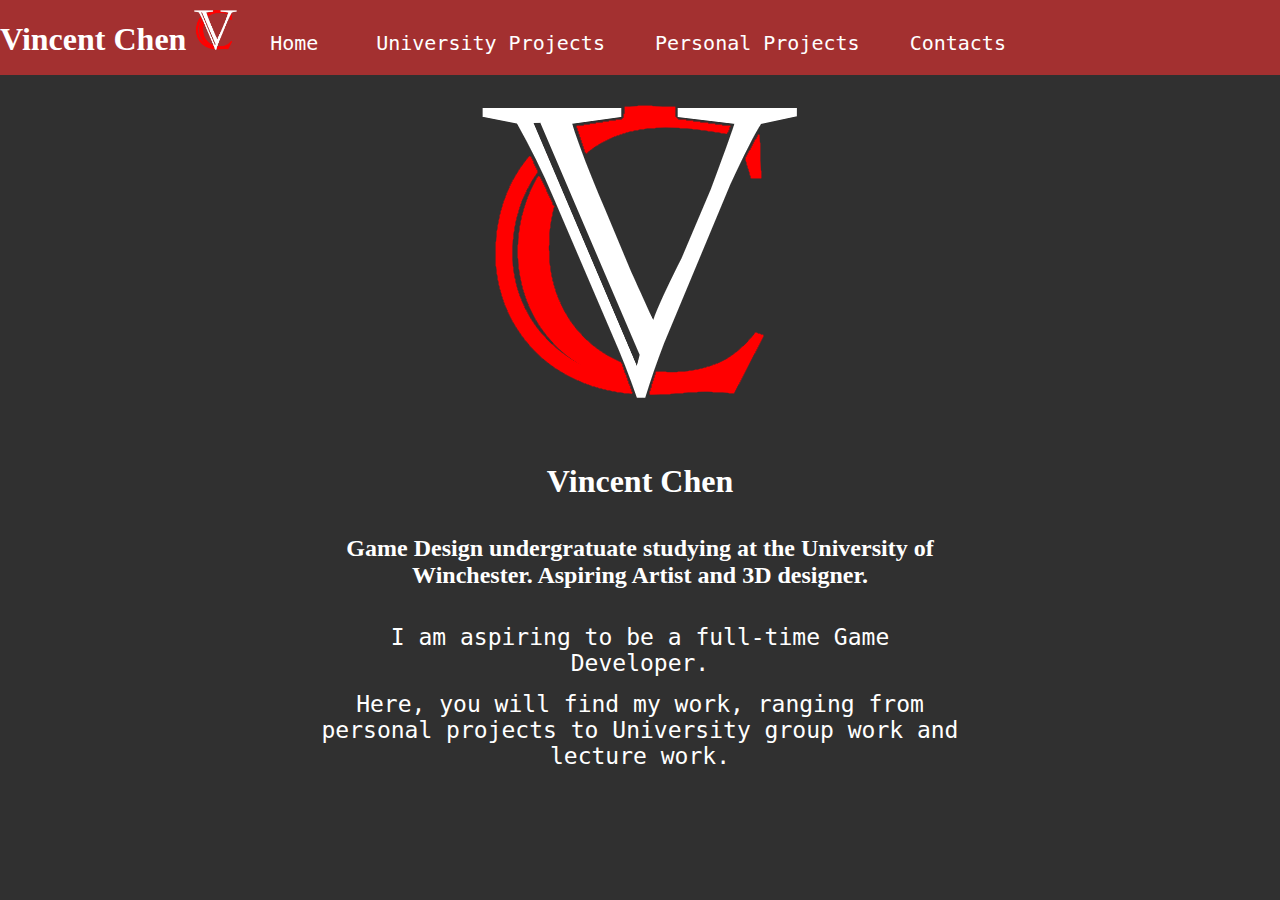
<file: index.html>
<!DOCTYPE html>
<html>


<head>

	<title>All Things Vincent</title>
<body style="background-color:#303030;">
	<link rel="stylesheet" href="css/style.css">
	<link rel="icon" type="WebsiteLogo" href="WebsiteLogo.png">

</head>


<body>

<ul>

	<li><h1>Vincent Chen</h1></li>
		<img class="titleimage" src="WebsiteLogo.png" height="40">
			<li><a href="index.html" target=_self>Home</a></li>
		<li><a href="#">University Projects</a>
		<ul class="dropdown">
			<li><a href="year1.html" target=_self>Year 1</a></li>
			<li><a href="year2.html" target=_self>Year 2</a></li>
			<li><a href="year3.html" target=_self>Year 3</a></li>
	</ul>
		<li><a href="#">Personal Projects</a>
		<ul class="dropdown">
			<li><a href="#" target=_self>Modding</a></li>
			<li><a href="#" target=_self>Mapping</a></li>
			<li><a href="#" target=_self>Artwork</a></li>
	</ul>
		<li><a href="#">Contacts</a>
		<ul class="dropdown">
			<li><a href="#" target=_empty>Mail</a></li>
			<li><a href="#" target=_empty>Instagram</a></li>
			<li><a href="#" target=_empty>Linkedin</a></li>
	</ul>

</ul>

<div class="textcontainer">
<img src="WebsiteLogo.png">
</div>

<div class="container">

	<div class="textbox">
		<h1>Vincent Chen</h1>
		<br>
			<h2>Game Design undergratuate studying at the University of Winchester. Aspiring Artist and 3D designer. </h2>
			<br>
			<p>I am aspiring to be a full-time Game Developer.</p>
			<br>
			<p>Here, you will find my work, ranging from personal projects to University group work and lecture work.</p>
	</div>
		</div>
</div>


</body>


</html>
</file>
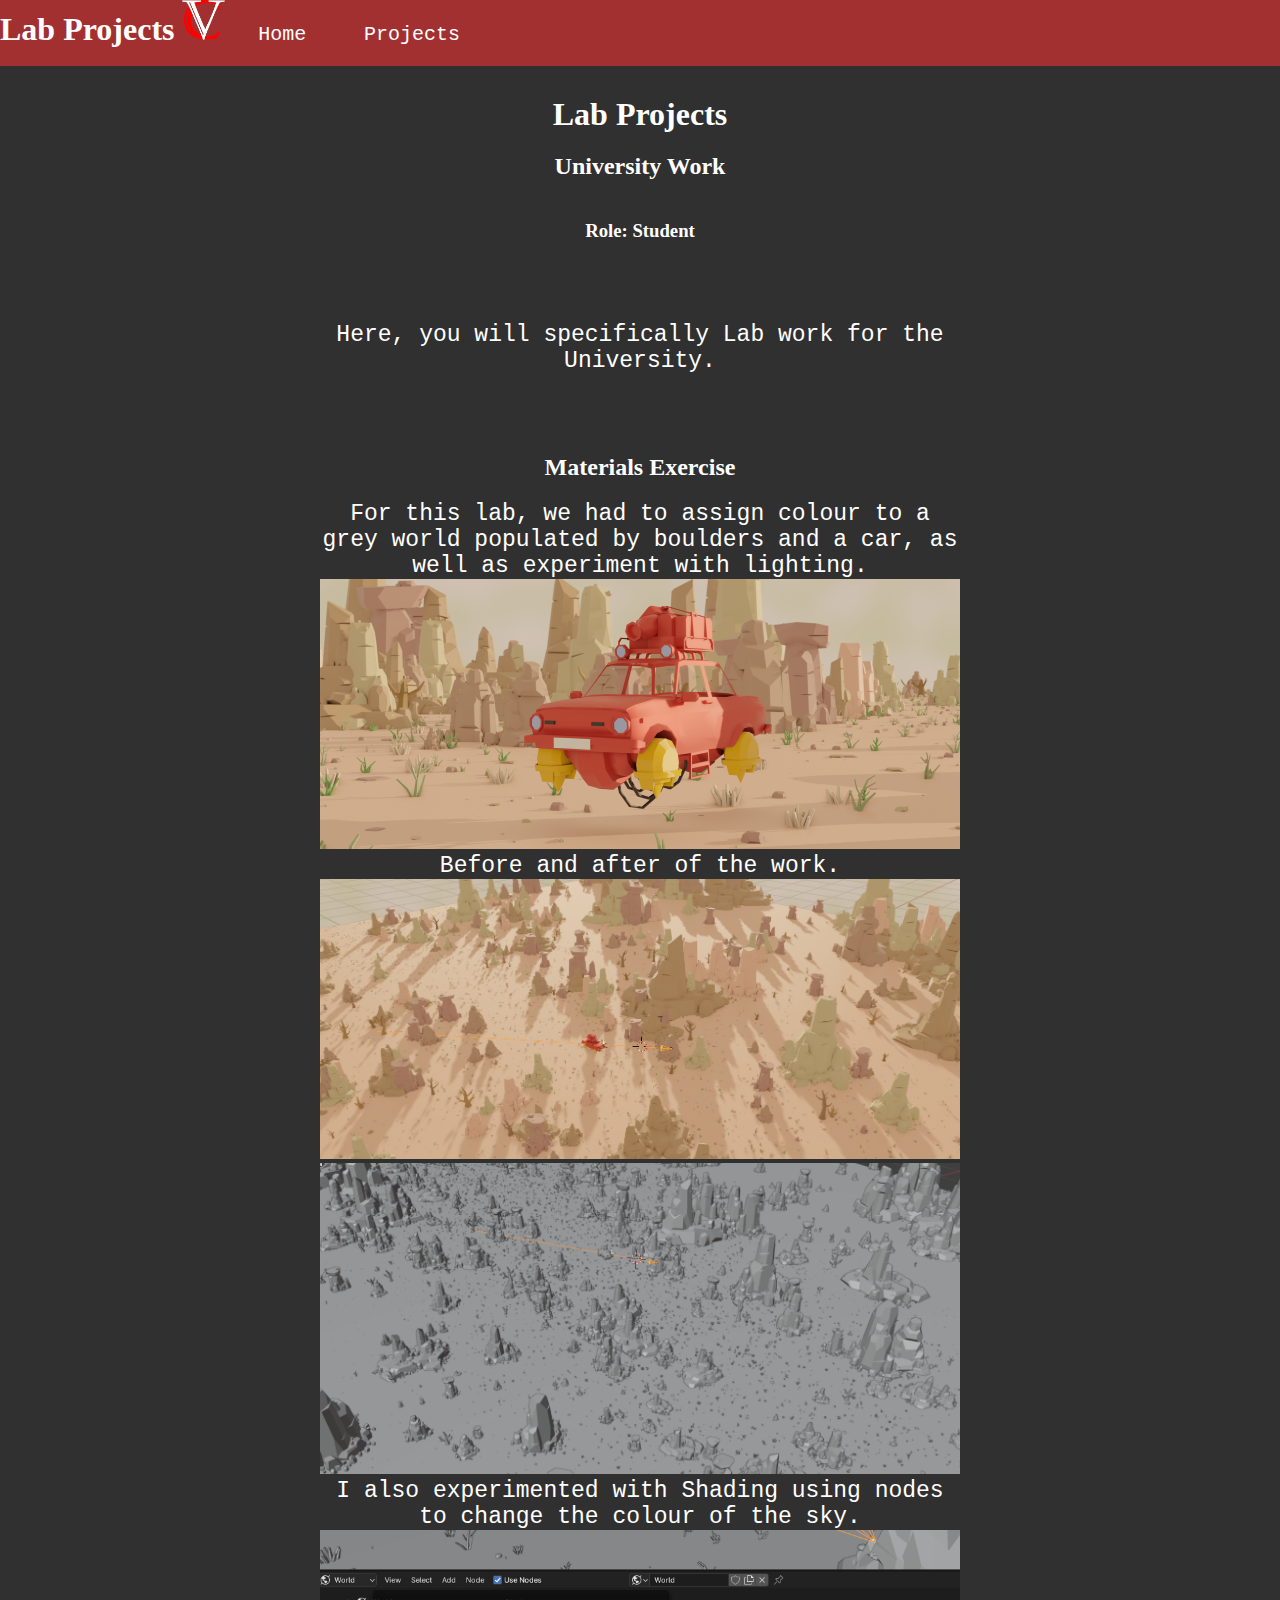
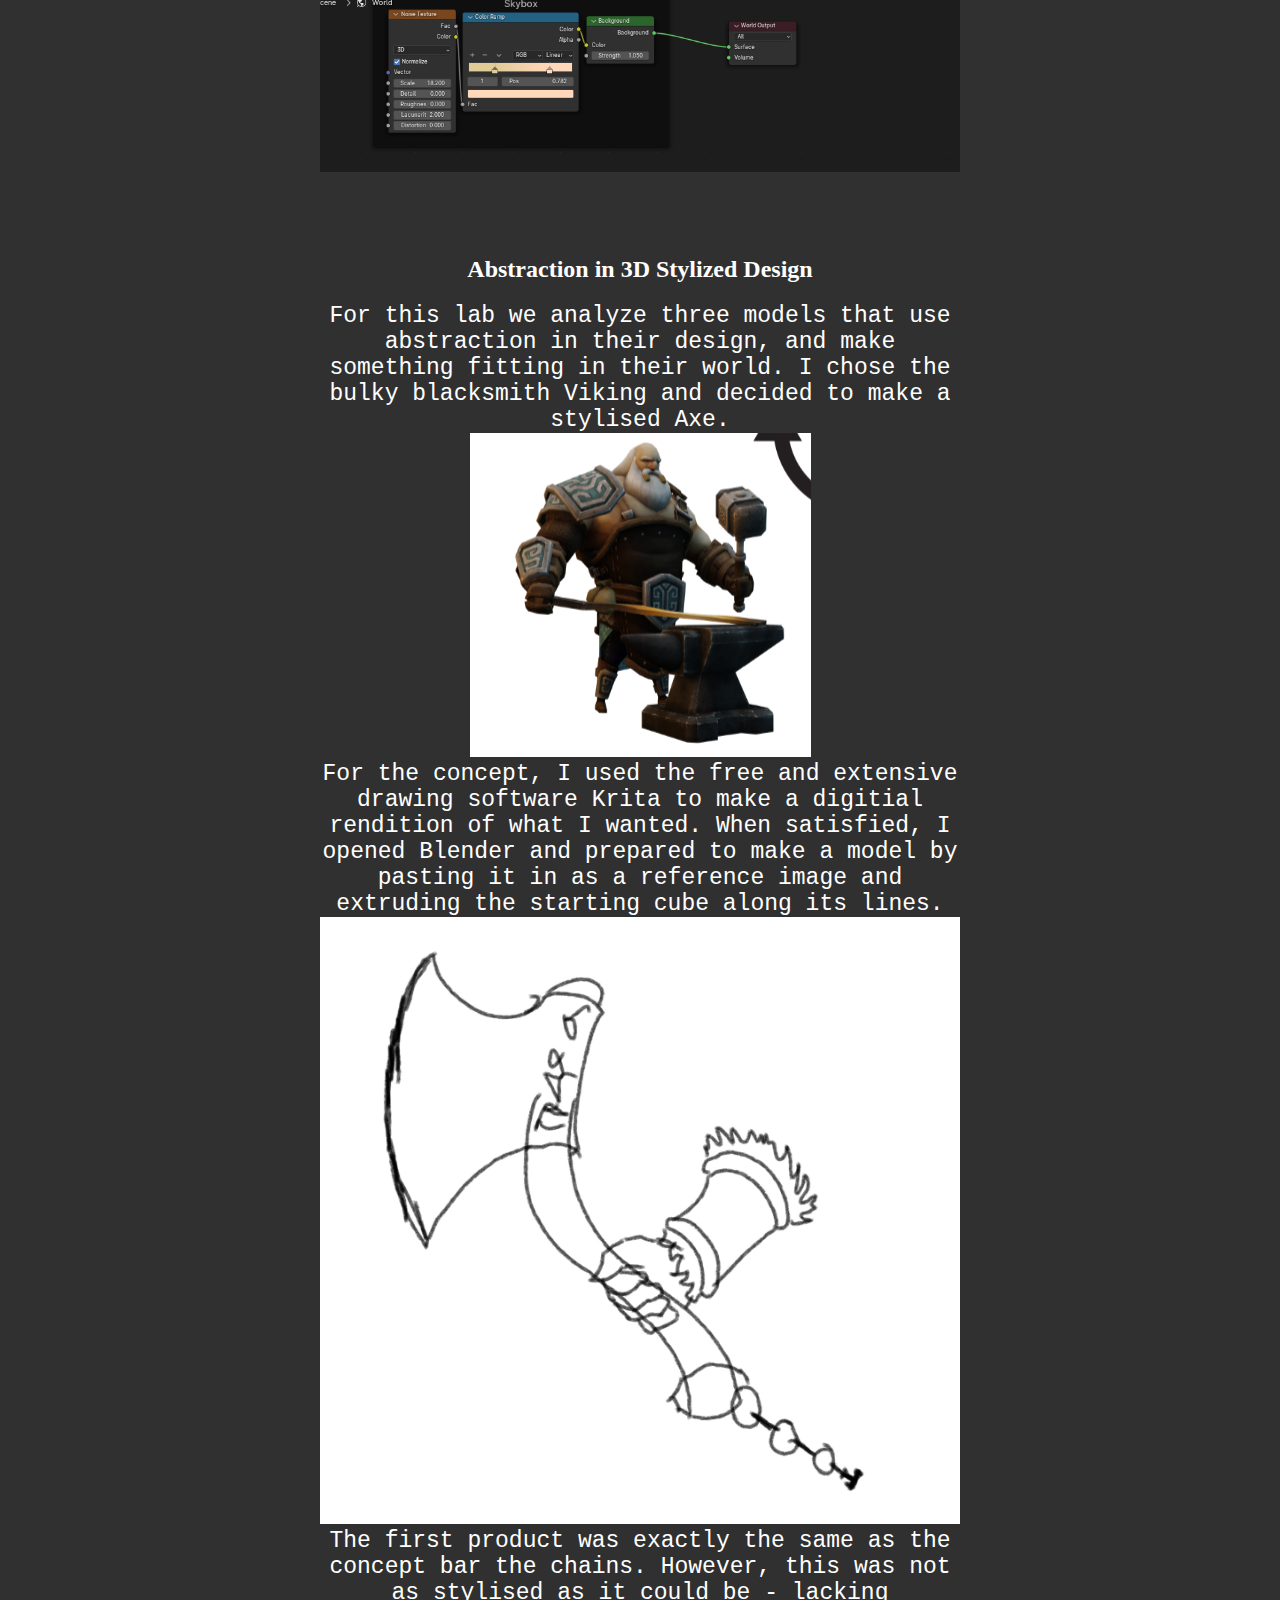
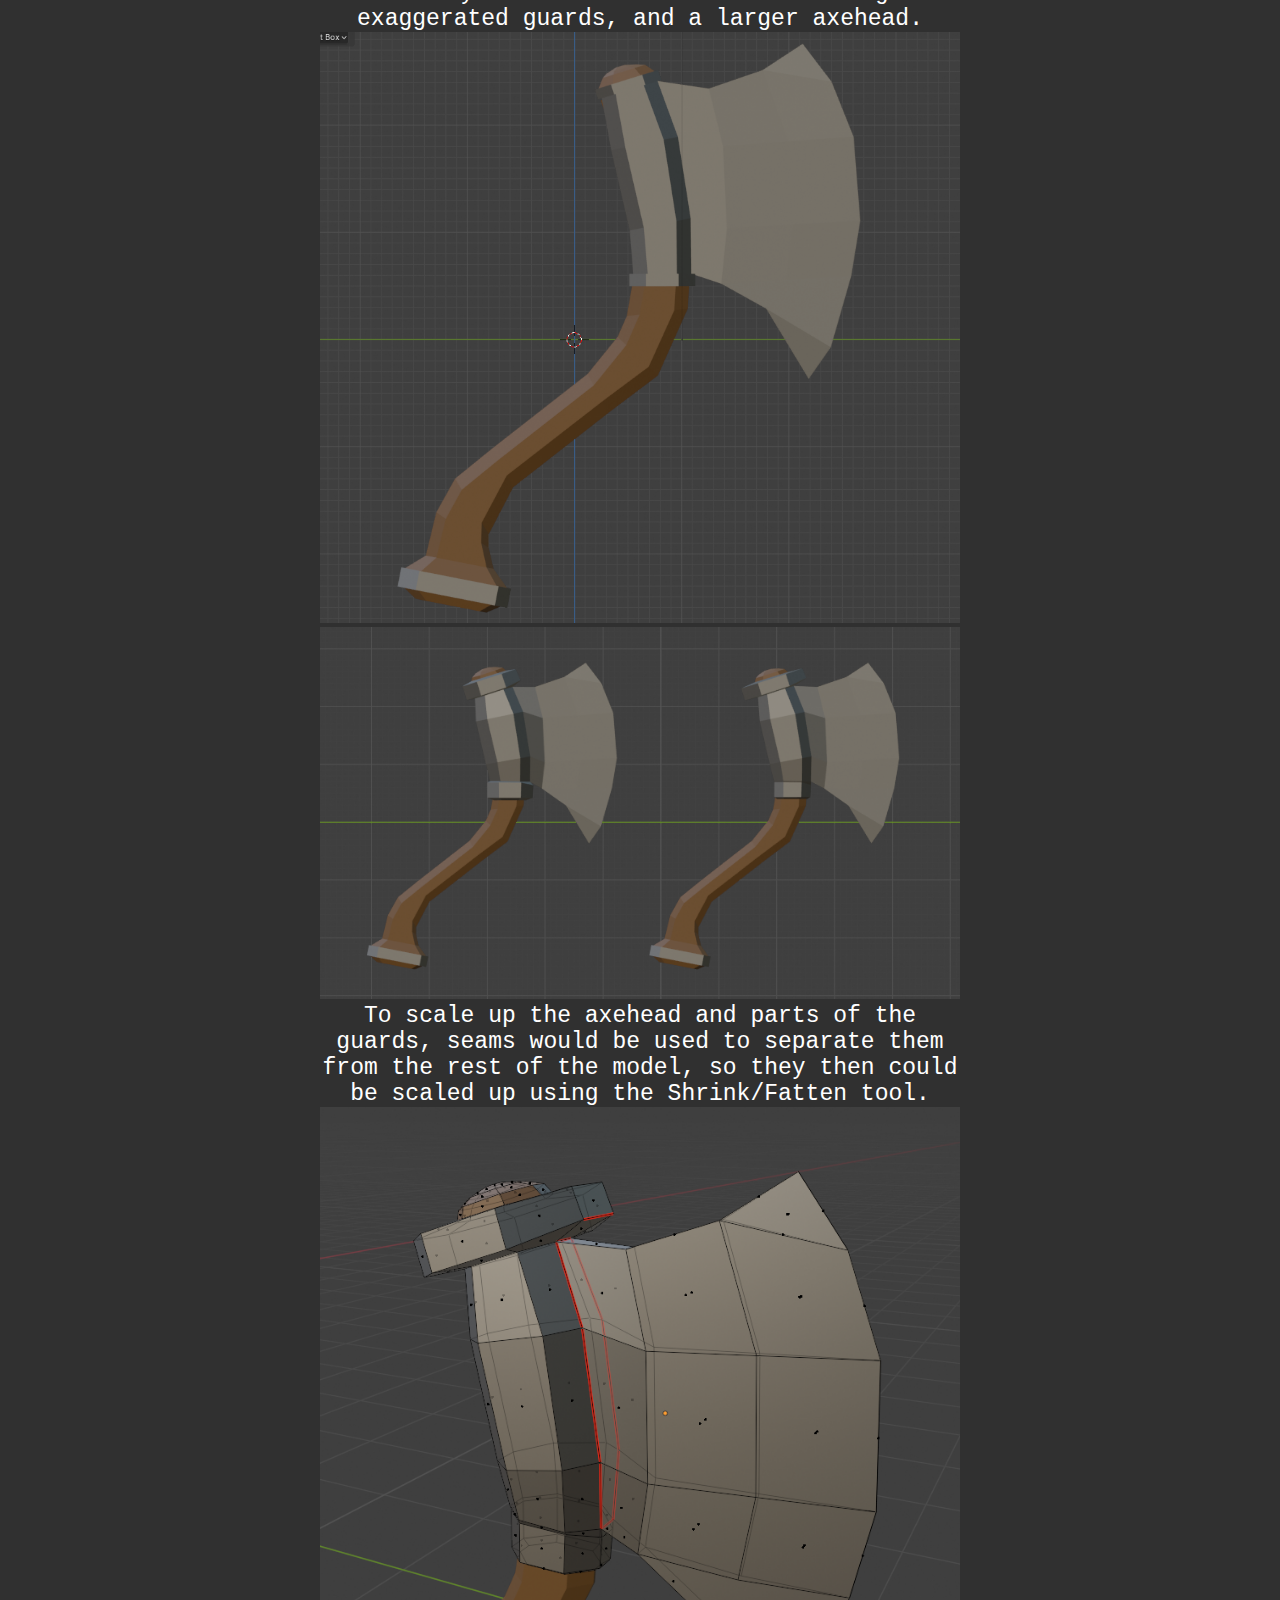
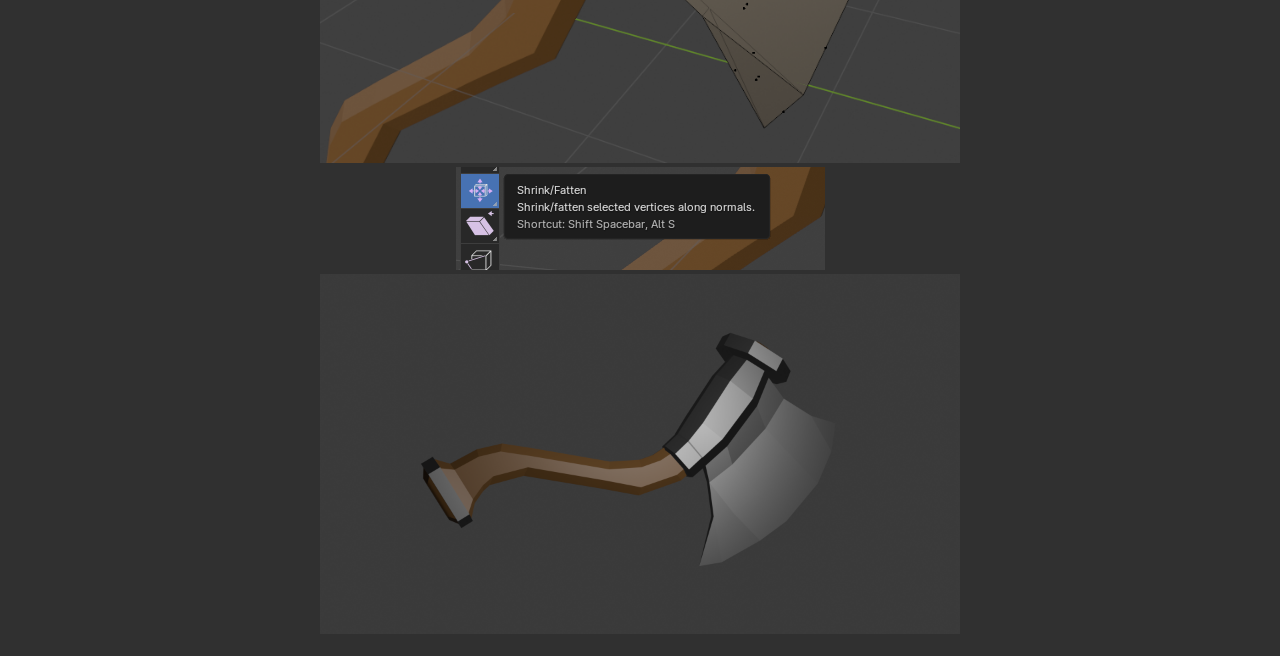
<file: labprojects.html>
<!DOCTYPE html>
<html>

<head>
<title>Lab Projects</title>
<body style="background-color:#303030;">
<link rel="stylesheet" href="css/style.css">
<link rel="icon" type="WebsiteLogo" href="WebsiteLogo.png">


<body>
<ul>
	<li><h1>Lab Projects</h1></li>
		<img src="WebsiteLogo.png" height="40">
			<li><a href="index.html" target=_self>Home</a></li>
		<li><a href="#">Projects</a>
		<ul class="dropdown">
			<li><a href="labprojects.html" target=_self>Lab Projects</a></li>
			<li><a href="proj1.html" target=_self>Sun Of A Gun</a></li>
			<li><a href="proj2.html" target=_self>Restaurant Brawl</a></li>
			<li><a href="proj3.html" target=_self>Medieval Minds</a></li>
	</ul>
</li>
</ul>




<div class="container">
	<div class="textbox">
		<h1>Lab Projects</h1>
		<h2>University Work</h2>
		<h3>Role: Student</h3>
	</div>
			<div class="textbox">
		<p>Here, you will specifically Lab work for the University.</p>
		</div>
				<div class="textbox">
		<h2>Materials Exercise</h2>
		<p>For this lab, we had to assign colour to a grey world populated by boulders and a car, as well as experiment with lighting.</p>
		<img src="MaterialExerciseCar.png">
		<p>Before and after of the work.</p>
		<img src="MaterialExerciseWorld.png">
		<img src="MaterialExerciseWorldC.png">
		<p>I also experimented with Shading using nodes to change the colour of the sky.</p>
		<img src="MaterialExerciseShading.png">
		</div>
				<div class="textbox">
		<h2>Abstraction in 3D Stylized Design</h2>		
		<p>For this lab we analyze three models that use abstraction in their design, and make something fitting in their world. I chose the bulky blacksmith Viking and decided to make a stylised Axe.</p>
		<img src="Viking.png">
		<p>For the concept, I used the free and extensive drawing software Krita to make a digitial rendition of what I wanted. When satisfied, I opened Blender and prepared to make a model by pasting it in as a reference image and extruding the starting cube along its lines.</p>
		<img src="VikingAxeDraw.png">
		<p>The first product was exactly the same as the concept bar the chains. However, this was not as stylised as it could be - lacking exaggerated guards, and a larger axehead.</p>
		<img src="VikingAxe1.png">
		<img src="VikingAxe2.png">
		<p>To scale up the axehead and parts of the guards, seams would be used to separate them from the rest of the model, so they then could be scaled up using the Shrink/Fatten tool.</p>
		<img src="VikingAxeSeams.png">
		<img src="ShrinkNFatten.png">
		<img src="VikingAxeDone.png">

</div>

</div>
</body>



<html>
</file>
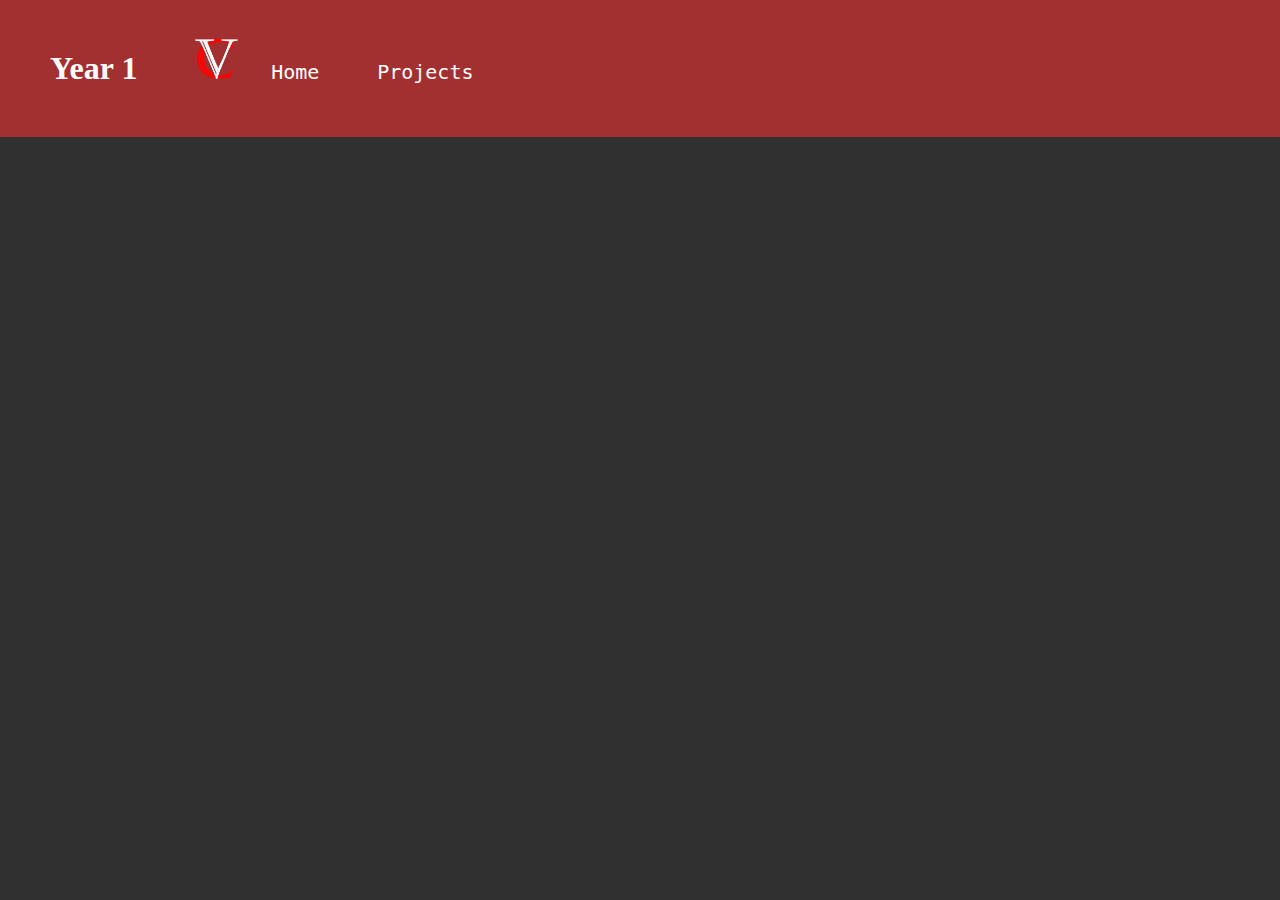
<file: year1.html>
<head>

	<title>Year 1</title>
<body style="background-color:#303030;">
	<link rel="stylesheet" href="css/style.css">
	<link rel="icon" type="WebsiteLogo" href="WebsiteLogo.png">

</head>

<ul>
	<li><h1>Year 1</li>
		<img src="WebsiteLogo.png" height="40">
			<li><a href="index.html" target=_self>Home</a></li>
		<li><a href="#">Projects</a>
		<ul class="dropdown">
			<li><a href="labprojects.html" target=_self>Lab Projects</a></li>
			<li><a href="proj1.html" target=_self>Sun Of A Gun</a></li>
			<li><a href="proj2.html" target=_self>Restaurant Brawl</a></li>
			<li><a href="proj3.html" target=_self>Medieval Minds</a></li>
	</ul>
</li>
</ul>
</file>
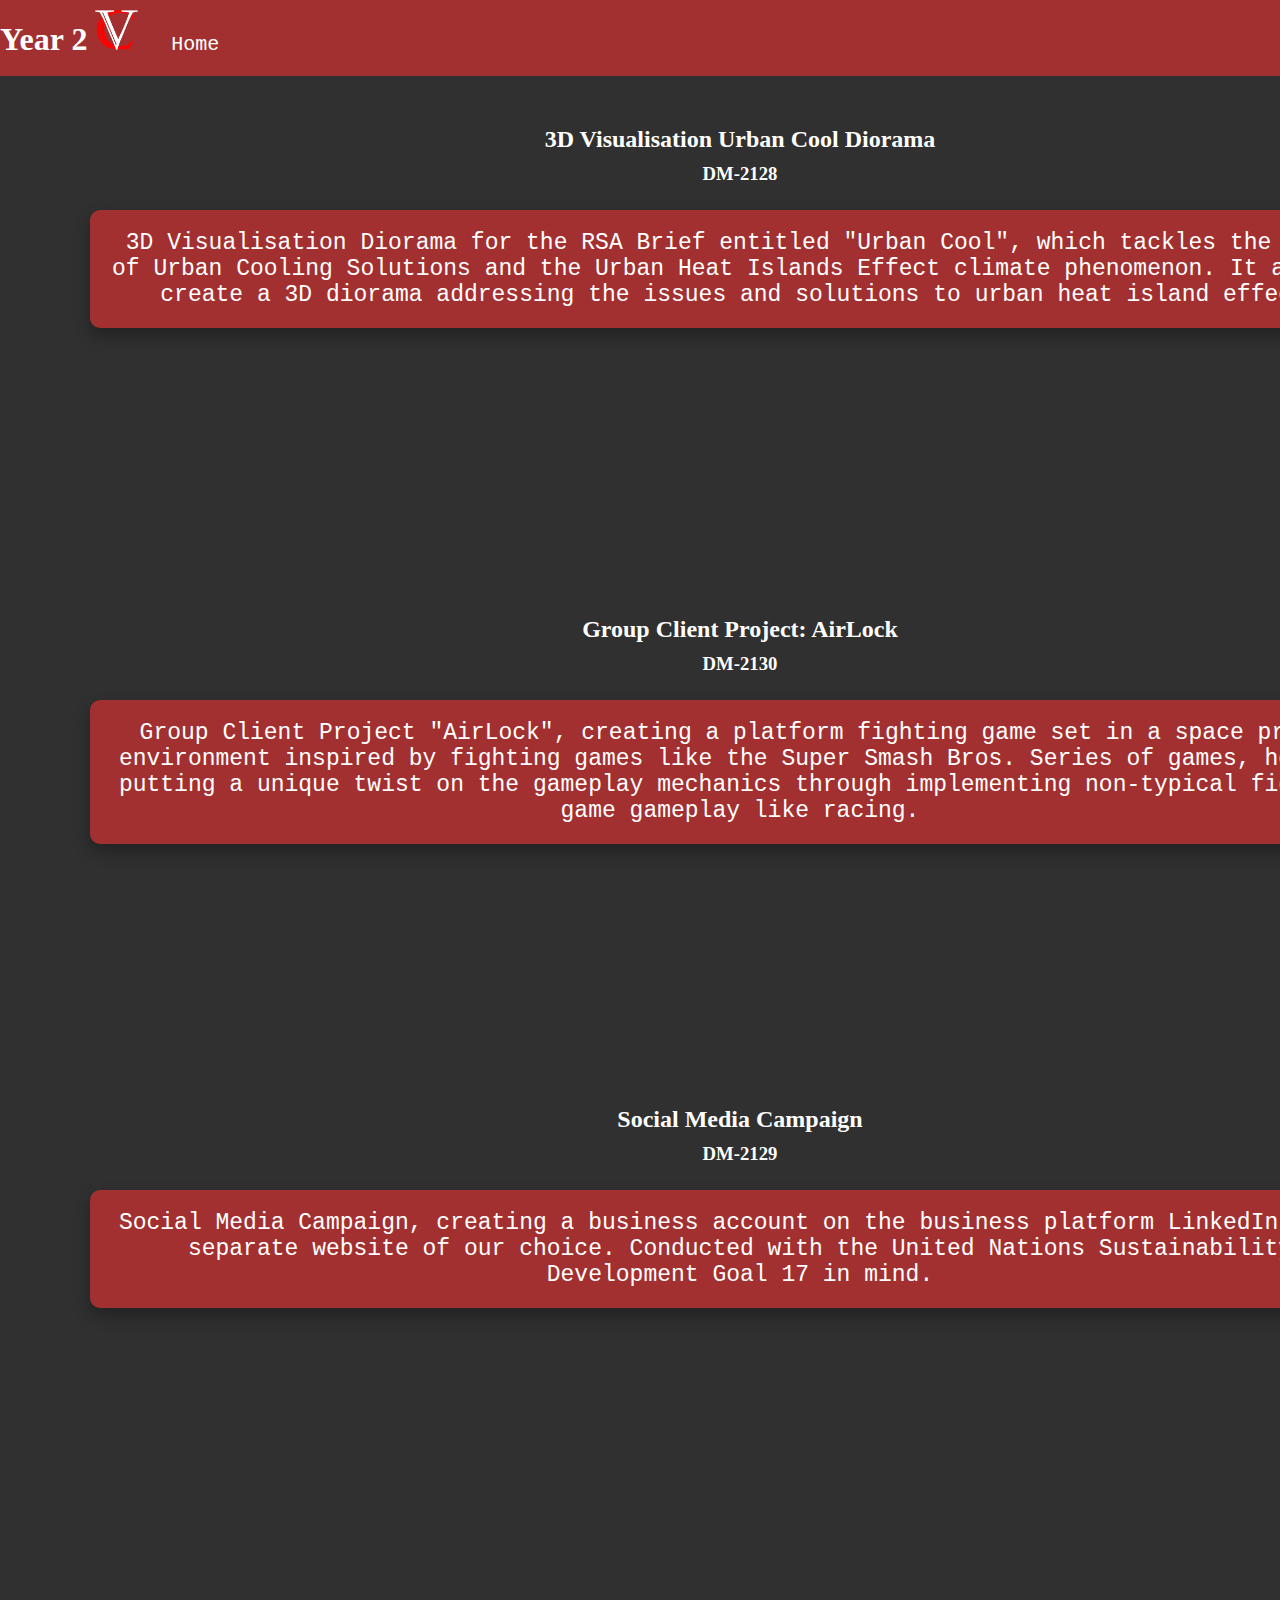
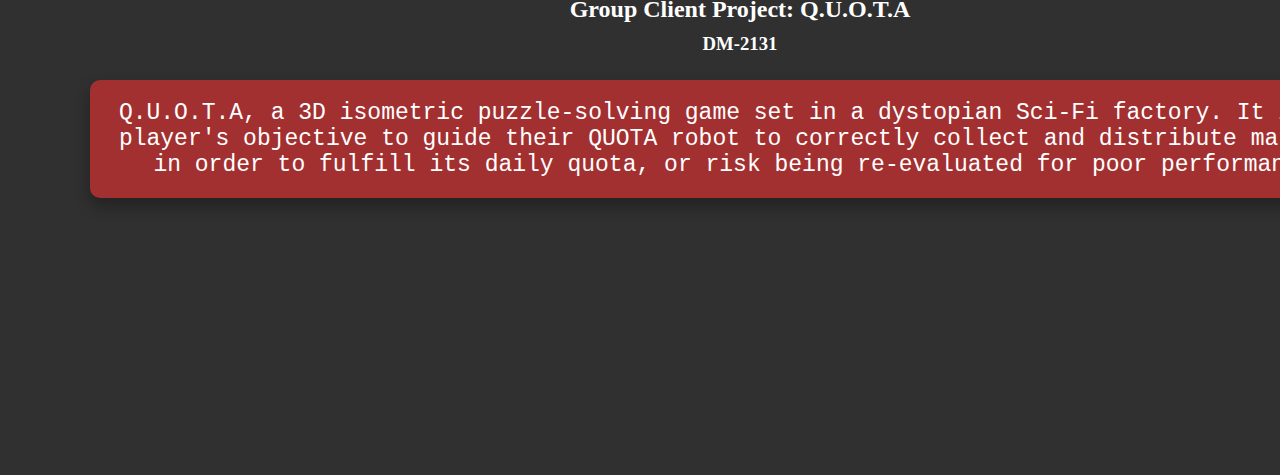
<file: year2.html>
<!DOCTYPE html>
<html>

<head>
<title>Year 2</title>
<body style="background-color:#303030;">
<link rel="stylesheet" href="css/style.css">
<link rel="icon" type="WebsiteLogo" href="WebsiteLogo.png">
</head>

<body>


<ul>
	<li><h1>Year 2</h1></li>
		<img class="titleimage" src="WebsiteLogo.png" height="40">
			<li><a href="index.html" target=_self>Home</a></li>
	</ul>
</li>
</ul>

<div class="primarycontainer">
	<a href="yr2proj1.html" target=_self>
	<div class="secondarycontainer">
		<div class="tertiarycontainer">
		<h2>3D Visualisation Urban Cool Diorama</h2>
		<h3>DM-2128</h3>
		   <p>
			3D Visualisation Diorama for the RSA Brief entitled "Urban Cool", which tackles the topic of Urban Cooling Solutions and the Urban Heat Islands Effect climate phenomenon. It aims to create a 3D diorama addressing the issues and solutions to urban heat island effect.
          </p>
      </div>
          <img src="DioramaGreen.png">
	</div>
</a>
	<a href="yr2proj2.html" target=_self>
	<div class="secondarycontainer">
		<div class="tertiarycontainer">
		<h2>Group Client Project: AirLock</h2>
		<h3>DM-2130</h3>		
		   <p>
         Group Client Project "AirLock", creating a platform fighting game set in a space prison environment inspired by fighting games like the Super Smash Bros. Series of games, however putting a unique twist on the gameplay mechanics through implementing non-typical fighting game gameplay like racing. 
          </p>
      </div>
          <img src="AirLockArena.png">
	</div>
</a>
	<a href="yr2proj3.html" target=_self>
	<div class="secondarycontainer">
		<div class="tertiarycontainer">
		<h2>Social Media Campaign</h2>
		<h3>DM-2129</h3>		
		   <p>
         Social Media Campaign, creating a business account on the business platform LinkedIn and a separate website of our choice. Conducted with the United Nations Sustainability Development Goal 17 in mind.
          </p>
      </div>
          <img src="ArtStation.png">
	</div>
	<a href="yr2proj4.html" target=_self>
	<div class="secondarycontainer">
		<div class="tertiarycontainer">
		<h2>Group Client Project: Q.U.O.T.A</h2>
		<h3>DM-2131</h3>		
		   <p>
         Q.U.O.T.A, a 3D isometric puzzle-solving game set in a dystopian Sci-Fi factory. It is the player's objective to guide their QUOTA robot to correctly collect and distribute material in order to fulfill its daily quota, or risk being re-evaluated for poor performance.
          </p>
      </div>
          <img src="QUOTA.png">
	</div>
</div>

</body>



<html>
</file>
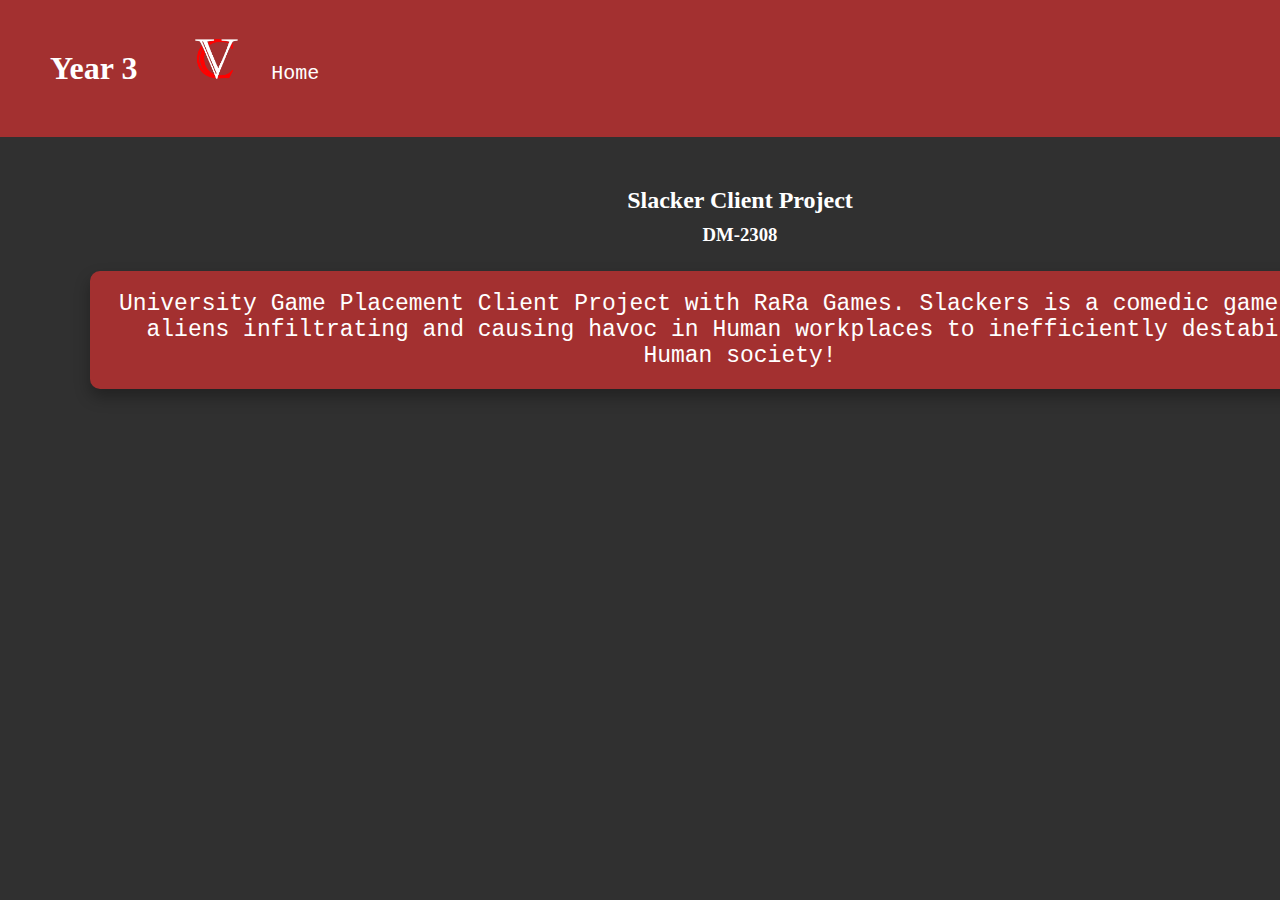
<file: year3.html>
<head>

	<title>Year 3</title>
<body style="background-color:#303030;">
	<link rel="stylesheet" href="css/style.css">
	<link rel="icon" type="WebsiteLogo" href="WebsiteLogo.png">

</head>

<ul>
	<li><h1>Year 3</li>
		<img src="WebsiteLogo.png" height="40">
			<li><a href="index.html" target=_self>Home</a></li>	
</li>
</ul>

<div class="primarycontainer">
	<a href="yr3proj1.html" target=_self>
	<div class="secondarycontainer">
		<div class="tertiarycontainer">
		<h2>Slacker Client Project</h2>
		<h3>DM-2308</h3>
		   <p>
			University Game Placement Client Project with RaRa Games. Slackers is a comedic game about aliens infiltrating and causing havoc in Human workplaces to inefficiently destabilise Human society!
          </p>
      </div>
          <img src="ConceptAlienModelPartFour.png">
	</div>
</a>
</file>
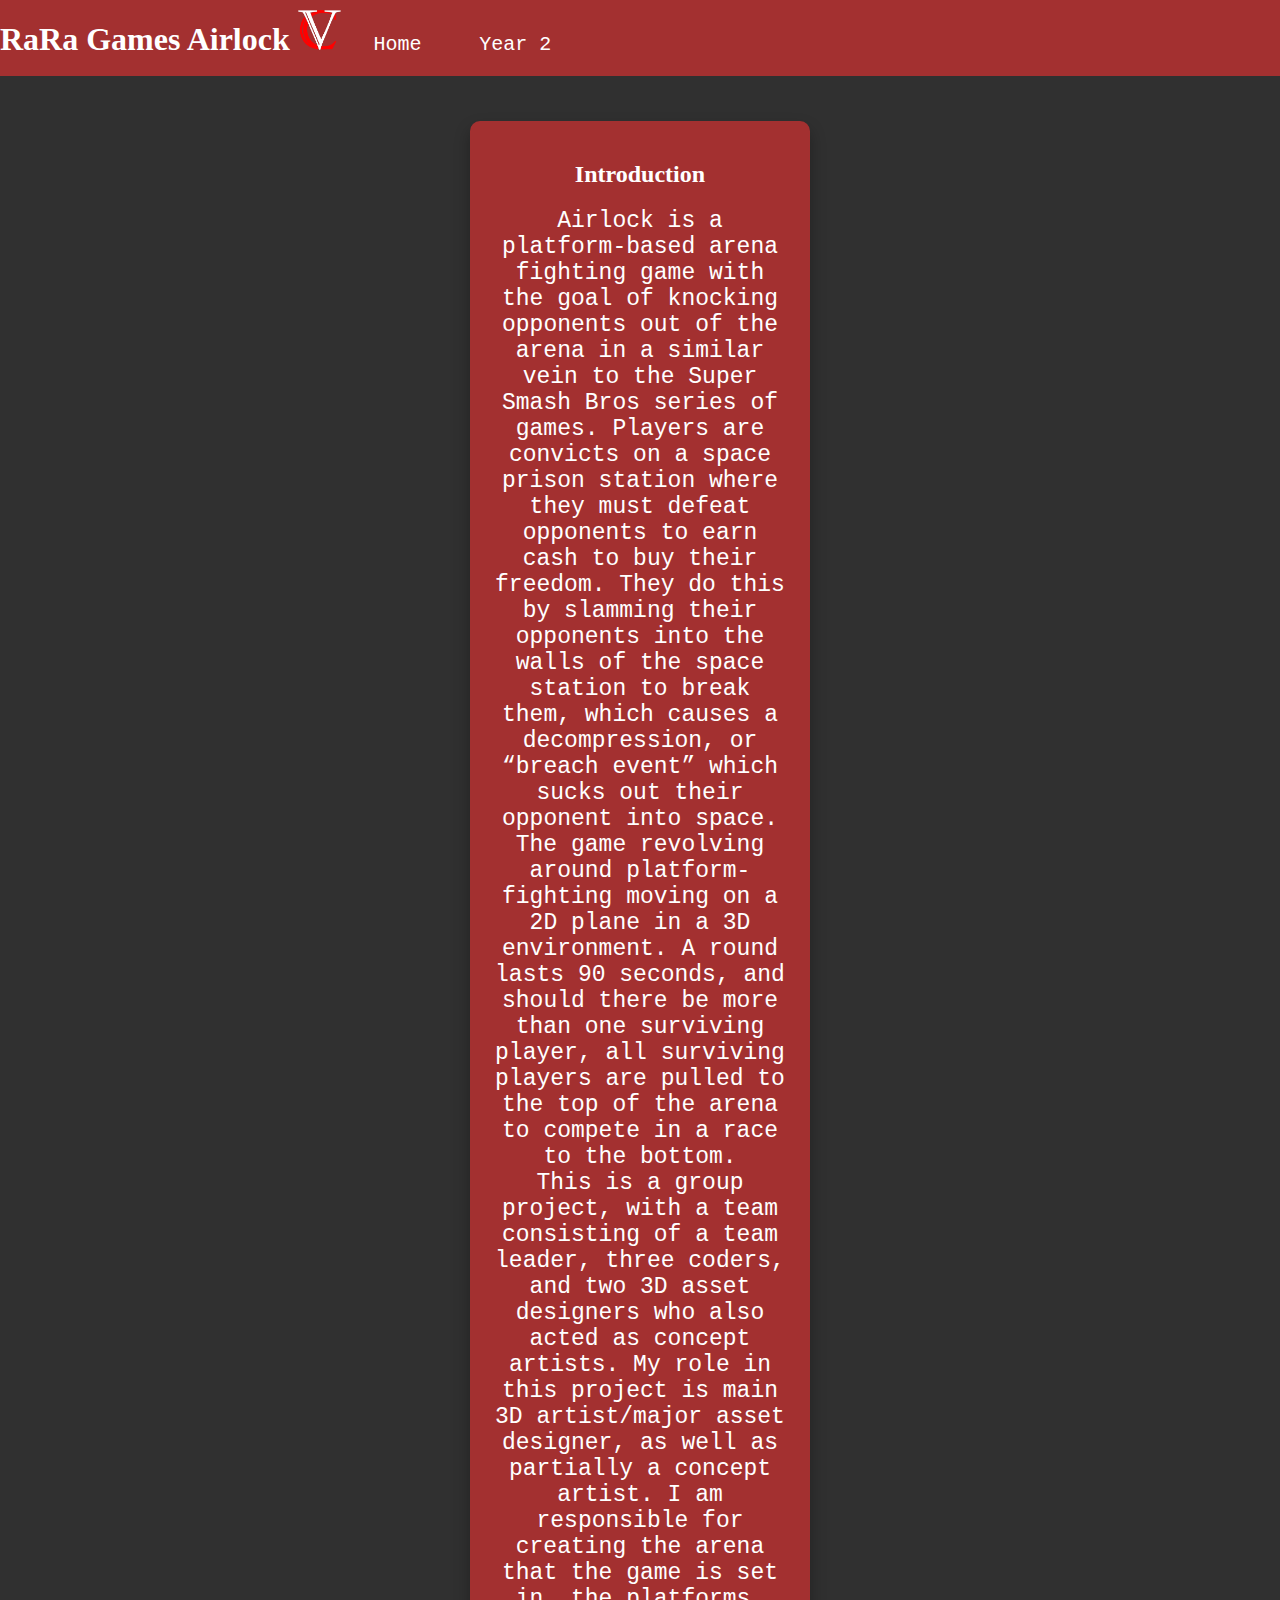
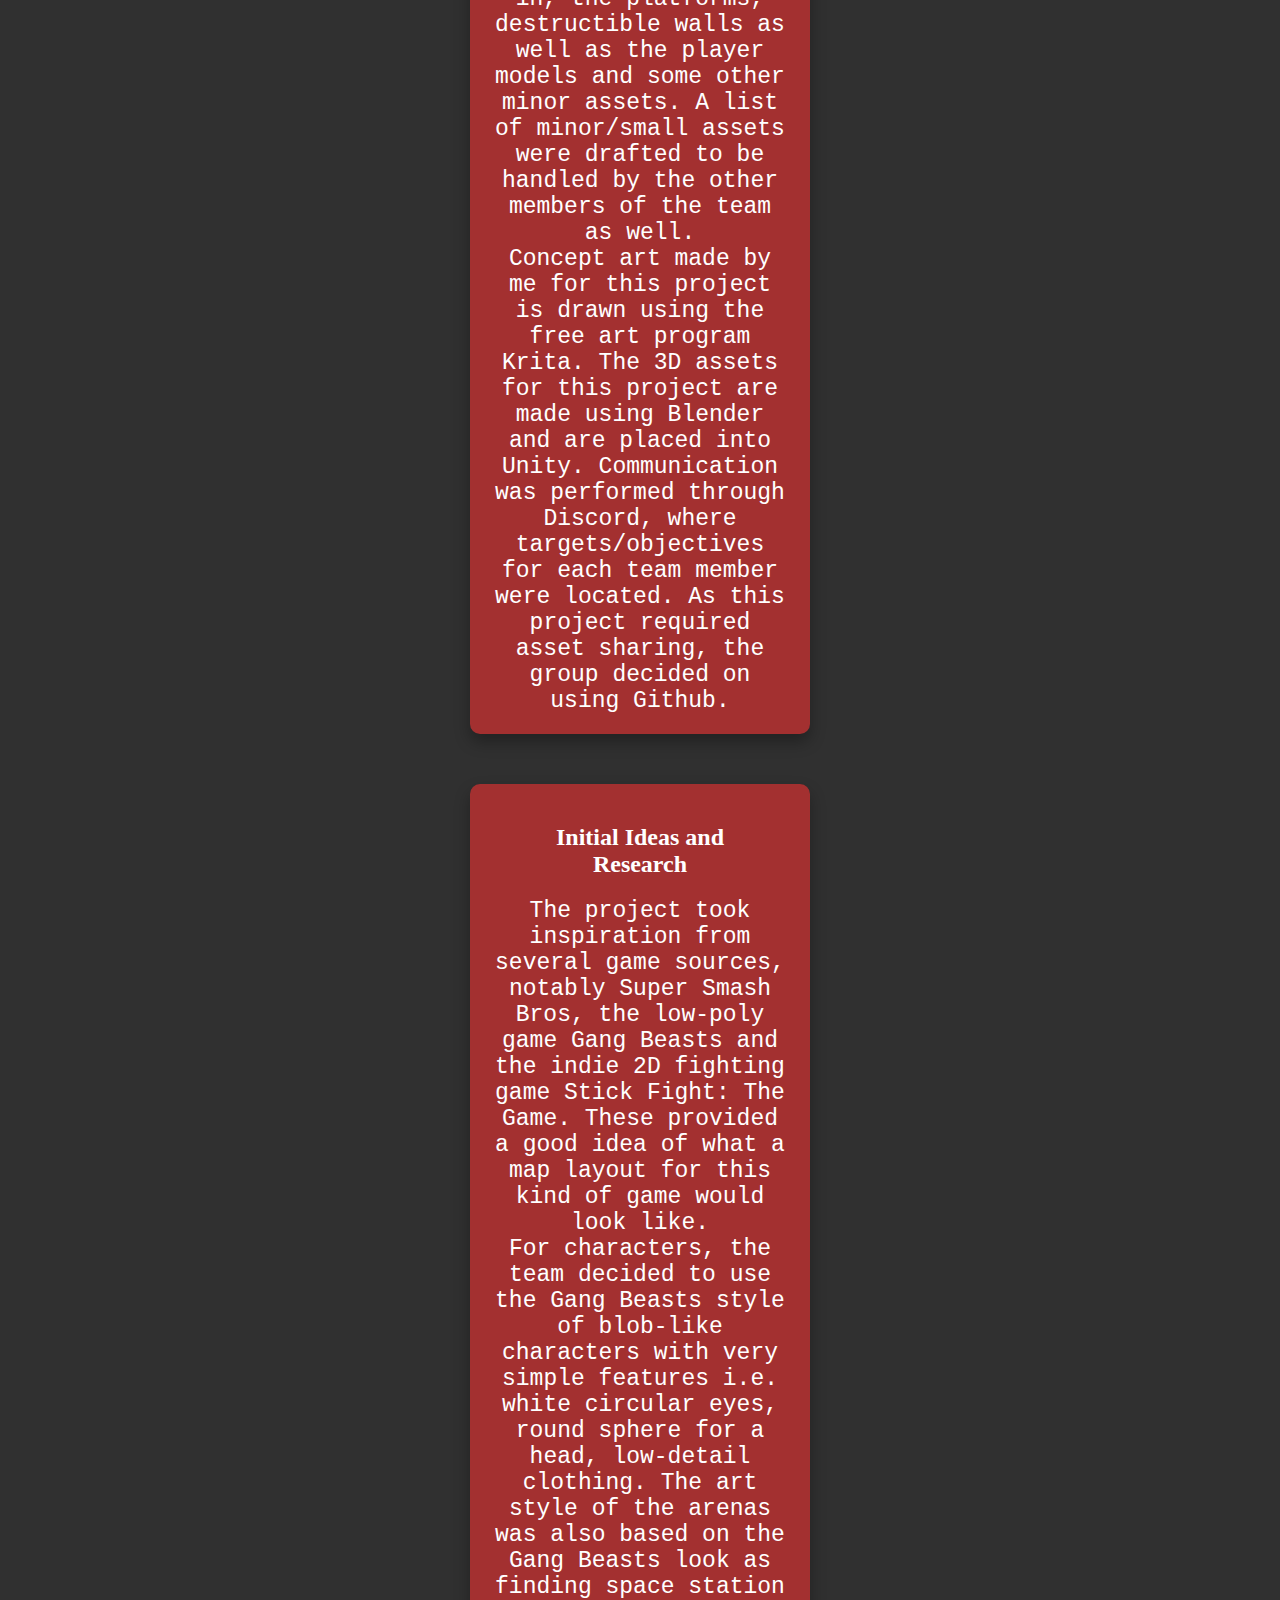
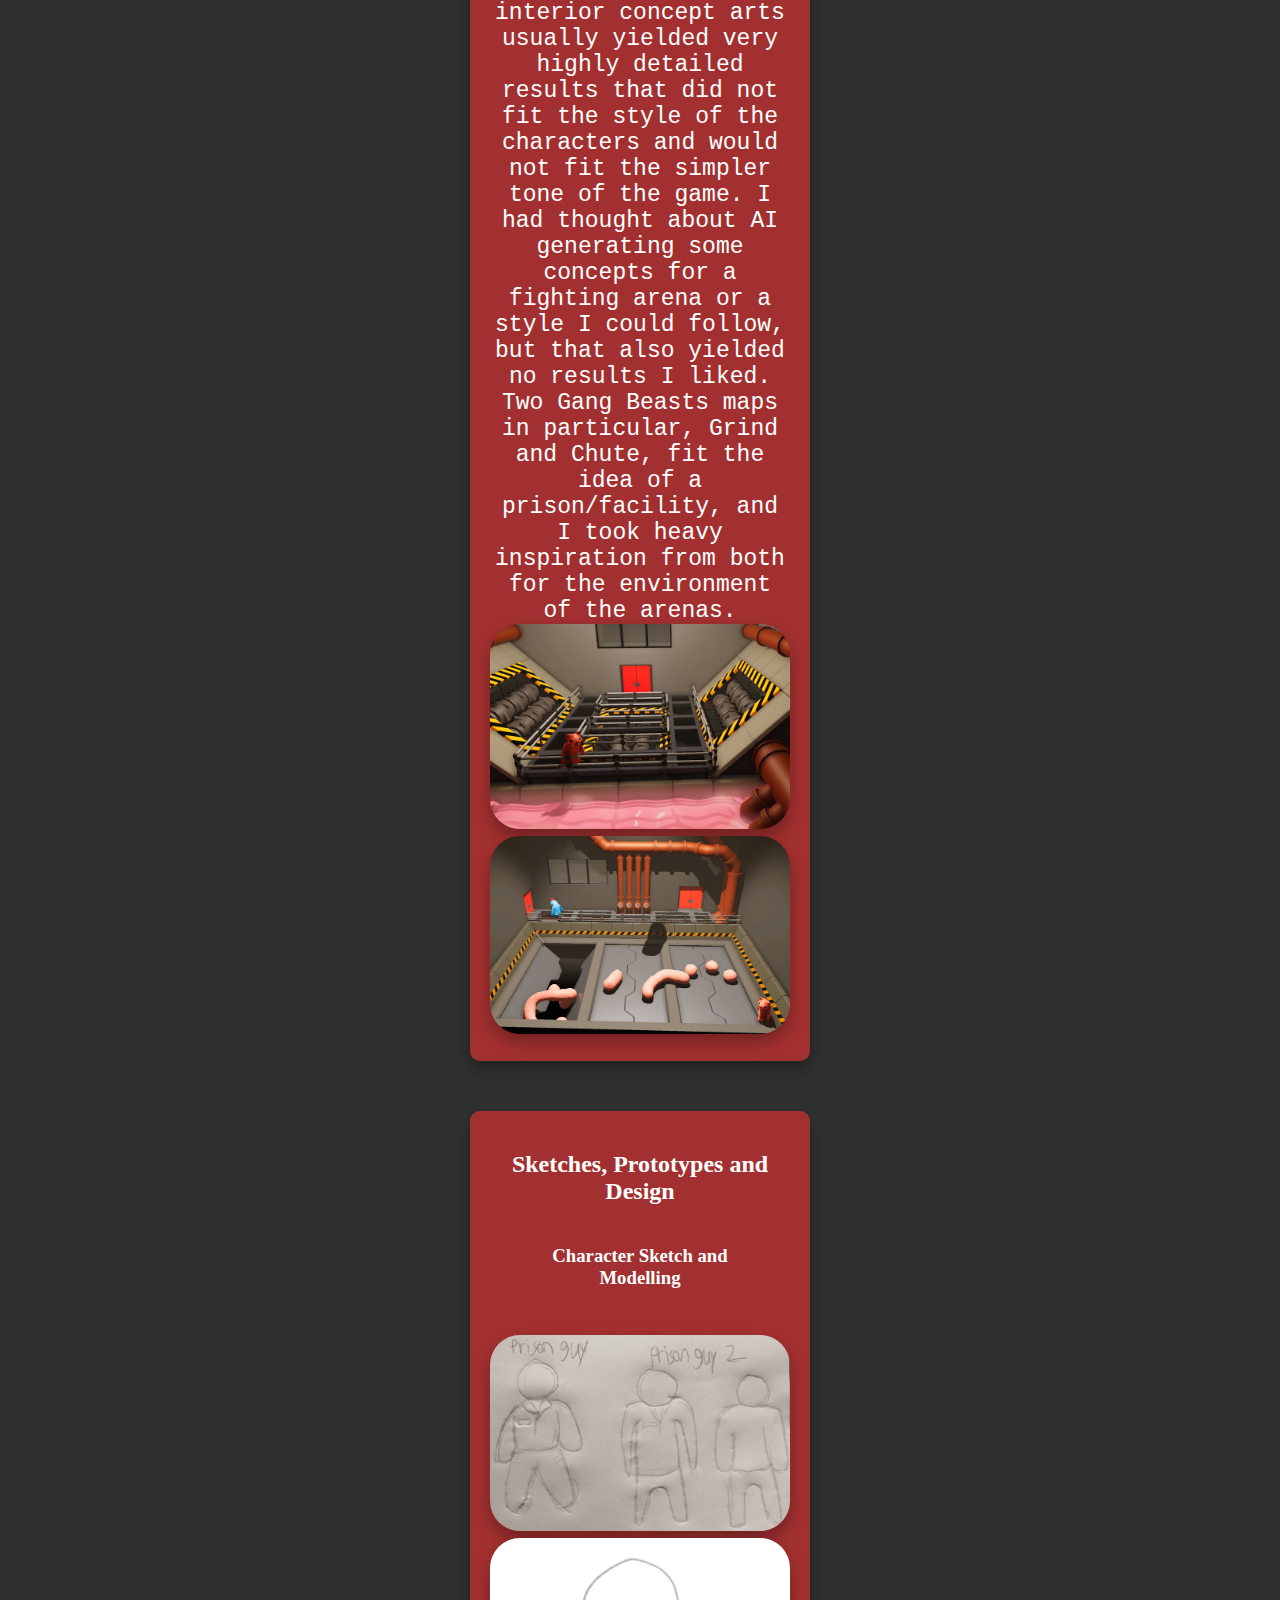
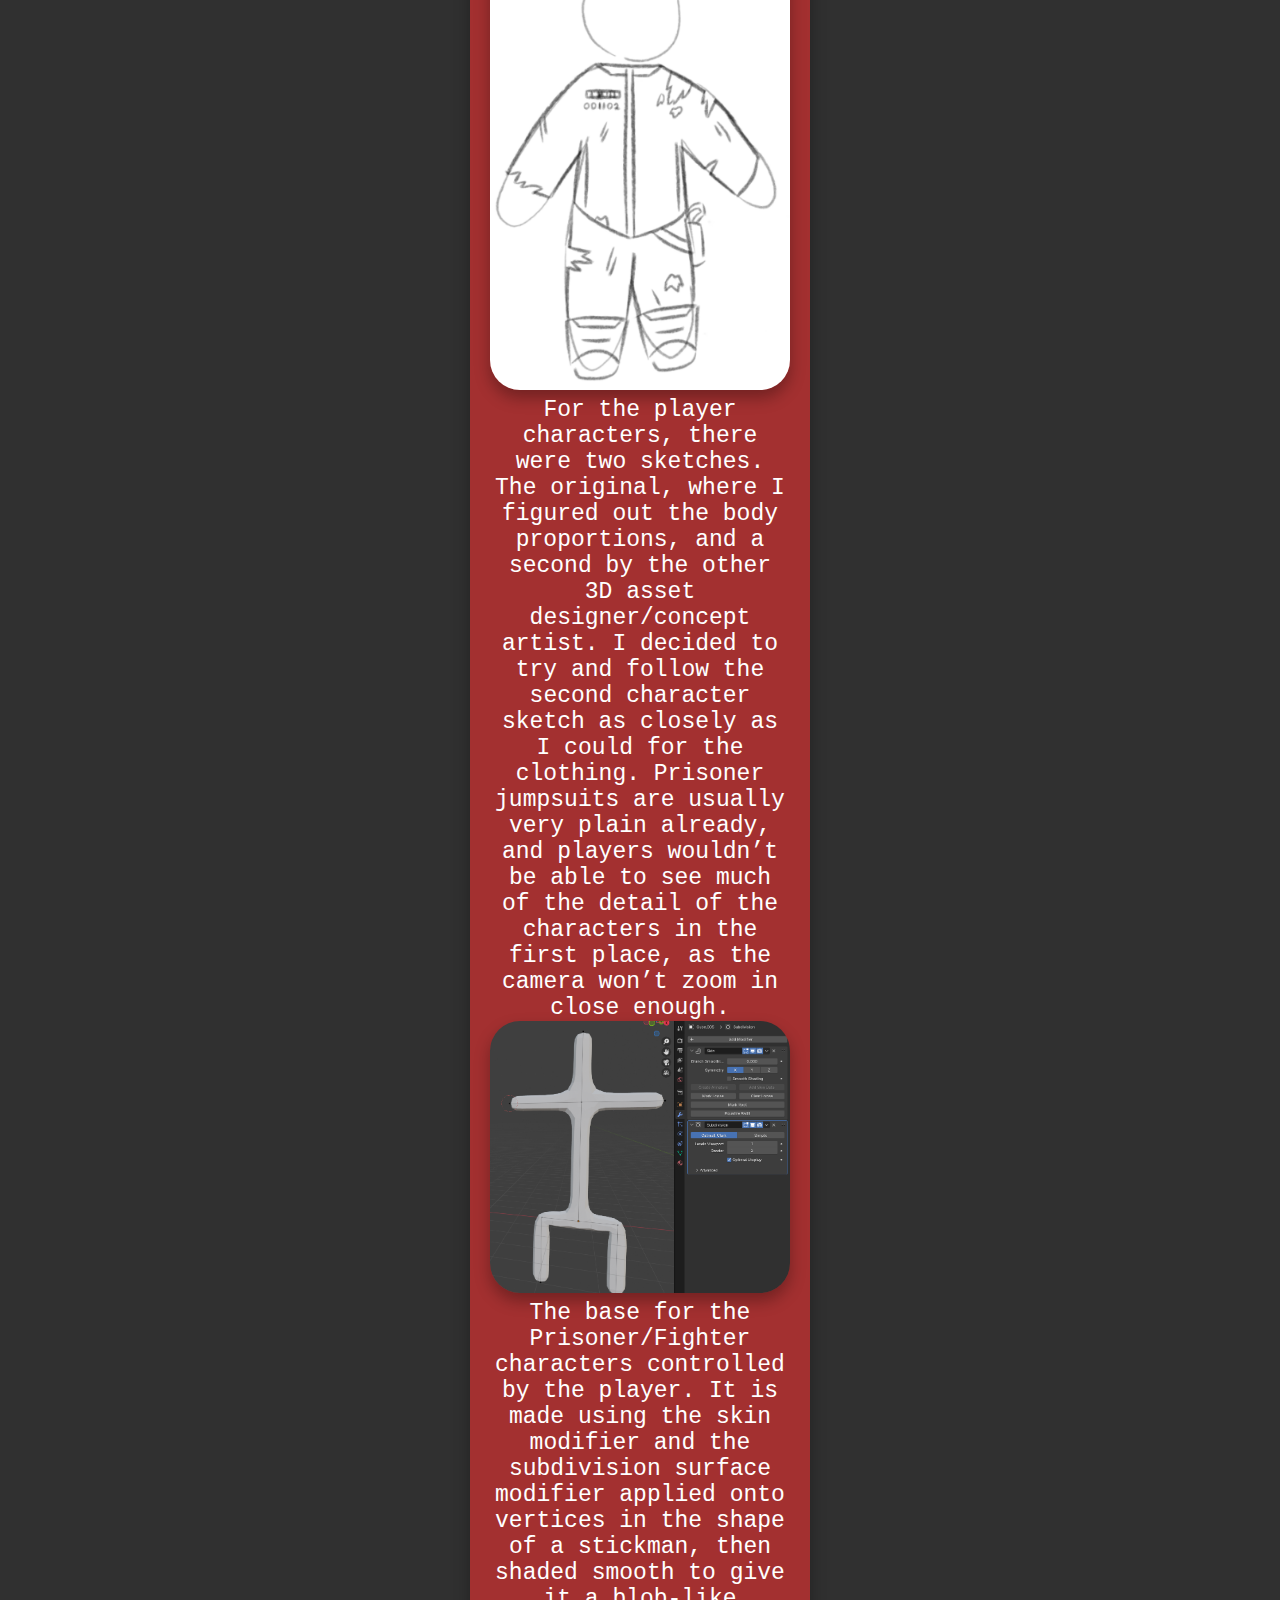
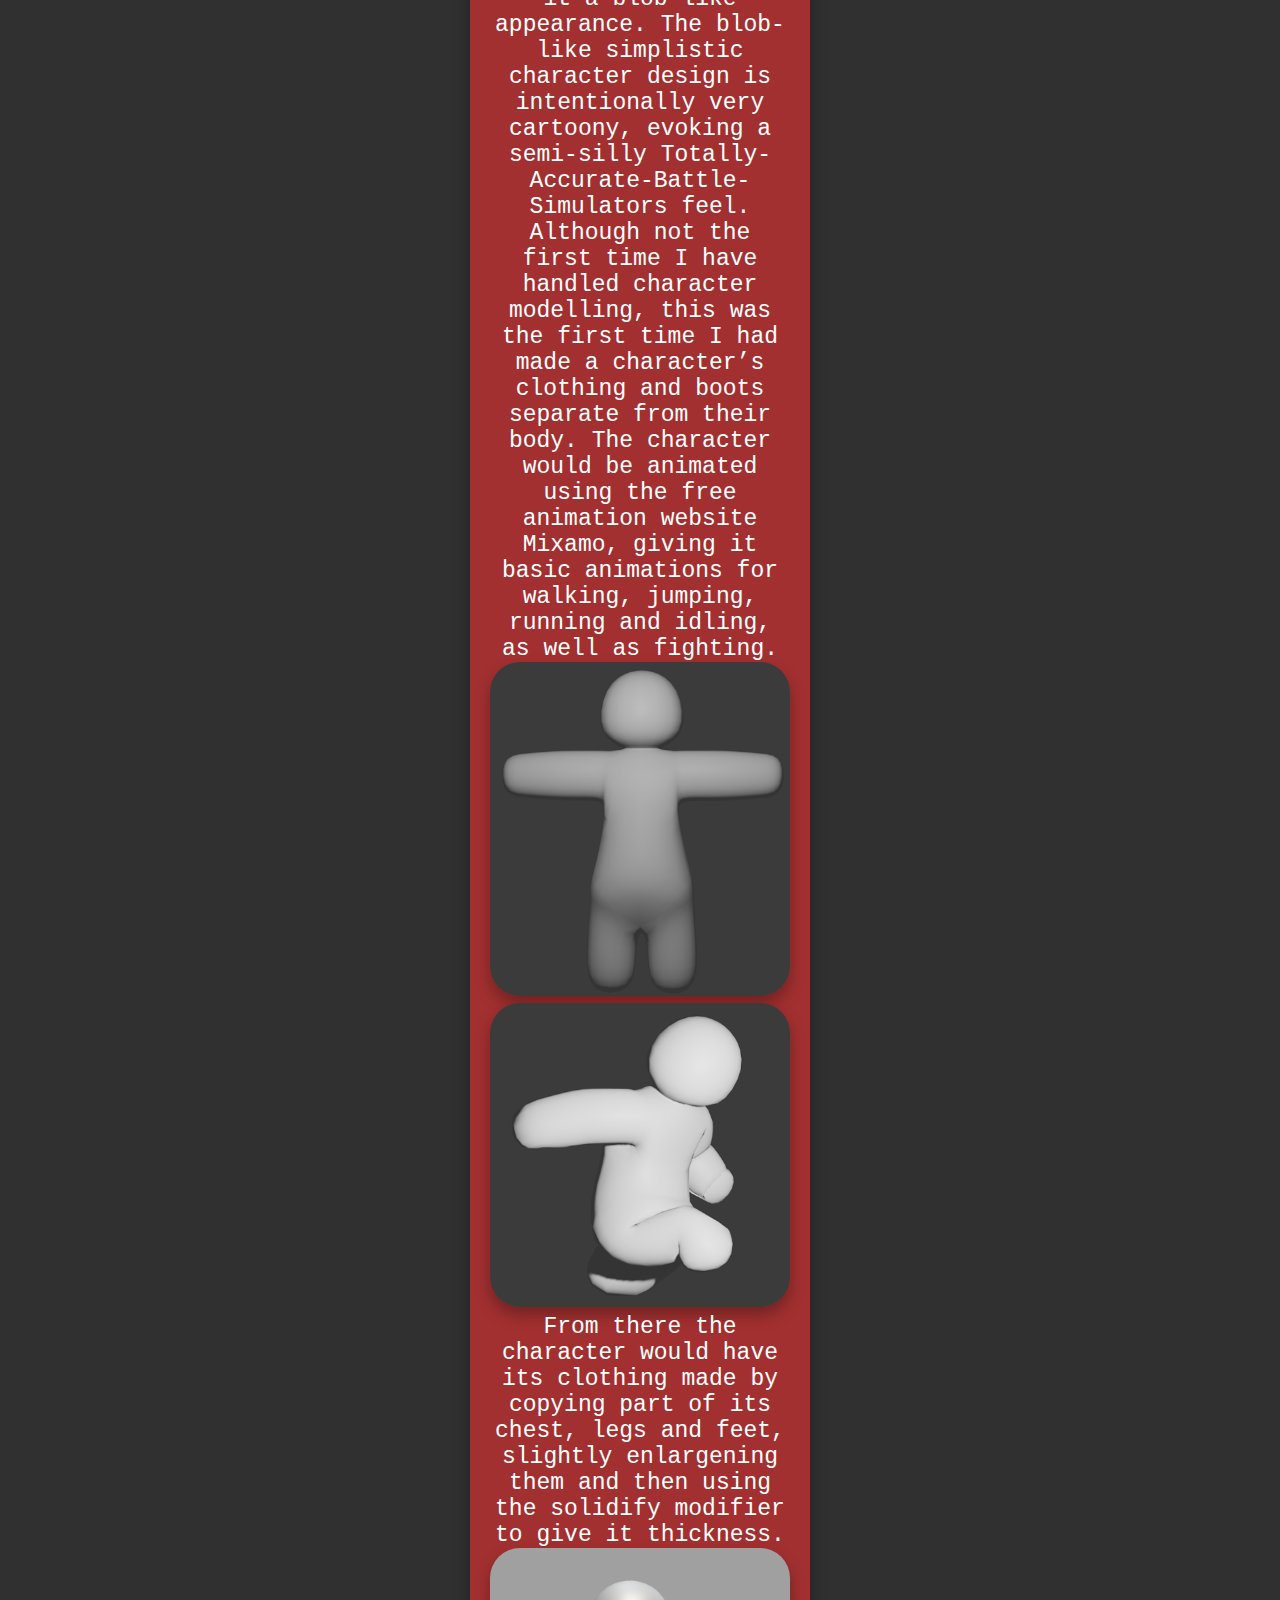
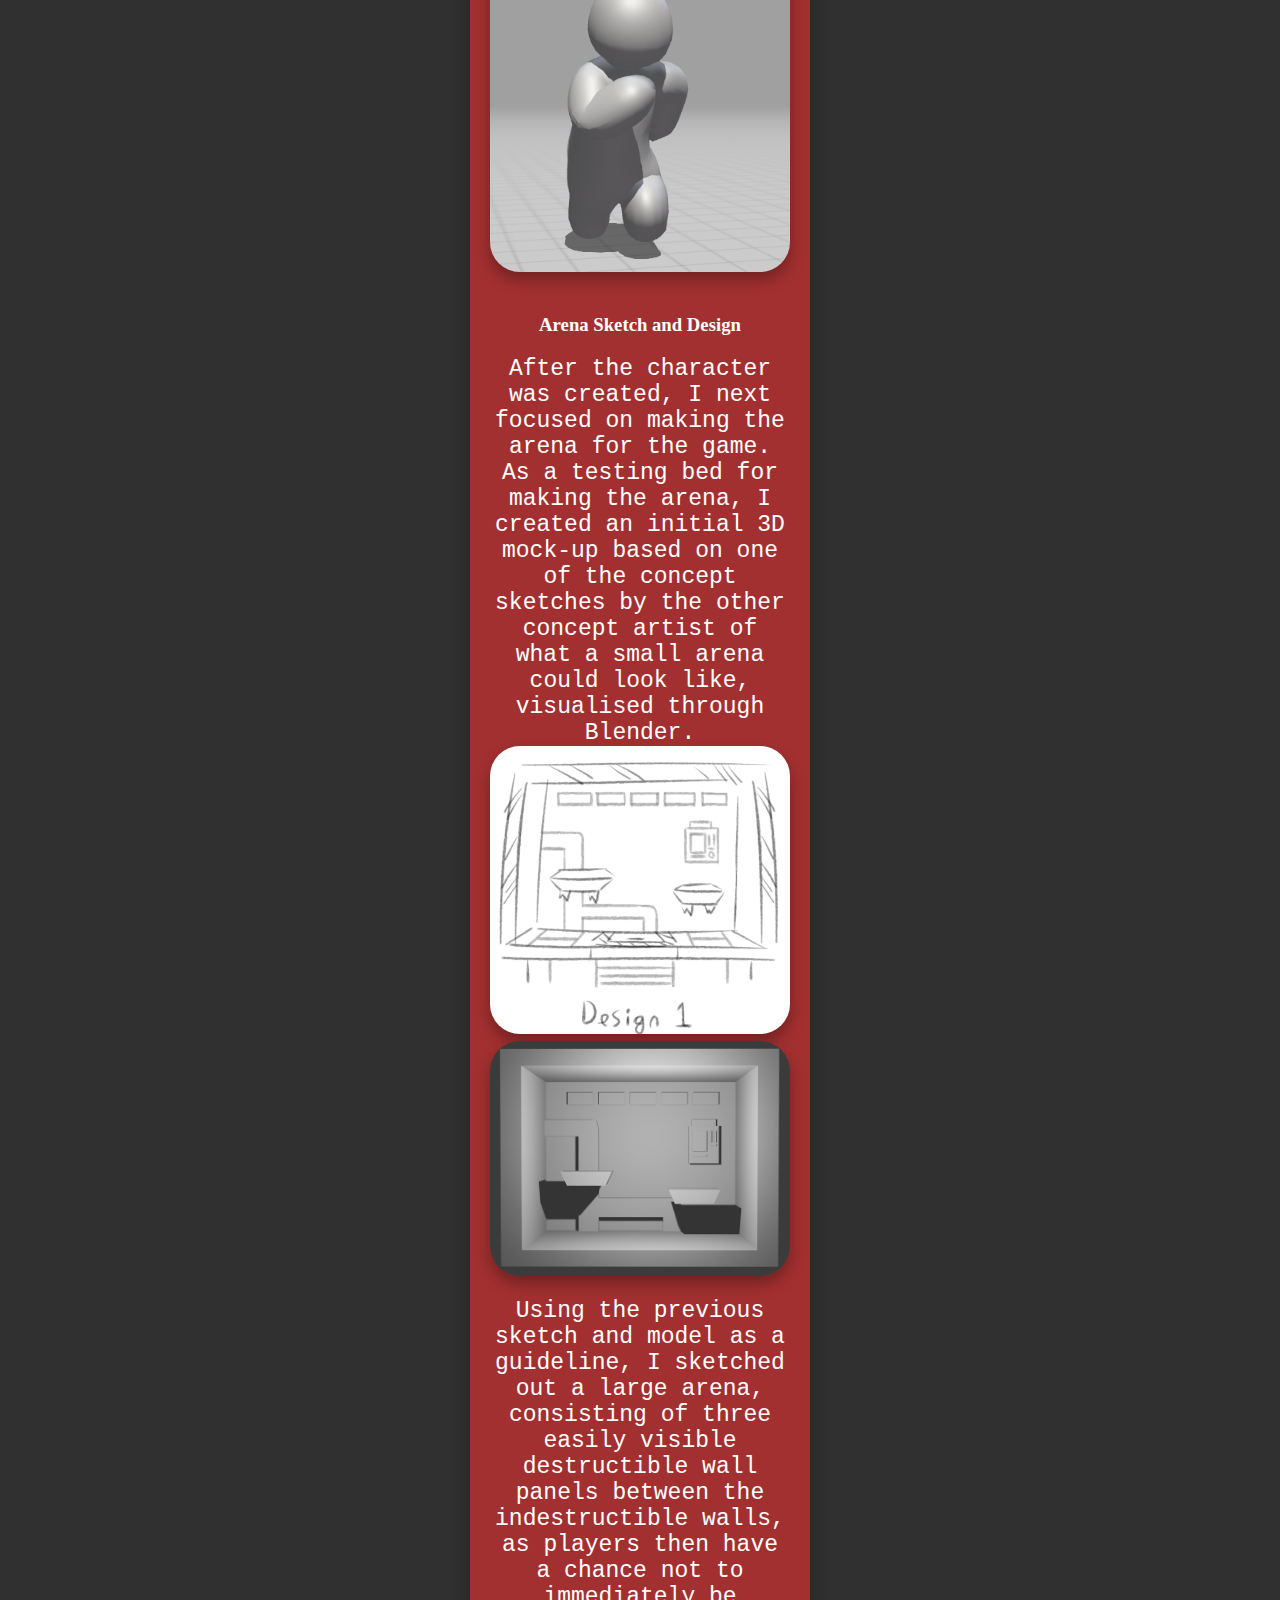
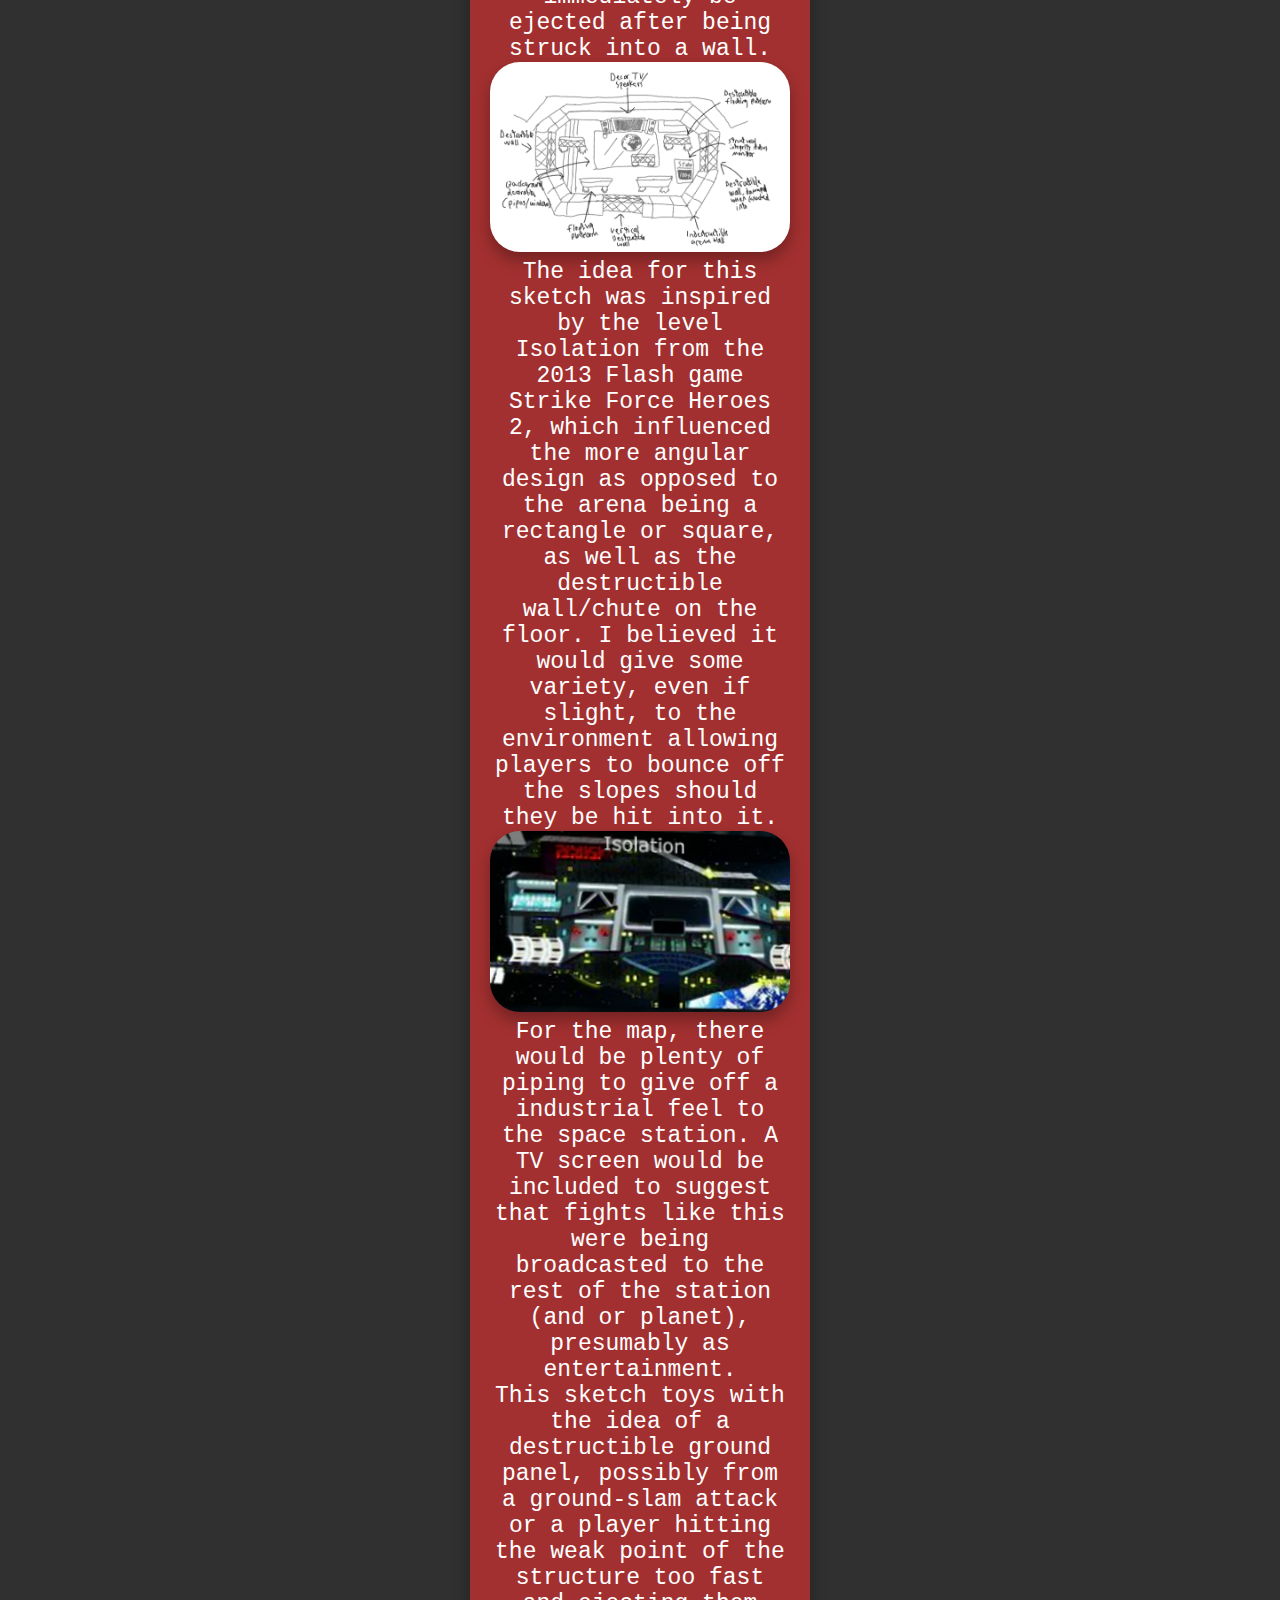
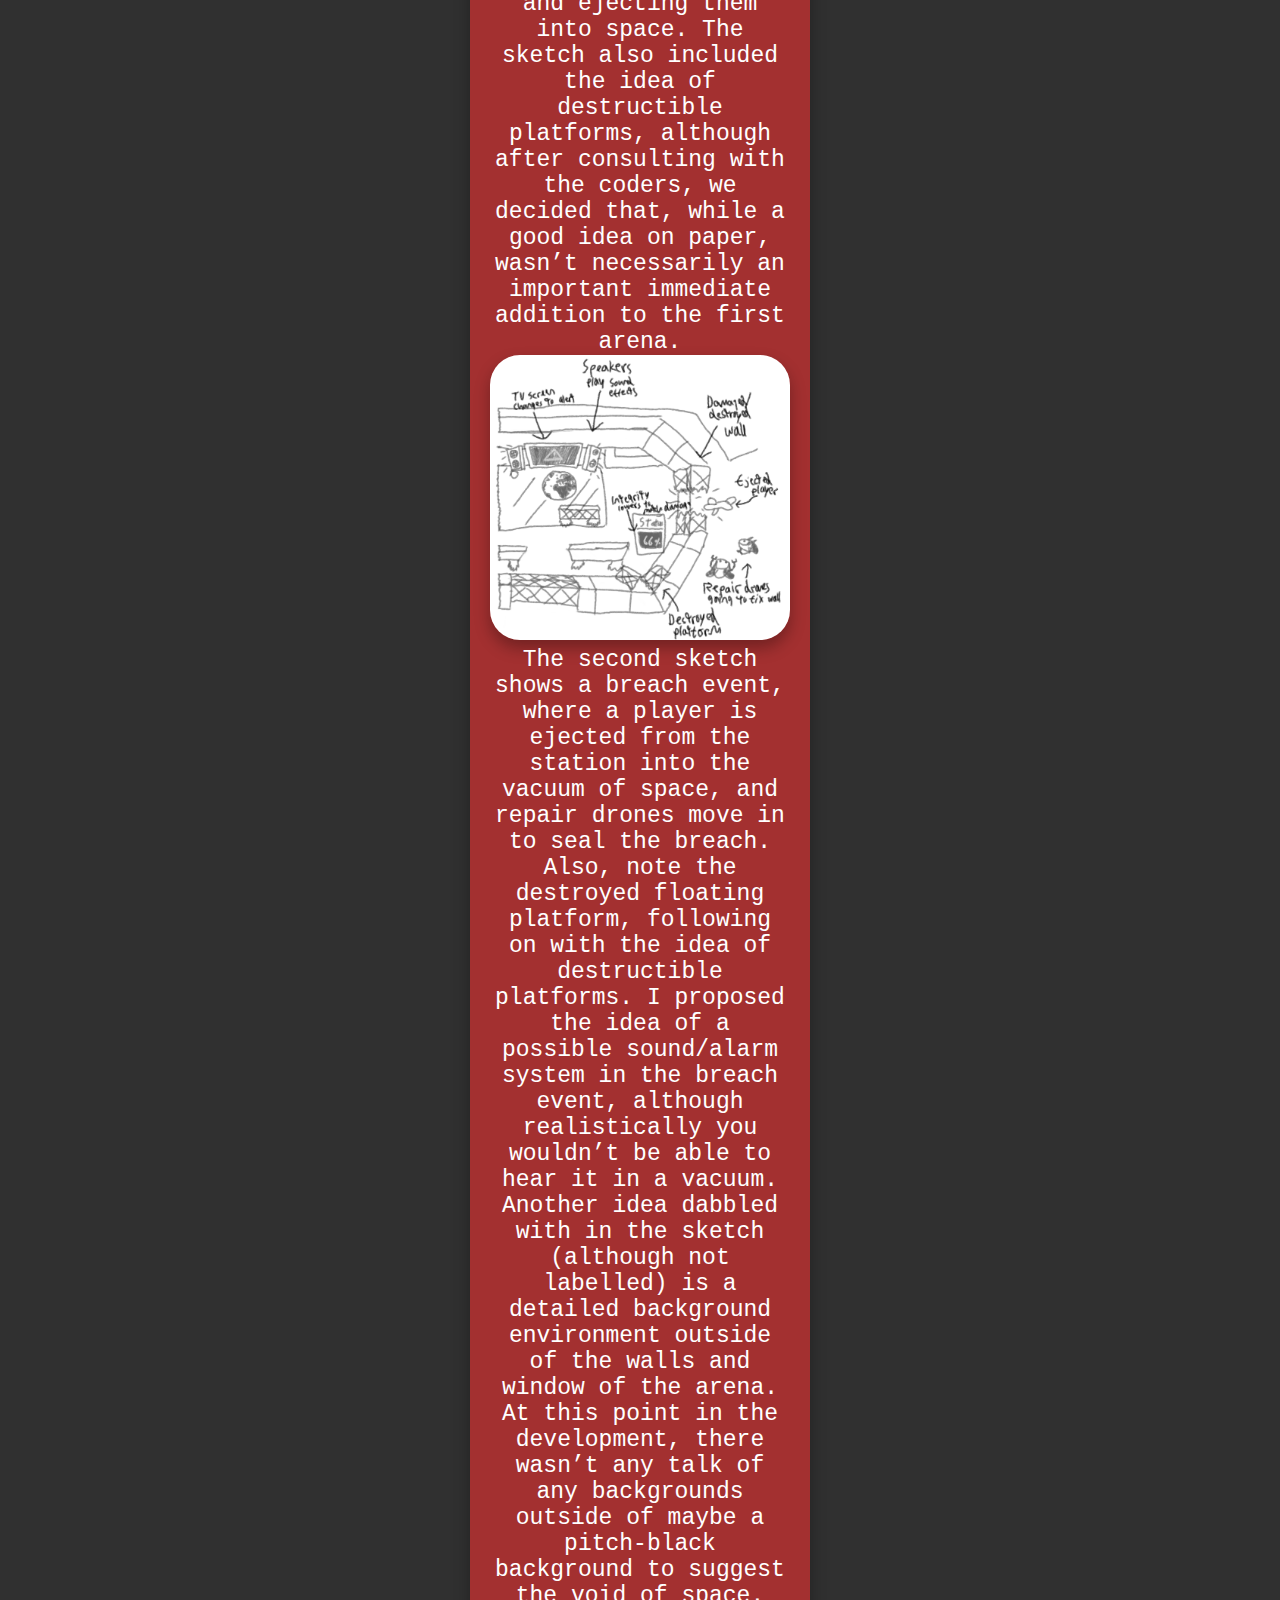
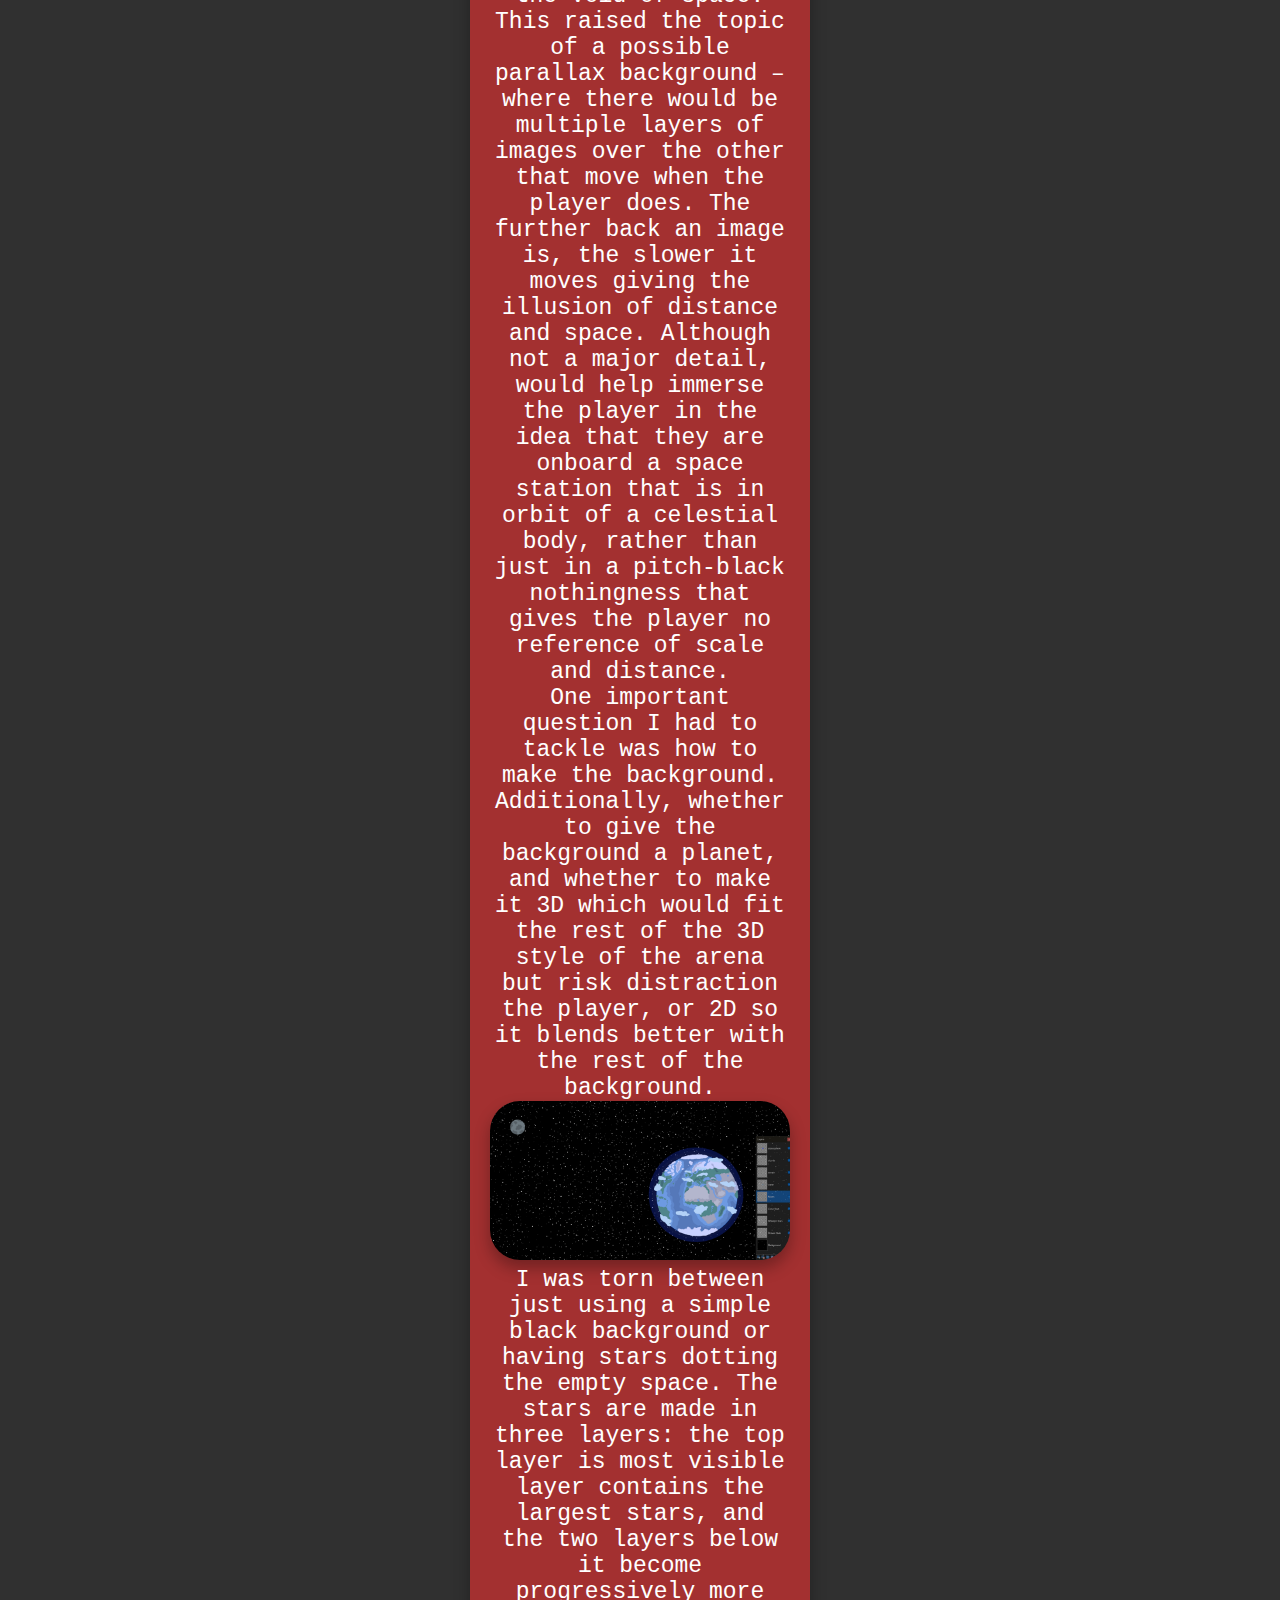
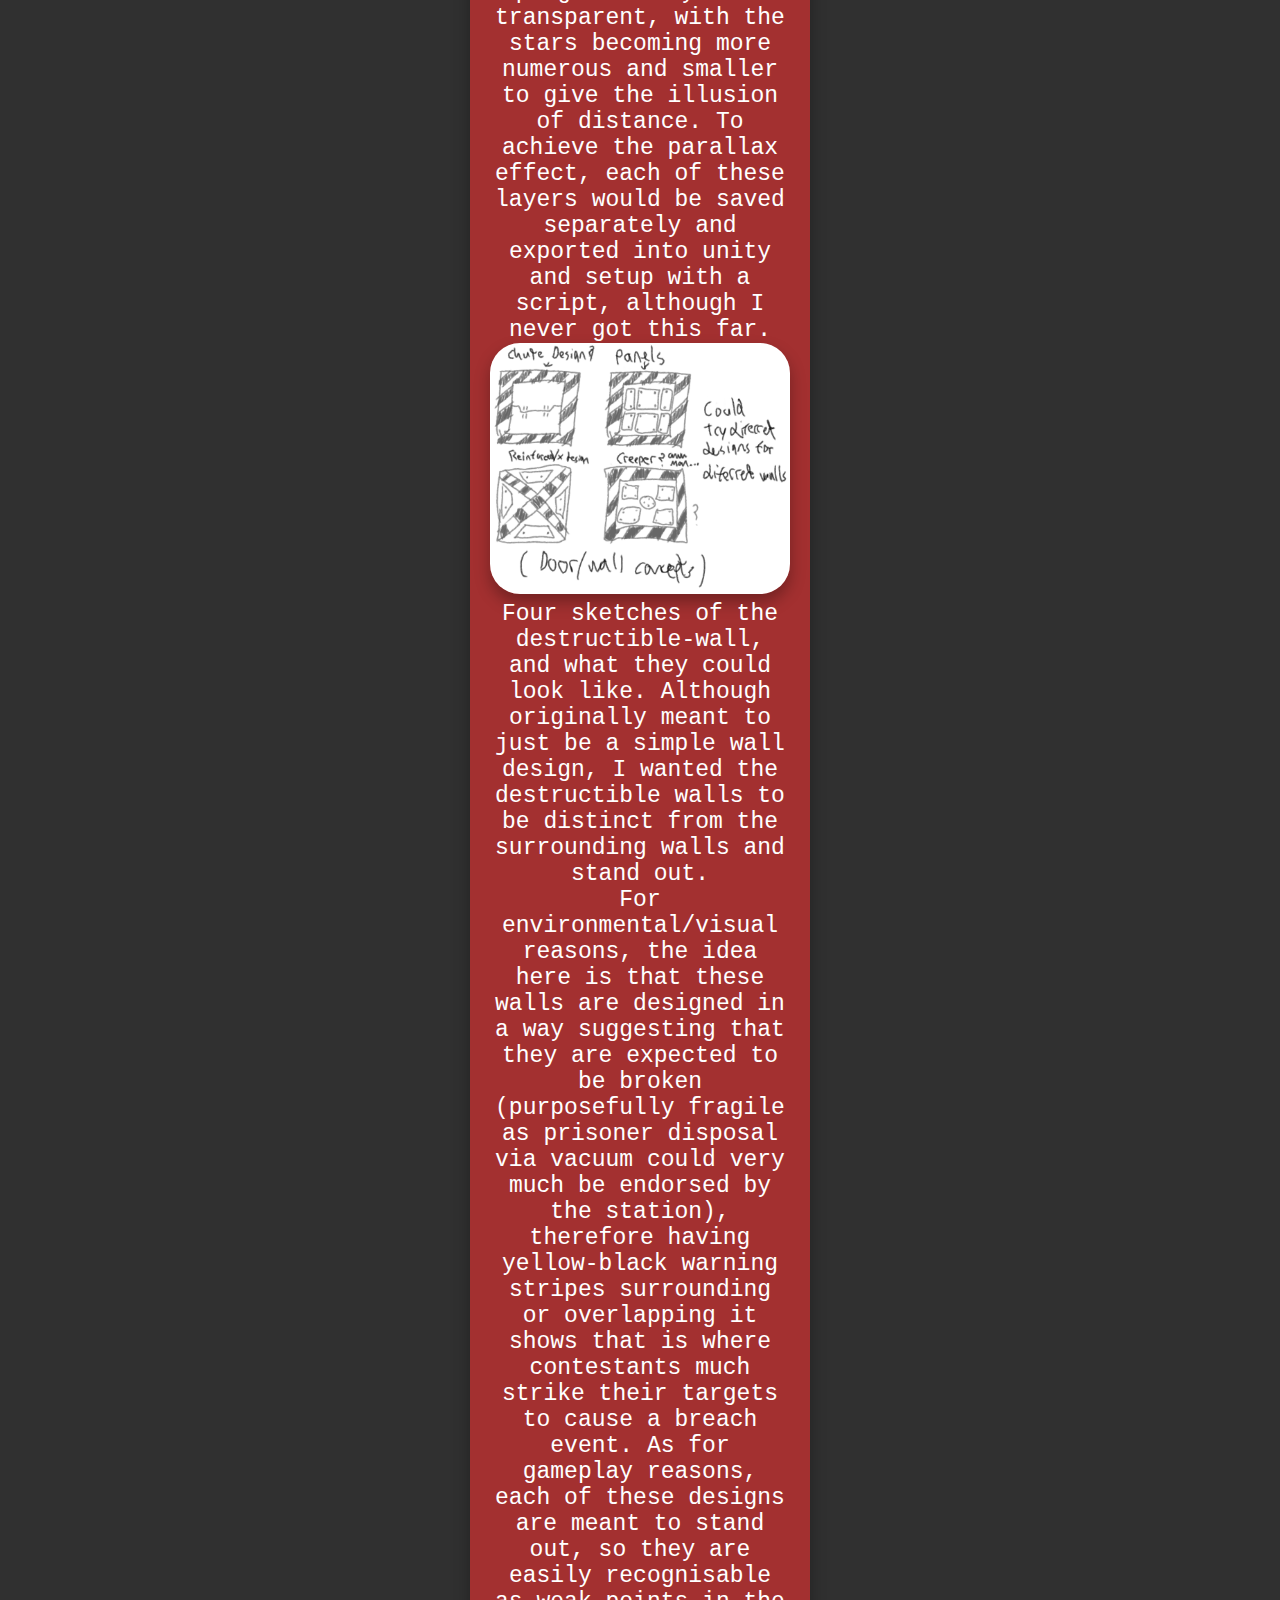
<file: yr2proj2.html>
<!DOCTYPE html>
<html>

<head>
<title>Airlock</title>
<body style="background-color:#303030;">
<link rel="stylesheet" href="css/style.css">
<link rel="icon" type="WebsiteLogo" href="WebsiteLogo.png">
</head>

<body>


<ul>
	<li><h1>RaRa Games Airlock</h1></li>
		<img class="titleimage" src="WebsiteLogo.png" height="40">
			<li><a href="index.html" target=_self>Home</a></li>
			<li><a href="year2.html" target=_self>Year 2</a></li>
	</ul>
</li>
</ul>

<div class="primarycontainer">
			<div class="year2container">
			<h2>Introduction</h2>				
			<p>
				Airlock is a platform-based arena fighting game with the goal of knocking opponents out of the arena in a similar vein to the Super Smash Bros series of games. Players are convicts on a space prison station where they must defeat opponents to earn cash to buy their freedom. They do this by slamming their opponents into the walls of the space station to break them, which causes a decompression, or “breach event” which sucks out their opponent into space. The game revolving around platform-fighting moving on a 2D plane in a 3D environment. A round lasts 90 seconds, and should there be more than one surviving player, all surviving players are pulled to the top of the arena to compete in a race to the bottom. 
				<br>
				This is a group project, with a team consisting of a team leader, three coders, and two 3D asset designers who also acted as concept artists. My role in this project is main 3D artist/major asset designer, as well as partially a concept artist. I am responsible for creating the arena that the game is set in, the platforms, destructible walls as well as the player models and some other minor assets. A list of minor/small assets were drafted to be handled by the other members of the team as well.
			</p>
			<p>Concept art made by me for this project is drawn using the free art program Krita. The 3D assets for this project are made using Blender and are placed into Unity. Communication was performed through Discord, where targets/objectives for each team member were located. As this project required asset sharing, the group decided on using Github.
				<br>
			</p>
			</div>
			<div class="year2container">							
			<h2>Initial Ideas and Research</h2>
			<p>
				The project took inspiration from several game sources, notably Super Smash Bros, the low-poly game Gang Beasts and the indie 2D fighting game Stick Fight: The Game. These provided a good idea of what a map layout for this kind of game would look like.
				<br>
				For characters, the team decided to use the Gang Beasts style of blob-like characters with very simple features i.e. white circular eyes, round sphere for a head, low-detail clothing. The art style of the arenas was also based on the Gang Beasts look as finding space station interior concept arts usually yielded very highly detailed results that did not fit the style of the characters and would not fit the simpler tone of the game. I had thought about AI generating some concepts for a fighting arena or a style I could follow, but that also yielded no results I liked.
				<br>
				Two Gang Beasts maps in particular, Grind and Chute, fit the idea of a prison/facility, and I took heavy inspiration from both for the environment of the arenas.
          <br>
          <img src="grind.png">				
          <img src="chute.png">				
			</p>
		</div>
			<div class="year2container">		
			<h2>Sketches, Prototypes and Design</h2>
						<h3>Character Sketch and Modelling</h3>
			<p>
				<br>
				<img src="prison.png">
				<img src="man.png">
				<br>
				For the player characters, there were two sketches. The original, where I figured out the body proportions, and a second by the other 3D asset designer/concept artist. I decided to try and follow the second character sketch as closely as I could for the clothing. Prisoner jumpsuits are usually very plain already, and players wouldn’t be able to see much of the detail of the characters in the first place, as the camera won’t zoom in close enough.  
				<br>
				<img src="ManTPose.png">
				<br>
				The base for the Prisoner/Fighter characters controlled by the player. It is made using the skin modifier and the subdivision surface modifier applied onto vertices in the shape of a stickman, then shaded smooth to give it a blob-like appearance. The blob-like simplistic character design is intentionally very cartoony, evoking a semi-silly Totally-Accurate-Battle-Simulators feel. Although not the first time I have handled character modelling, this was the first time I had made a character’s clothing and boots separate from their body. The character would be animated using the free animation website Mixamo, giving it basic animations for walking, jumping, running and idling, as well as fighting. 
				<br>
          <img src="BlobmanTPose.png">
          <img src="Blobman.png">
          <br>
          From there the character would have its clothing made by copying part of its chest, legs and feet, slightly enlargening them and then using the solidify modifier to give it thickness.
          <br>
                    <img src="running.png">
                    <br>
			</p>
			<br>
			<h3>Arena Sketch and Design</h3>
			<p>
				After the character was created, I next focused on making the arena for the game. As a testing bed for making the arena, I created an initial 3D mock-up based on one of the concept sketches by the other concept artist of what a small arena could look like, visualised through Blender.
				<br>
          <img src="DesignConcept.png">				
          <img src="DesignMockup.png">
          <br>					
			</p>
			<br>
			<p>
			Using the previous sketch and model as a guideline, I sketched out a large arena, consisting of three easily visible destructible wall panels between the indestructible walls, as players then have a chance not to immediately be ejected after being struck into a wall. 
			<br>
          <img src="LargeConcept.png">	
          	<br>
			The idea for this sketch was inspired by the level Isolation from the 2013 Flash game Strike Force Heroes 2, which influenced the more angular design as opposed to the arena being a rectangle or square, as well as the destructible wall/chute on the floor. I believed it would give some variety, even if slight, to the environment allowing players to bounce off the slopes should they be hit into it.
			<br>			
          <img src="blurrystation.png">			
			<br>			
			For the map, there would be plenty of piping to give off a industrial feel to the space station. A TV screen would be included to suggest that fights like this were being broadcasted to the rest of the station (and or planet), presumably as entertainment.
			<br>
			This sketch toys with the idea of a destructible ground panel, possibly from a ground-slam attack or a player hitting the weak point of the structure too fast and ejecting them into space. The sketch also included the idea of destructible platforms, although after consulting with the coders, we decided that, while a good idea on paper, wasn’t necessarily an important immediate addition to the first arena.
			<br>
          <img src="LargeConceptDamage.png">
          <br>	
			The second sketch shows a breach event, where a player is ejected from the station into the vacuum of space, and repair drones move in to seal the breach. Also, note the destroyed floating platform, following on with the idea of destructible platforms. I proposed the idea of a possible sound/alarm system in the breach event, although realistically you wouldn’t be able to hear it in a vacuum.
			<br> 
			Another idea dabbled with in the sketch (although not labelled) is a detailed background environment outside of the walls and window of the arena. At this point in the development, there wasn’t any talk of any backgrounds outside of maybe a pitch-black background to suggest the void of space. This raised the topic of a possible parallax background – where there would be multiple layers of images over the other that move when the player does. The further back an image is, the slower it moves giving the illusion of distance and space. Although not a major detail, would help immerse the player in the idea that they are onboard a space station that is in orbit of a celestial body, rather than just in a pitch-black nothingness that gives the player no reference of scale and distance.
			<br>
			One important question I had to tackle was how to make the background. Additionally, whether to give the background a planet, and whether to make it 3D which would fit the rest of the 3D style of the arena but risk distraction the player, or 2D so it blends better with the rest of the background.
			<br>
          <img src="Backgroundsmall.png">
          <br>
          	I was torn between just using a simple black background or having stars dotting the empty space.  The stars are made in three layers: the top layer is most visible layer contains the largest stars, and the two layers below it become progressively more transparent, with the stars becoming more numerous and smaller to give the illusion of distance. To achieve the parallax effect, each of these layers would be saved separately and exported into unity and setup with a script, although I never got this far.
			<br>
          <img src="DestructibleWalls.png">
          <br>          	
			Four sketches of the destructible-wall, and what they could look like. Although originally meant to just be a simple wall design, I wanted the destructible walls to be distinct from the surrounding walls and stand out.
			<br>
 			For environmental/visual reasons, the idea here is that these walls are designed in a way suggesting that they are expected to be broken (purposefully fragile as prisoner disposal via vacuum could very much be endorsed by the station), therefore having yellow-black warning stripes surrounding or overlapping it shows that is where contestants much strike their targets to cause a breach event. As for gameplay reasons, each of these designs are meant to stand out, so they are easily recognisable as weak points in the station’s wall structure, signalling to players where they must hit their opponent and where they must avoid standing near. 
 			<br>
 			<img src="WarningStripes.png">
 			<br>
			I decided to make my own warning stripes texture using paint.net, as I could make the texture any size I wanted and preserve its quality.
			<br> 
		</p>
			<h2>Arena Modelling</h2>
			<p>
			<img src="ManInArena.png">
 			<br>
 			The colourless prototype model of the large arena ported into unity, with working player movement script. Although the arena was originally much bigger (with assumptions of huge player counts), after client and other project member feedback and suggestions, the size was significantly scaled down to a scale more akin to a Smash Bros arena.
 			<br> 
			The only interactable things in the arena are two platforms and  Maps for example in Super Smash Bros. series are often quite simplistic with few platforms (sometimes only two) that are spread out decently to give players space to move around on the ground without bumping into the platforms.
			<br>
			During testing of the prototype map in the unity, I found that the character often found themselves unable to actually touch the ground. As a single round of Airlock only lasts up to a minute, I concluded that it was superior having maps (specifically the space where players can move around) not being heavily cluttered allowing for more freedom of movement. I realised the platforms needed be made slightly smaller and arranged in a pattern that would allow players to slip through them onto the arena ground without getting caught on the ends. The map shape ended up not very suitable for the end-of-round racing-to-the-bottom mechanic as a result of its wideness and its lack of vertical height.
			<br>
			<img src="AirLockArenaOld.png">
			<br>
			I experimented with the beige-wall look like that of the two Gang Beasts maps the arena had been inspired by, but decided the colours look too muted and similar, making the arena feel empty. The destructible walls made extensive use of the mirroring modifier to save time making the panels and their screws.

		</p>		
		</div>
			<div class="year2container">			
			<h2>Assets</h2>
			<br>
			<h3>Grapple Hook</h3>
			<p>
				<br>
				<img src="Gun.png">
				<br>
				One of the minor assets for the player to use, the grapple hook gun. The grapple hook gun serves to aid player movement as one of the items they come equipped with. As an already small asset on the left side of the player, I elected to keep the grapple hook gun simplistically detailed.
			</p>
			<br>
			<h3>Player Model</h3>
			<p>
			<br>
			<img src="blobbius.png">
			<br>
			The prisoner character model. Following the concept art, the character’s sleeves are ripped to show wear and damage from participation in the fighting. The colours were inspired by real prison jumpsuits (Being predominantly orange with typically black shoes), as I thought any other colours wouldn’t be able to evoke the “space prisoner” feel.	
			</p>
			<br>
			<h3>Large Arena Model</h3>
			<p>
			<br>
			<img src="AirLockArena.png">
			<br>
			The large arena, assembled together with the complete platforms, barrels and destructible walls. Additional monitors were added to either side of the roofs to give the feel that the players are in a fighting arena being broadcasted live.				
			</p>						
		</div>
			<div class="year2container">			
			<h2>Closing Thoughts</h2>
			<p>
				Hampered heavily by burnout, I find myself dissatisfied with the final iteration of the arena, as it isn’t as refined as I’d like it to be, with plenty of spaces lacking detailing and feeling rather empty, like the slopes for example and the roof, and the smaller themselves being rather simplistic without any detailing to them. Additionally, I hadn’t tried to explore any new techniques with this project, for example not getting around to exploring how to make the parallax background.
			</p>
		</div>				
</body>



<html>
</file>
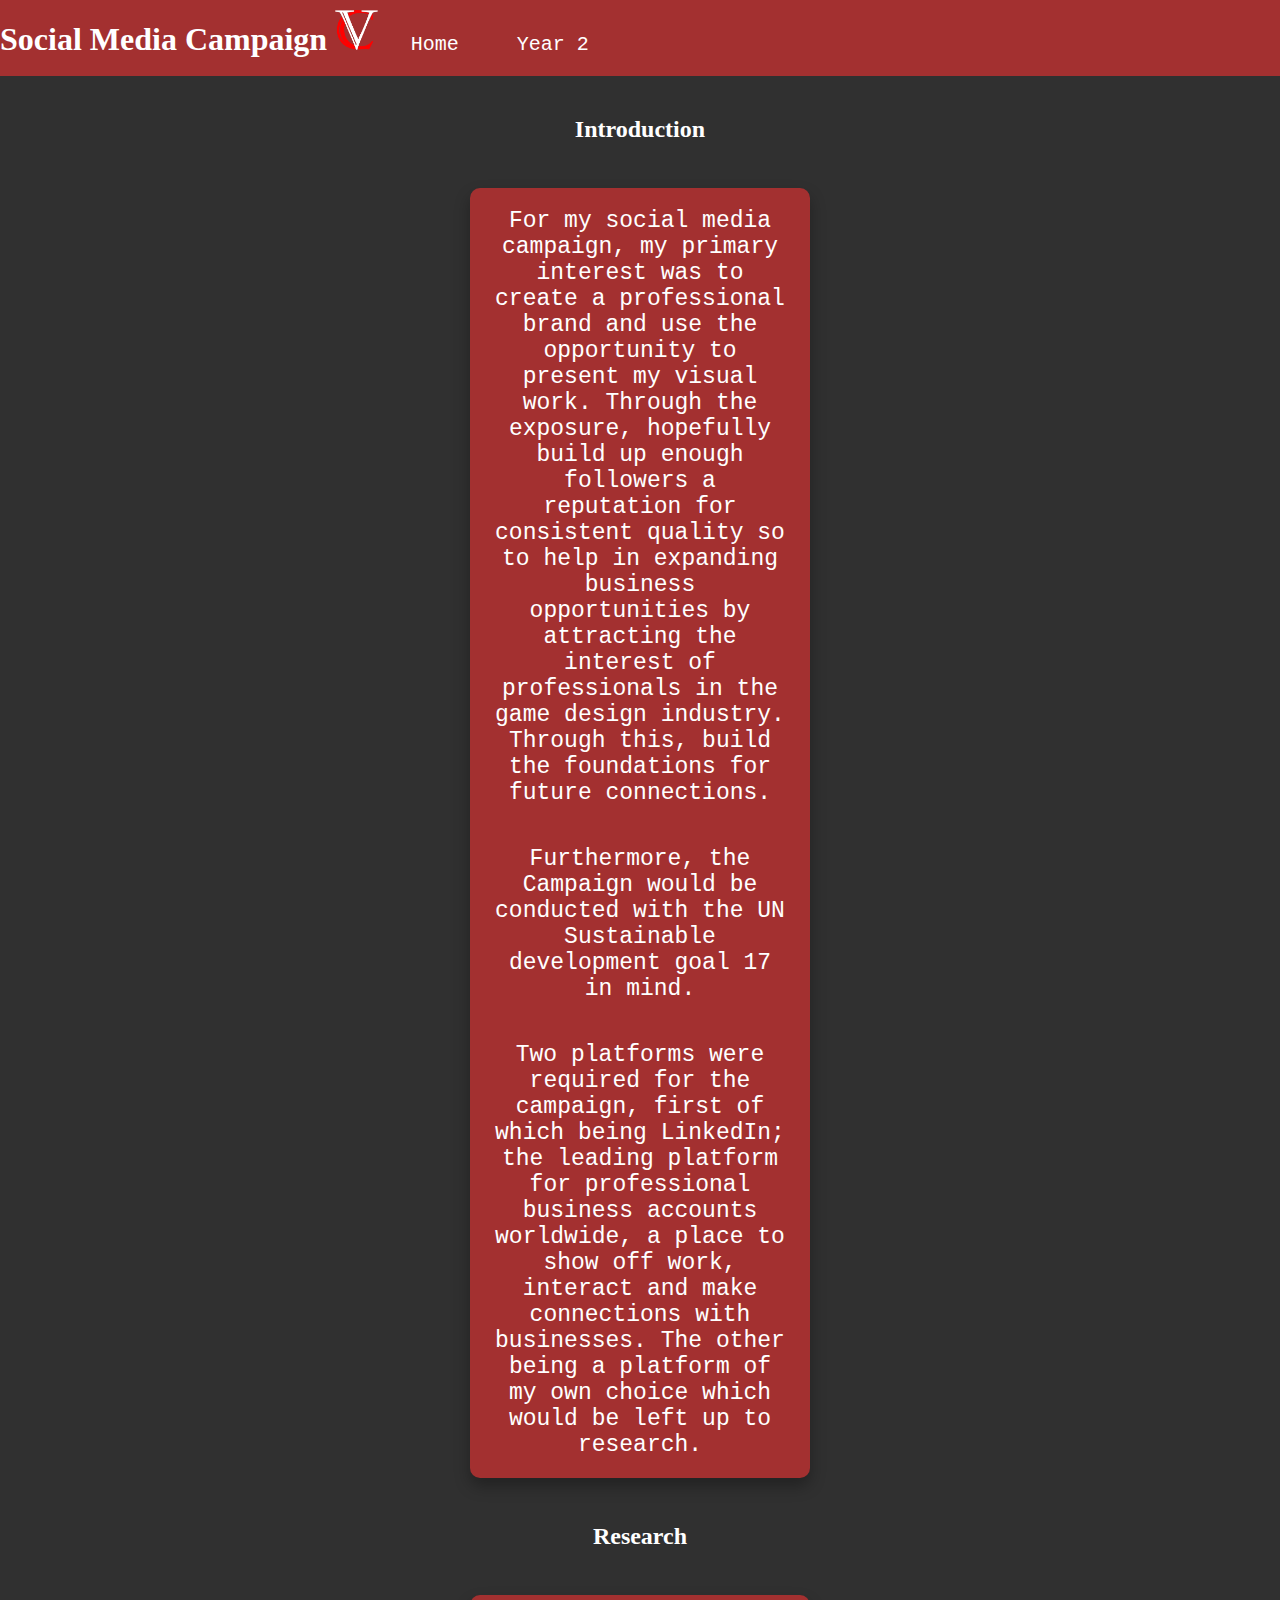
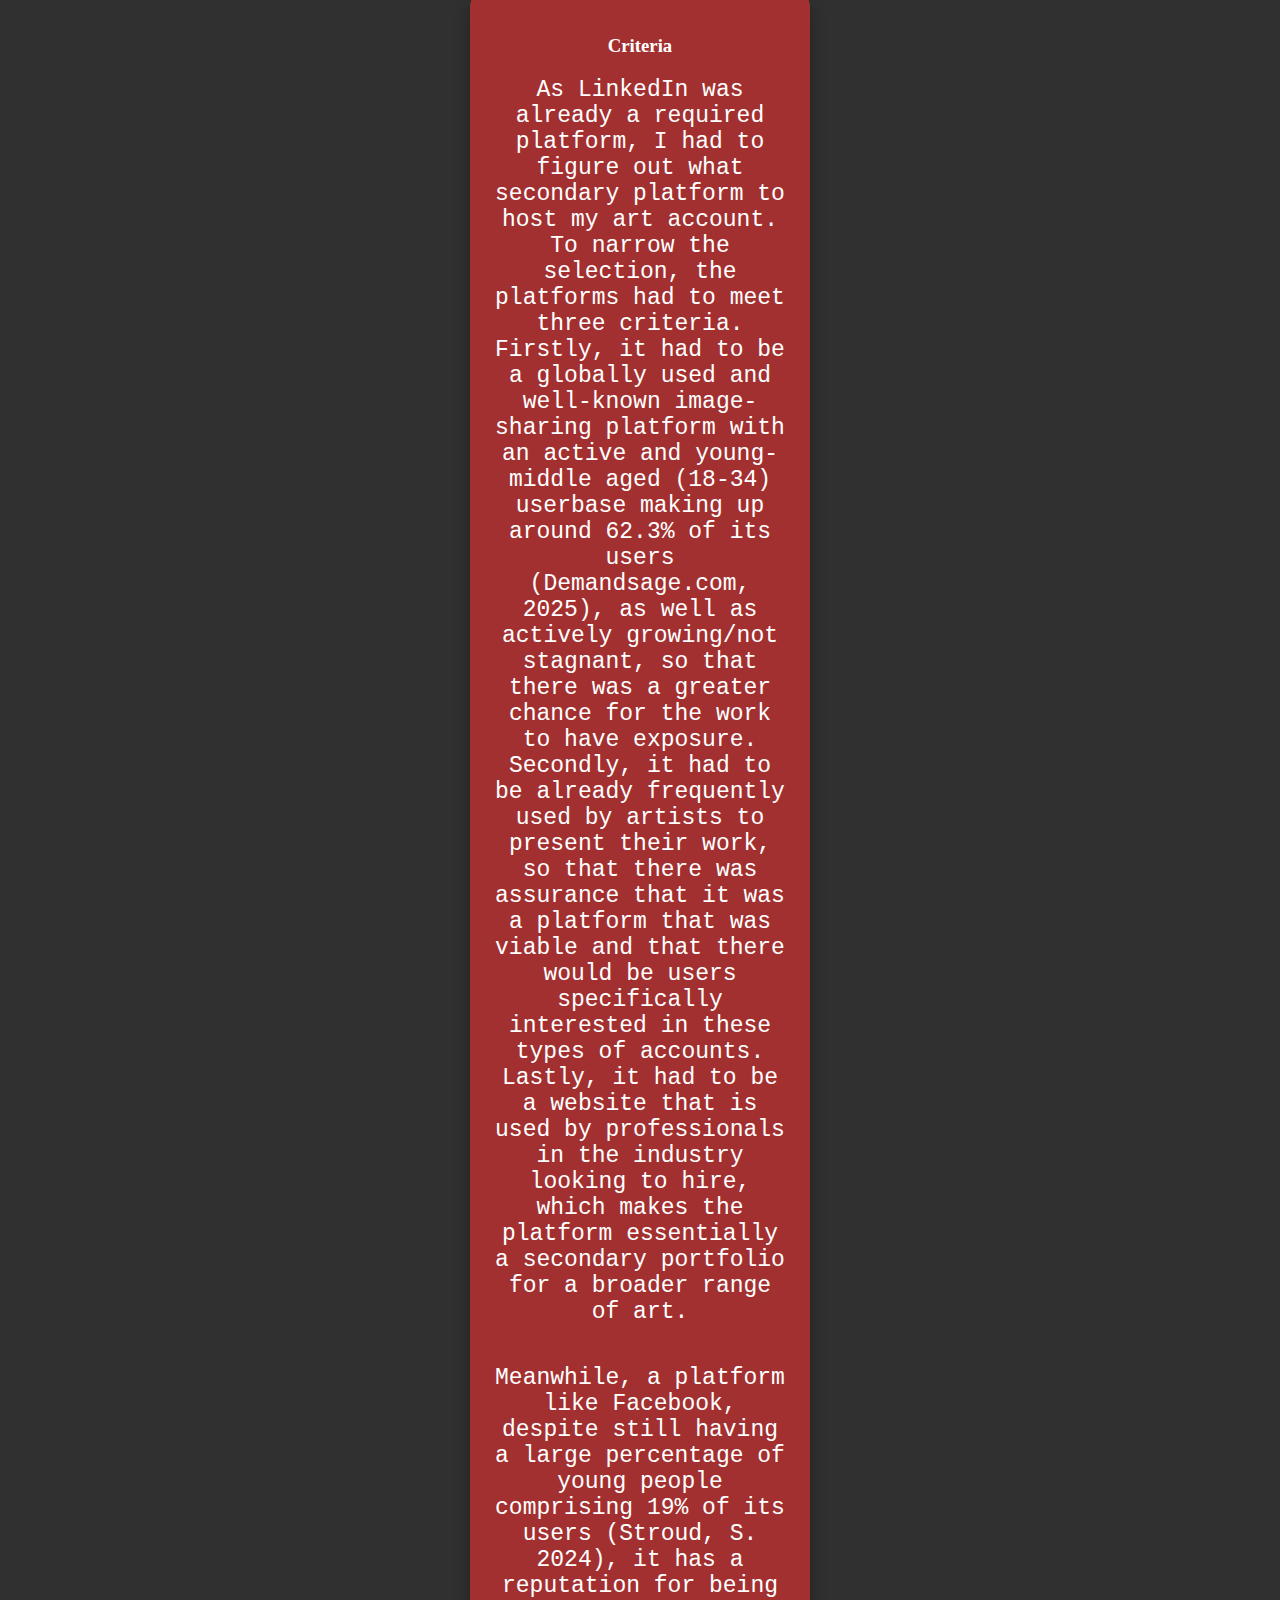
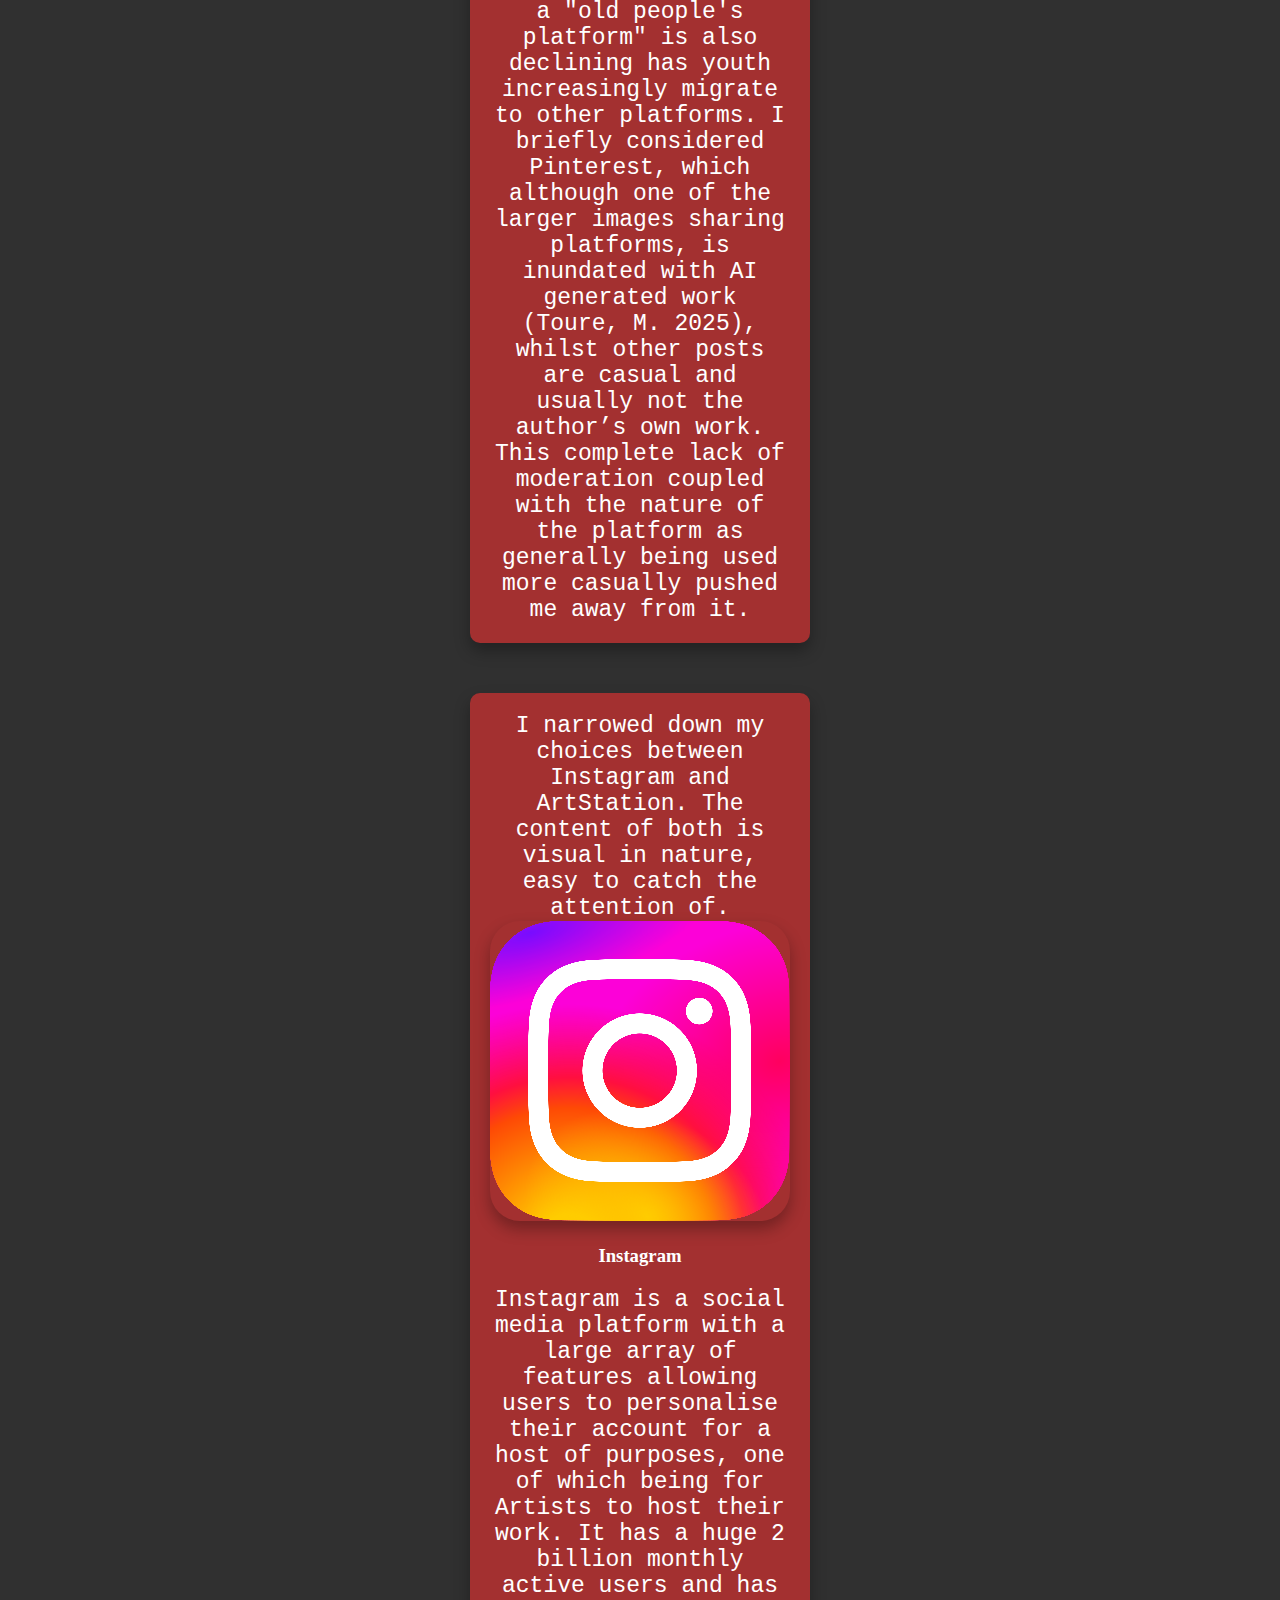
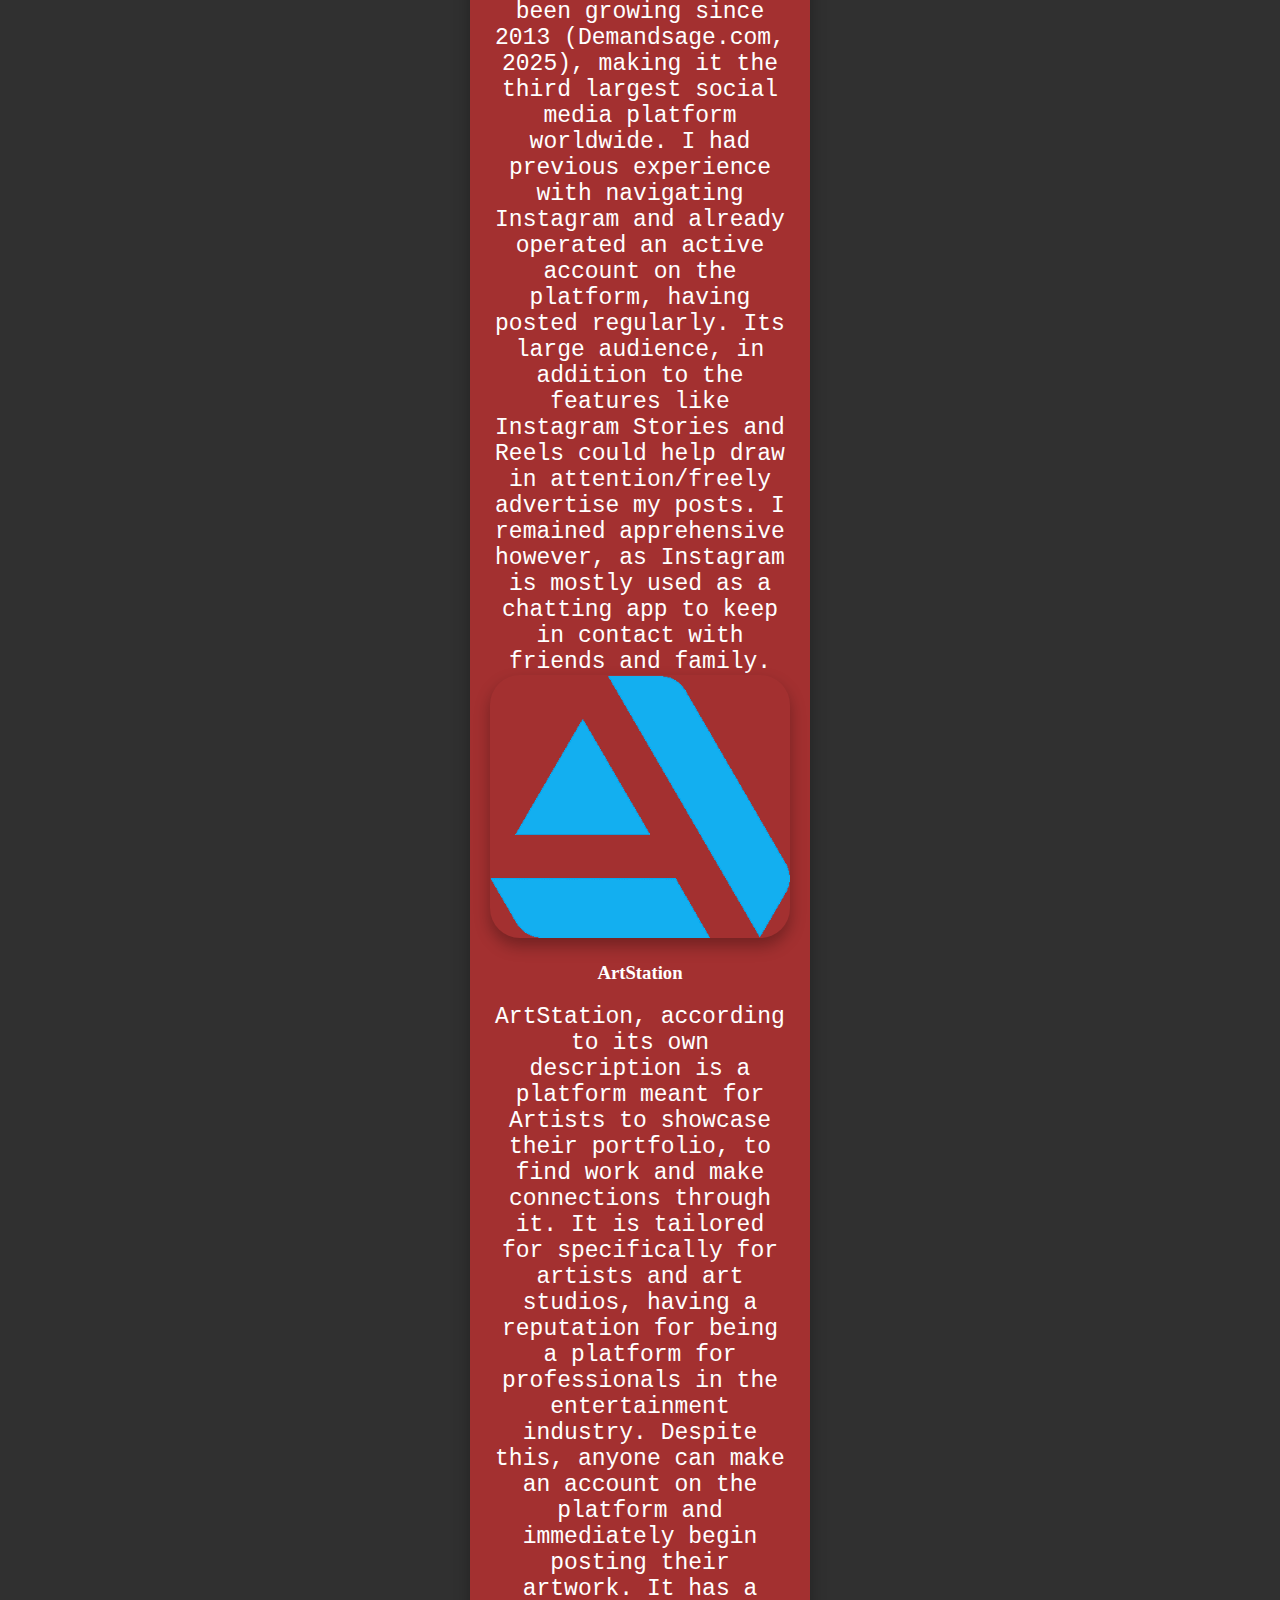
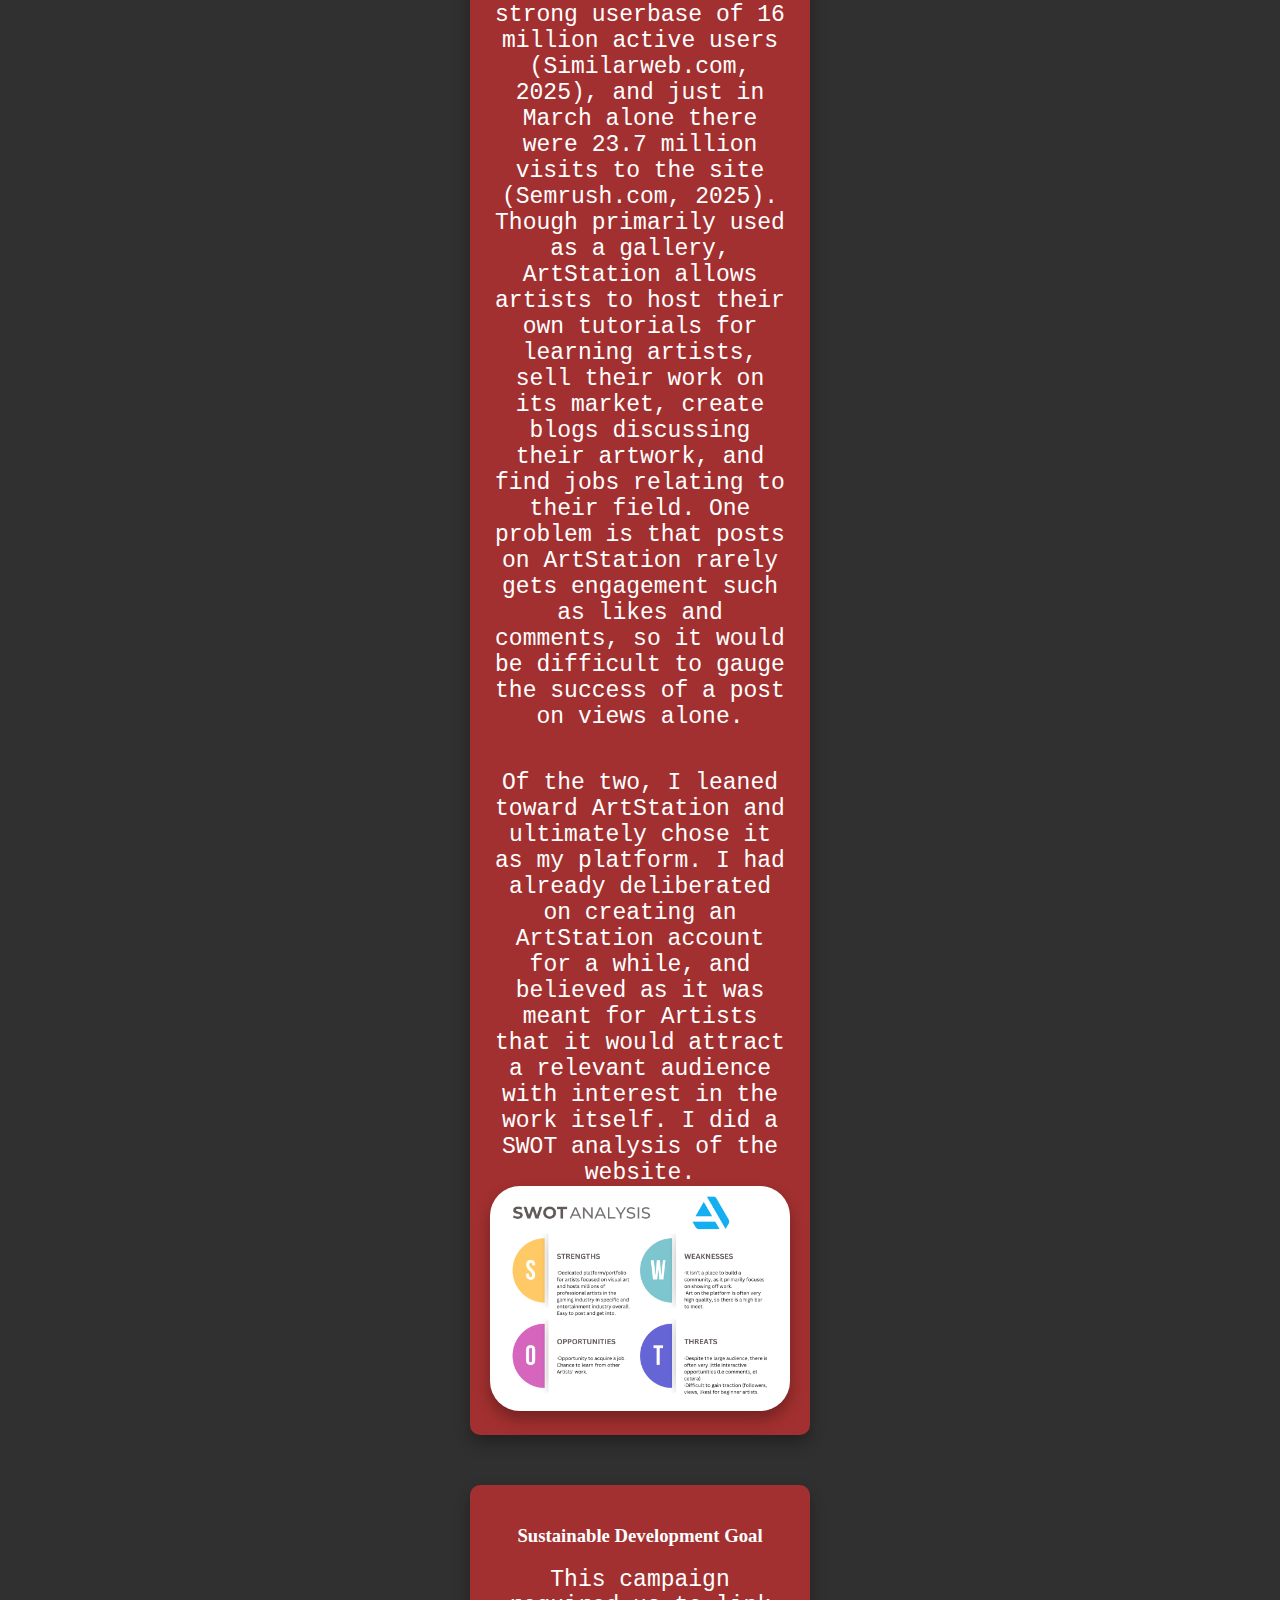
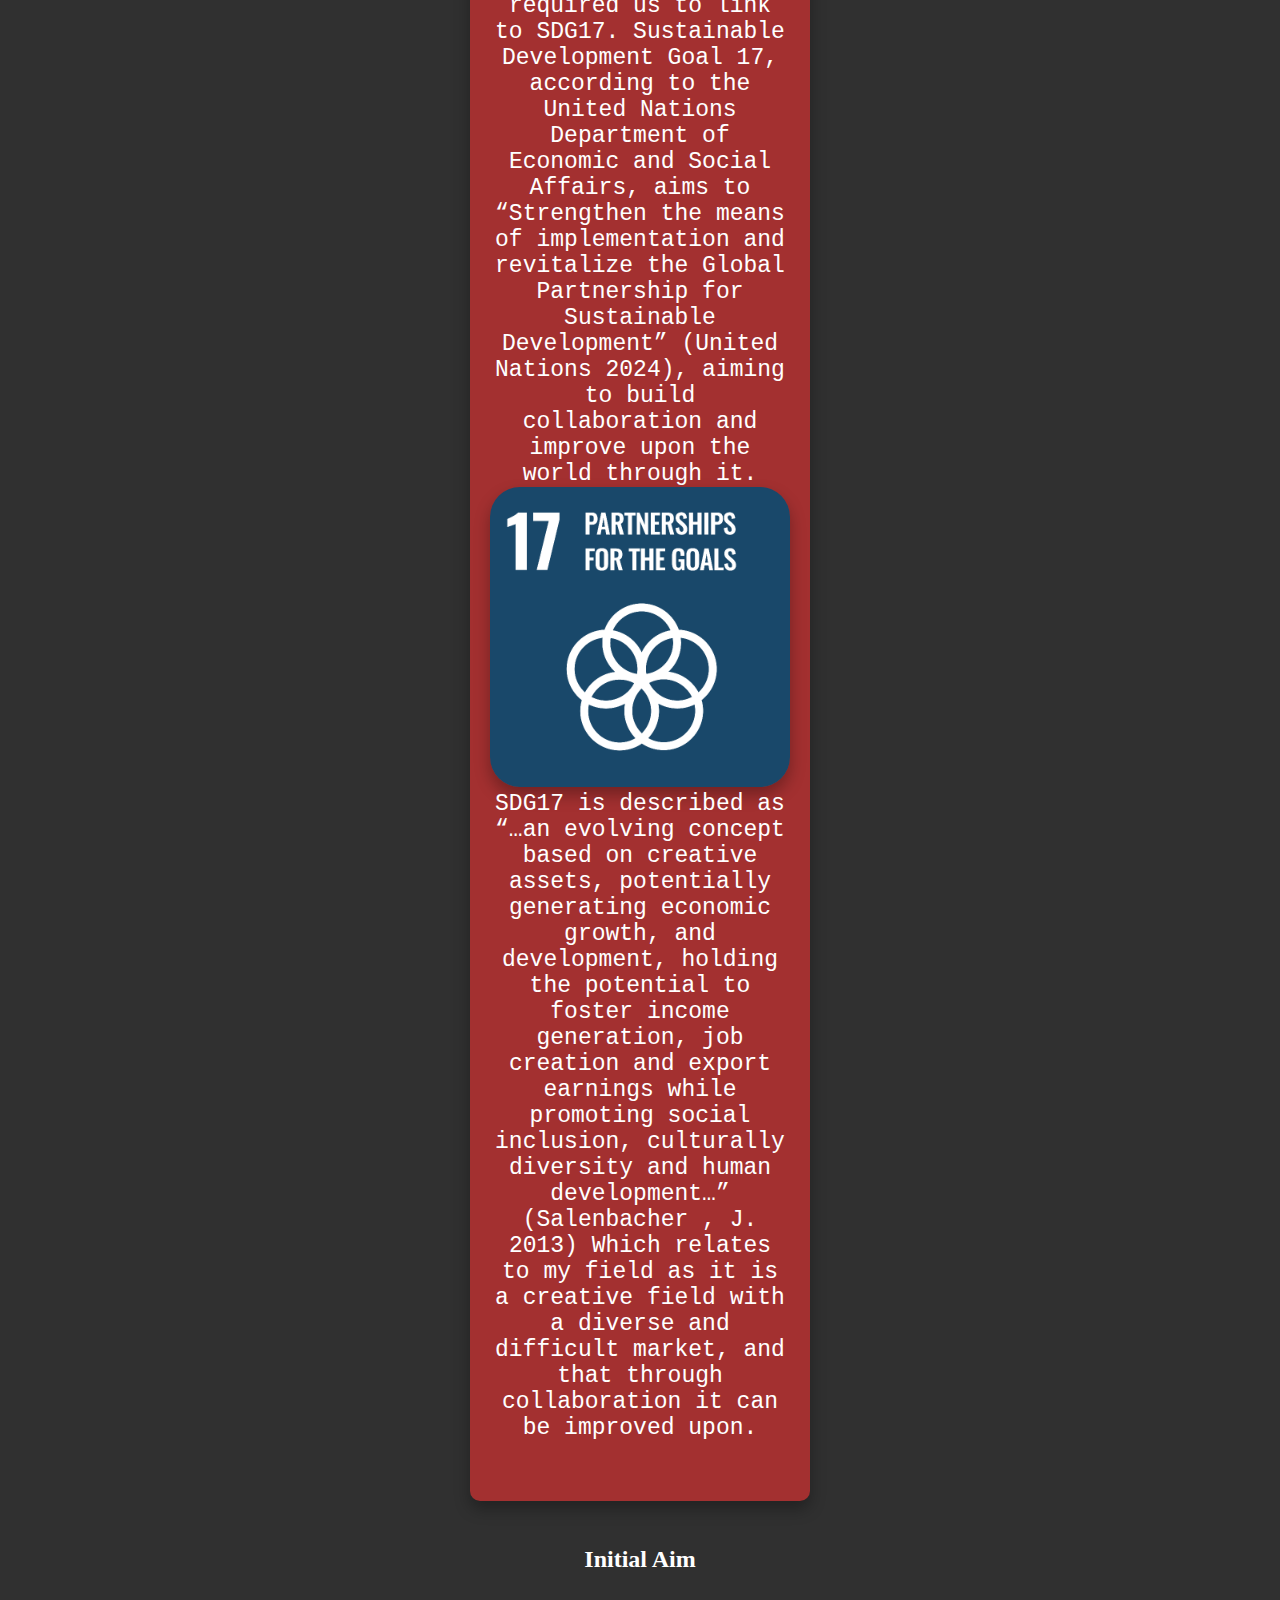
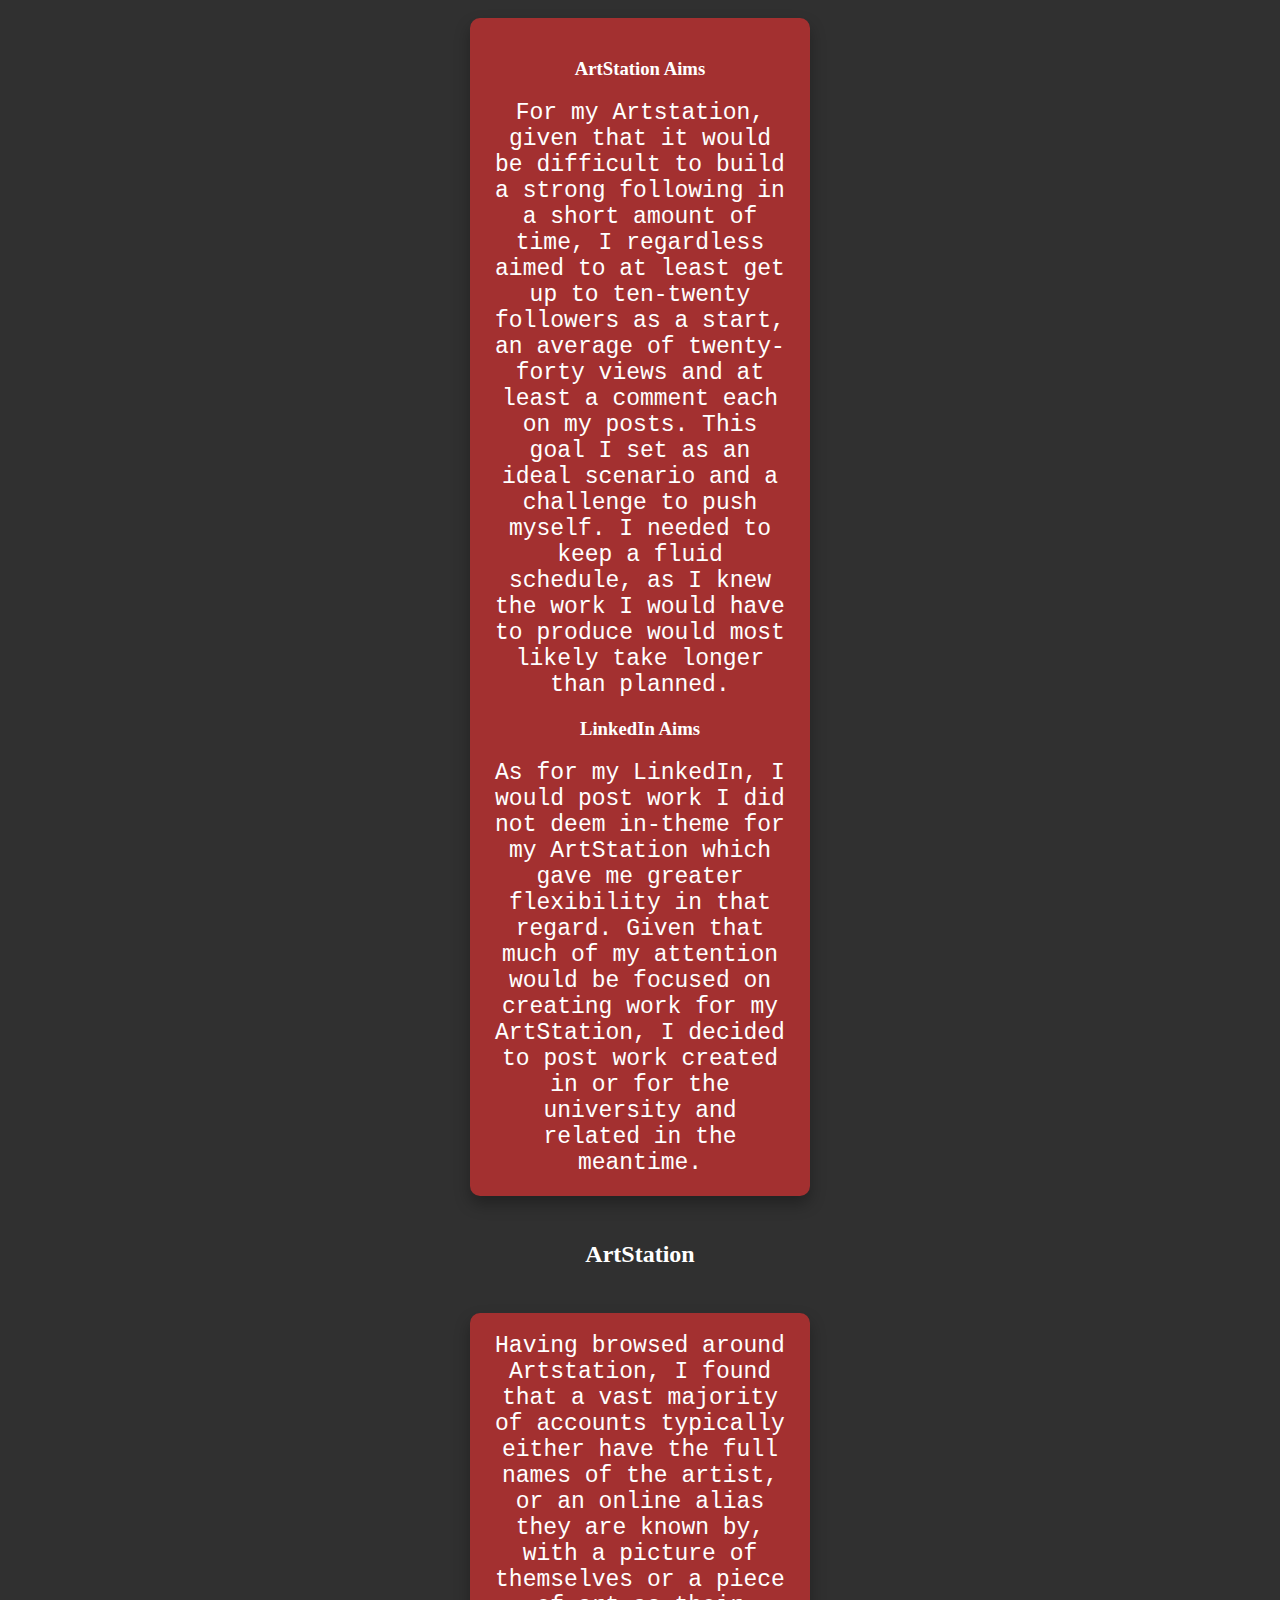
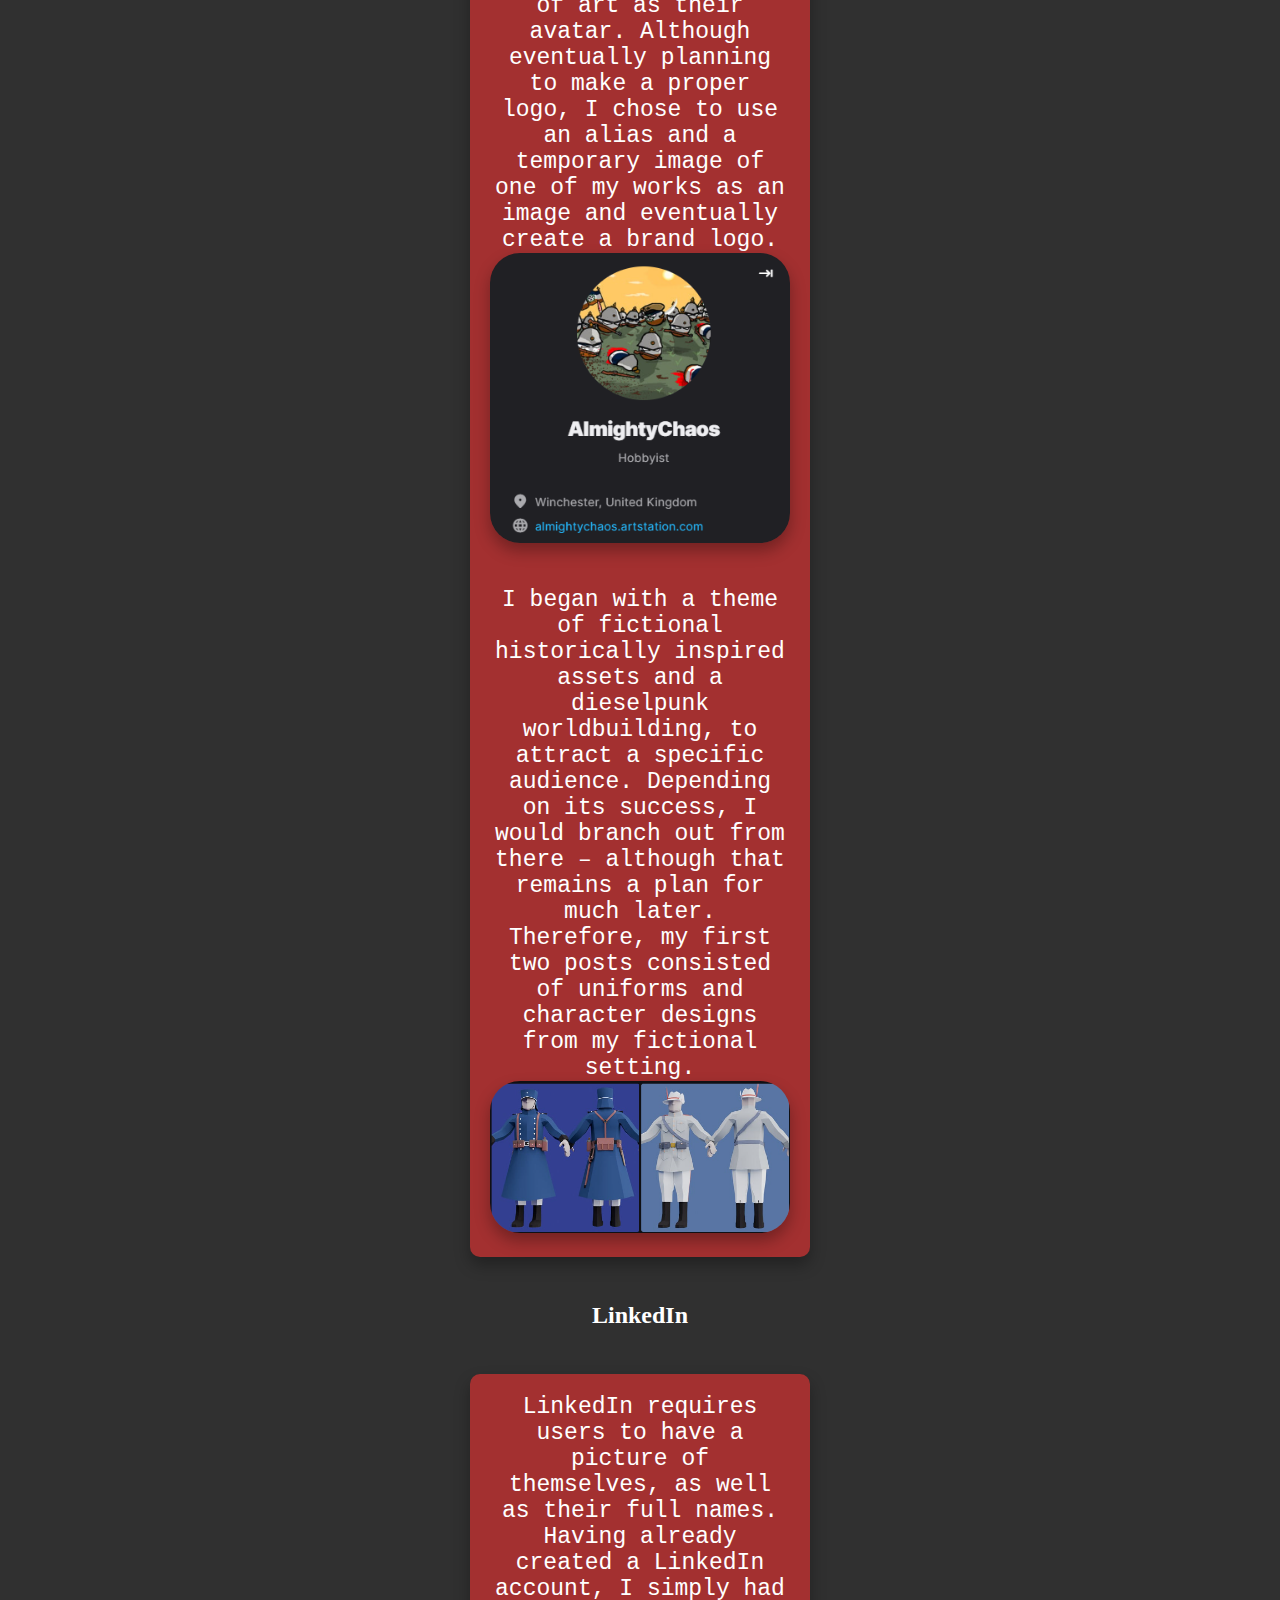
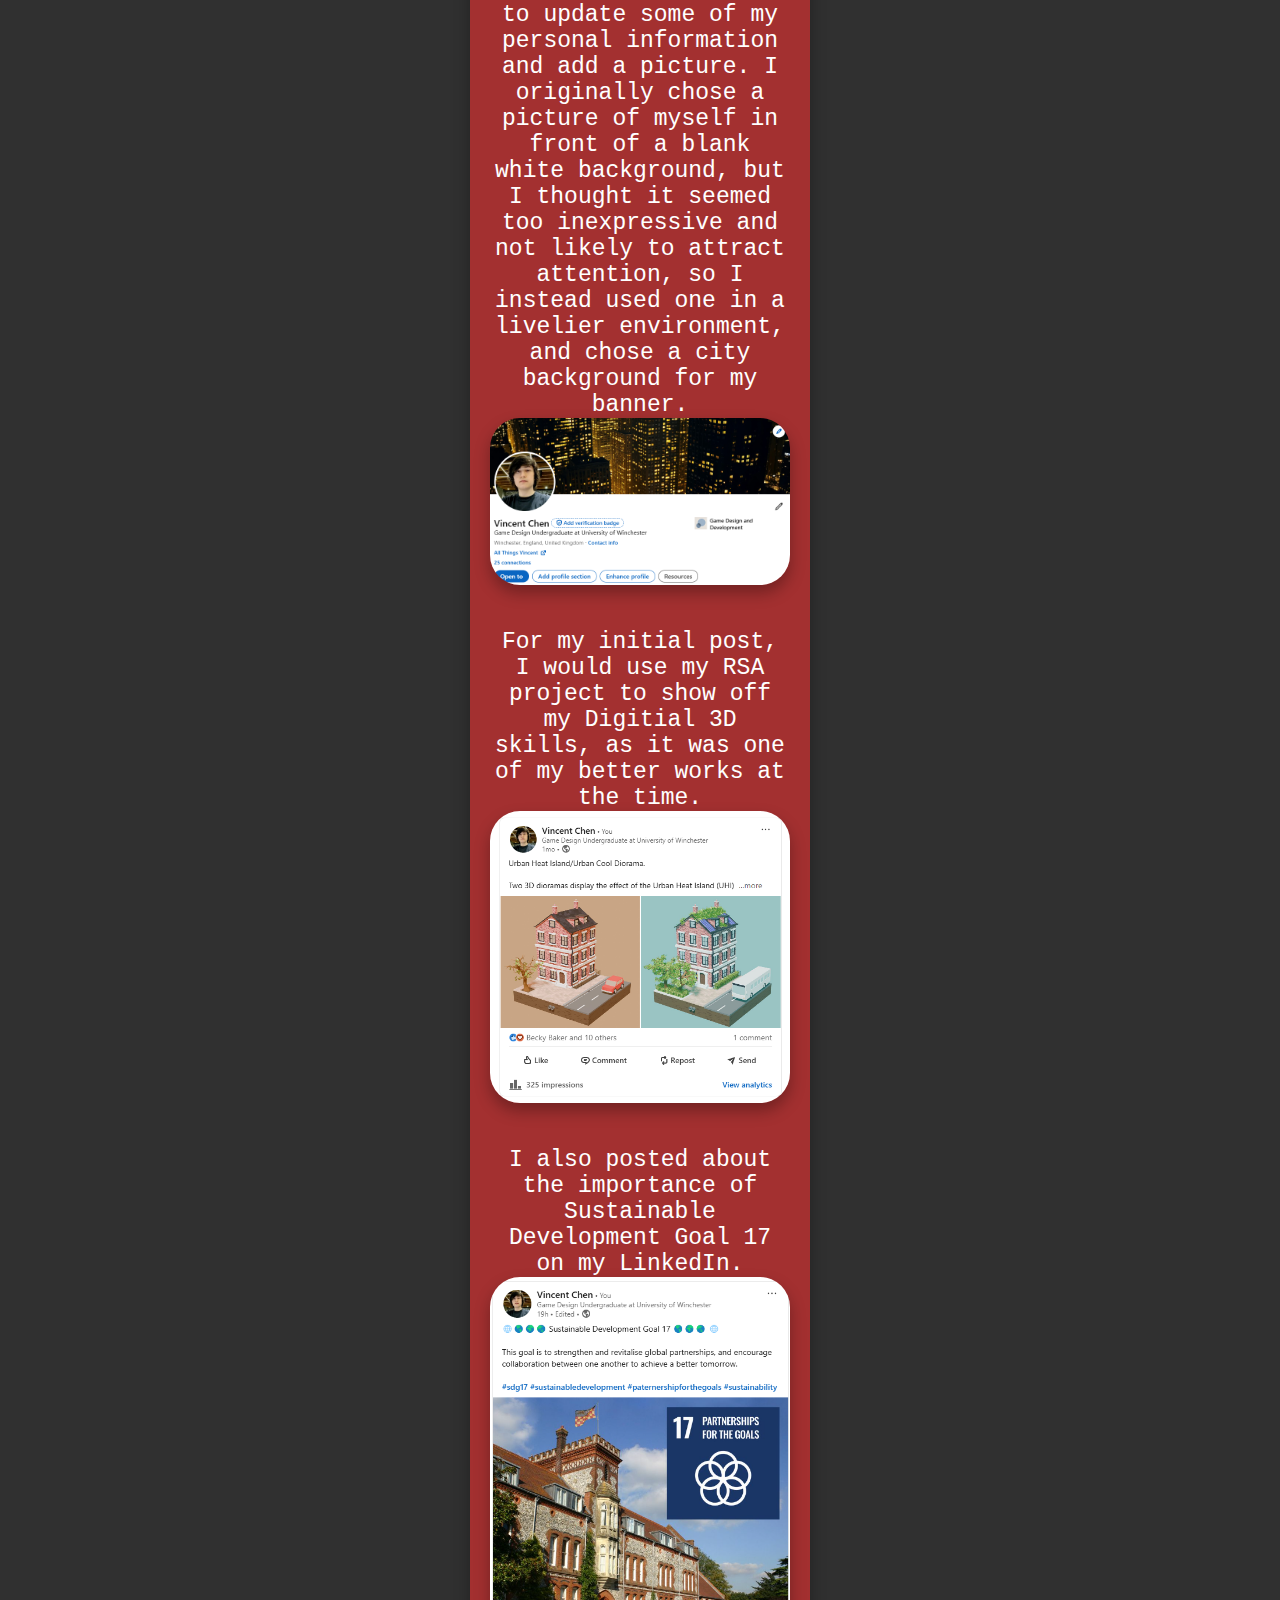
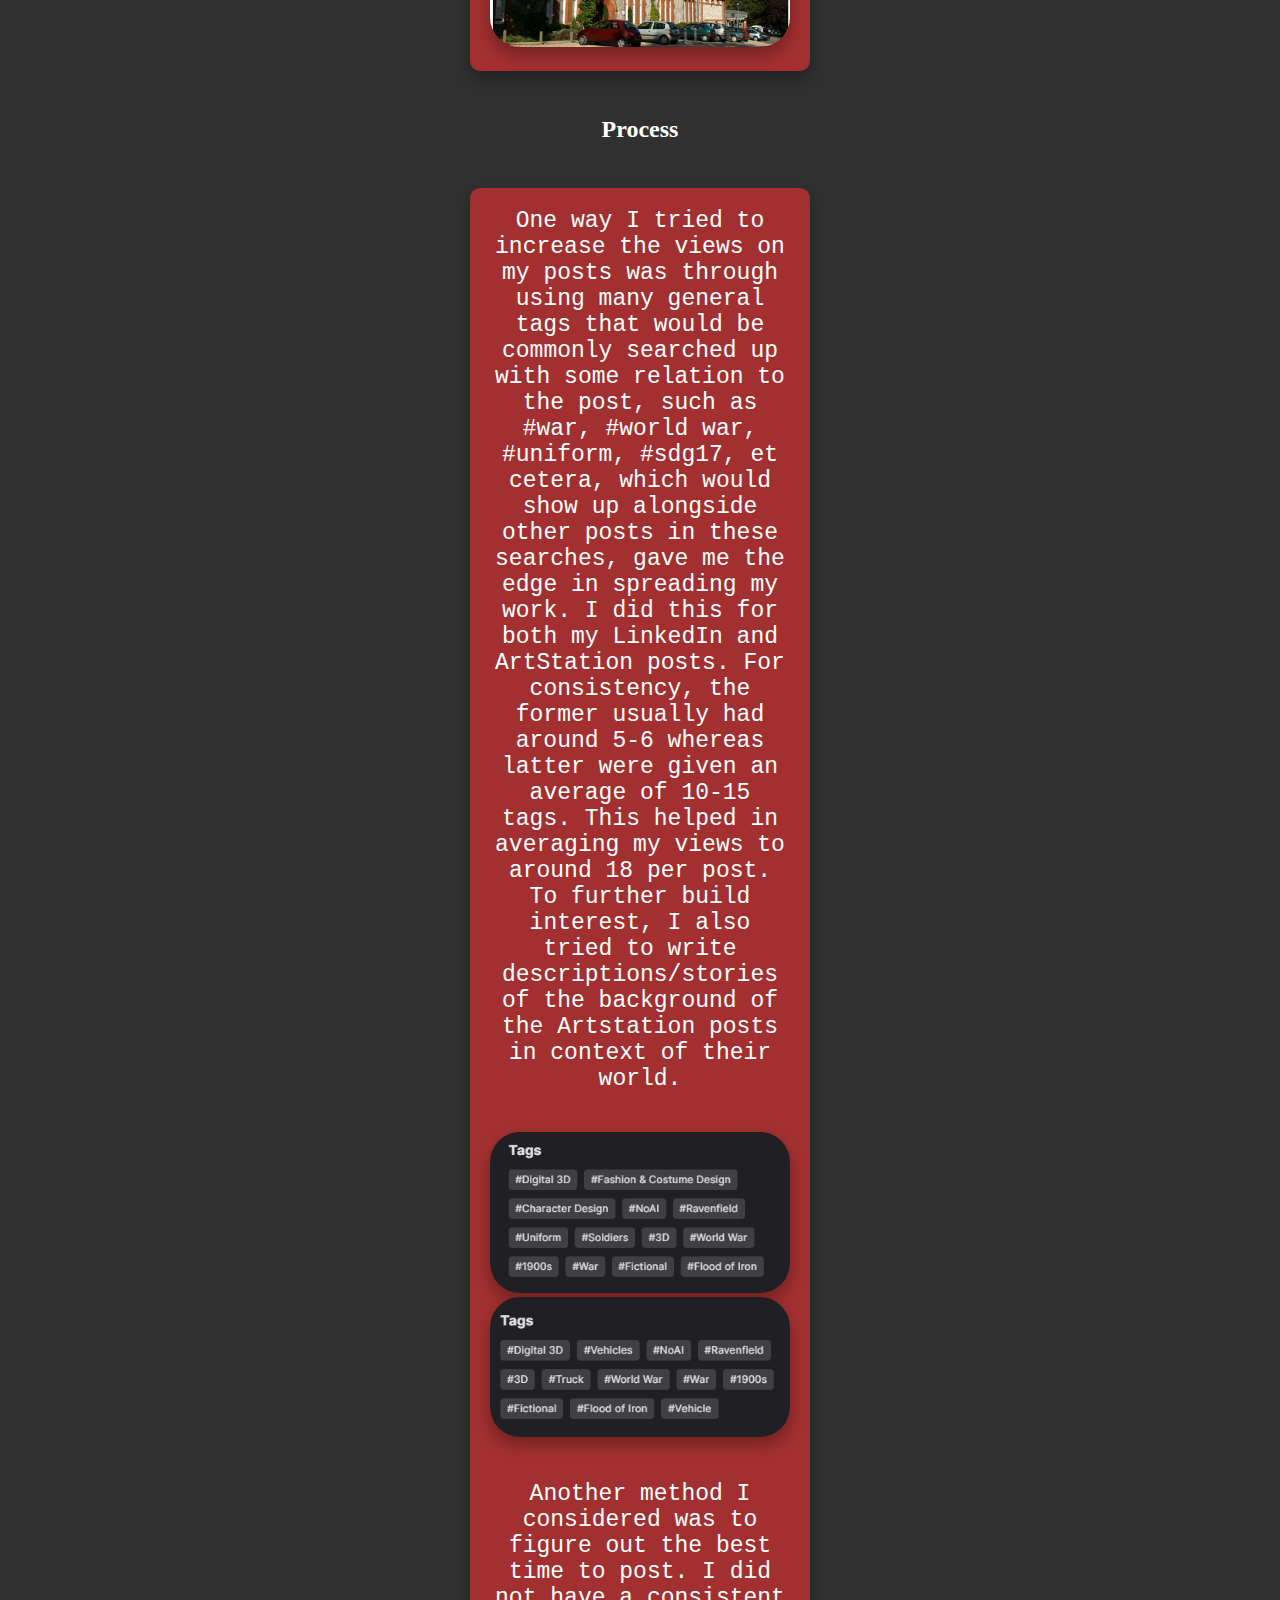
<file: yr2proj3.html>
<!DOCTYPE html>
<html>

<head>
<title>Social Media Campaign</title>
<body style="background-color:#303030;">
<link rel="stylesheet" href="css/style.css">
<link rel="icon" type="WebsiteLogo" href="WebsiteLogo.png">
</head>

<body>


<ul>
	<li><h1>Social Media Campaign</h1></li>
		<img class="titleimage" src="WebsiteLogo.png" height="40">
			<li><a href="index.html" target=_self>Home</a></li>
			<li><a href="year2.html" target=_self>Year 2</a></li>
	</ul>
</li>
</ul>

<div class="primarycontainer">
				<h2>Introduction</h2>
			<div class="year2container">
				<p>
				For my social media campaign, my primary interest was to create a professional brand and use the opportunity to present my visual work. Through the exposure, hopefully build up enough followers a reputation for consistent quality so to help in expanding business opportunities by attracting the interest of professionals in the game design industry. Through this, build the foundations for future connections.
				</p>
				<h3></h3>
				<p> 
				Furthermore, the Campaign would be conducted with the UN Sustainable development goal 17 in mind.
				</p>
				<h3></h3>
				<p>
				Two platforms were required for the campaign, first of which being LinkedIn; the leading platform for professional business accounts worldwide, a place to show off work, interact and make connections with businesses. The other being a platform of my own choice which would be left up to research. 
				</p>
			</div>				
				<h2>Research</h2>
			<div class="year2container">
				<h3>Criteria</h3>
				<p>
				As LinkedIn was already a required platform, I had to figure out what secondary platform to host my art account. To narrow the selection, the platforms had to meet three criteria. Firstly, it had to be a globally used and well-known image-sharing platform with an active and young-middle aged (18-34) userbase making up around 62.3% of its users (Demandsage.com, 2025), as well as actively growing/not stagnant, so that there was a greater chance for the work to have exposure. Secondly, it had to be already frequently used by artists to present their work, so that there was assurance that it was a platform that was viable and that there would be users specifically interested in these types of accounts. Lastly, it had to be a website that is used by professionals in the industry looking to hire, which makes the platform essentially a secondary portfolio for a broader range of art.
				</p>
				<h3></h3>				
				<p>
				Meanwhile, a platform like Facebook, despite still having a large percentage of young people comprising 19% of its users (Stroud, S. 2024), it has a reputation for being a "old people's platform" is also declining has youth increasingly migrate to other platforms. I briefly considered Pinterest, which although one of the larger images sharing platforms, is inundated with AI generated work (Toure, M. 2025), whilst other posts are casual and usually not the author’s own work. This complete lack of moderation coupled with the nature of the platform as generally being used more casually pushed me away from it.   
				</p>
				</div>	
			<div class="year2container">
				<p>
				I narrowed down my choices between Instagram and ArtStation. The content of both is visual in nature, easy to catch the attention of. 	
				</p>
          		<img src="Instagramlogo.png">					
				<h3>Instagram</h3>
				<p>Instagram is a social media platform with a large array of features allowing users to personalise their account for a host of purposes, one of which being for Artists to host their work. It has a huge 2 billion monthly active users and has been growing since 2013 (Demandsage.com, 2025), making it the third largest social media platform worldwide. I had previous experience with navigating Instagram and already operated an active account on the platform, having posted regularly. Its large audience, in addition to the features like Instagram Stories and Reels could help draw in attention/freely advertise my posts. I remained apprehensive however, as Instagram is mostly used as a chatting app to keep in contact with friends and family. </p>
          		<img src="ArtStationlogo.png">					
				<h3>ArtStation</h3>
				<p>
				ArtStation, according to its own description is a platform meant for Artists to showcase their portfolio, to find work and make connections through it. It is tailored for specifically for artists and art studios, having a reputation for being a platform for professionals in the entertainment industry. Despite this, anyone can make an account on the platform and immediately begin posting their artwork. It has a strong userbase of 16 million active users (Similarweb.com, 2025), and just in March alone there were 23.7 million visits to the site (Semrush.com, 2025). Though primarily used as a gallery, ArtStation allows artists to host their own tutorials for learning artists, sell their work on its market, create blogs discussing their artwork, and find jobs relating to their field. One problem is that posts on ArtStation rarely gets engagement such as likes and comments, so it would be difficult to gauge the success of a post on views alone.
				</p>									
				<h3></h3>
				<p>
				Of the two, I leaned toward ArtStation and ultimately chose it as my platform. I had already deliberated on creating an ArtStation account for a while, and believed as it was meant for Artists that it would attract a relevant audience with interest in the work itself. I did a SWOT analysis of the website. 	
				</p>
          		<img src="SWOTArt.png">								
				</div>
			<div class="year2container">
				<h3>Sustainable Development Goal</h3>				
				<p>
				This campaign required us to link to SDG17. Sustainable Development Goal 17, according to the United Nations Department of Economic and Social Affairs, aims to “Strengthen the means of implementation and revitalize the Global Partnership for Sustainable Development” (United Nations 2024), aiming to build collaboration and improve upon the world through it. 	
				</p>
          		<img src="SDG.png">
				<p>
				SDG17 is described as “…an evolving concept based on creative assets, potentially generating economic growth, and development, holding the potential to foster income generation, job creation and export earnings while promoting social inclusion, culturally diversity and human development…” (Salenbacher , J. 2013) Which relates to my field as it is a creative field with a diverse and difficult market, and that through collaboration it can be improved upon. 
				</p> 
				<h3></h3>				         											
				</div>														
				<h2>Initial Aim</h2>
			<div class="year2container">
				<h3>ArtStation Aims</h3>
				<p>
				For my Artstation, given that it would be difficult to build a strong following in a short amount of time, I regardless aimed to at least get up to ten-twenty followers as a start, an average of twenty-forty views and at least a comment each on my posts. This goal I set as an ideal scenario and a challenge to push myself. I needed to keep a fluid schedule, as I knew the work I would have to produce would most likely take longer than planned.
				</p>
				<h3>LinkedIn Aims</h3>
				<p>
				As for my LinkedIn, I would post work I did not deem in-theme for my ArtStation which gave me greater flexibility in that regard. Given that much of my attention would be focused on creating work for my ArtStation, I decided to post work created in or for the university and related in the meantime. 	
				</p>
			</div>		
				<h2>ArtStation</h2>
			<div class="year2container">
				<p>
				Having browsed around Artstation, I found that a vast majority of accounts typically either have the full names of the artist, or an online alias they are known by, with a picture of themselves or a piece of art as their avatar. Although eventually planning to make a proper logo, I chose to use an alias and a temporary image of one of my works as an image and eventually create a brand logo.		
				</p>
          		<img src="AlmightyChaosSocial.png">	
  				<h3></h3>
  				<p>        		
          		I began with a theme of fictional historically inspired assets and a dieselpunk worldbuilding, to attract a specific audience. Depending on its success, I would branch out from there – although that remains a plan for much later. Therefore, my first two posts consisted of uniforms and character designs from my fictional setting.
          		</p>
          		<img src="Soldiers.png">	 			
			</div>		
				<h2>LinkedIn</h2>
			<div class="year2container">
				<p>
				LinkedIn requires users to have a picture of themselves, as well as their full names. Having already created a LinkedIn account, I simply had to update some of my personal information and add a picture. I originally chose a picture of myself in front of a blank white background, but I thought it seemed too inexpressive and not likely to attract attention, so I instead used one in a livelier environment, and chose a city background for my banner.	
				</p>
          		<img src="VincentChenSocial.png">
  				<h3></h3>          			
          		<p>
          		For my initial post, I would use my RSA project to show off my Digitial 3D skills, as it was one of my better works at the time.	
          		</p>
          		<img src="PostA.png">
   				<h3></h3>                 		
          		<p>
          		I also posted about the importance of Sustainable Development Goal 17 on my LinkedIn.	
          		</p> 
           		<img src="Susgoal.png">         		         					
			</div>	
				<h2>Process</h2>
			<div class="year2container">
				<p>
				One way I tried to increase the views on my posts was through using many general tags that would be commonly searched up with some relation to the post, such as #war, #world war, #uniform, #sdg17, et cetera, which would show up alongside other posts in these searches, gave me the edge in spreading my work. I did this for both my LinkedIn and ArtStation posts. For consistency, the former usually had around 5-6 whereas latter were given an average of 10-15 tags. This helped in averaging my views to around 18 per post. To further build interest, I also tried to write descriptions/stories of the background of the Artstation posts in context of their world. 
				</p>
  				<h3></h3> 				
          		<img src="TagsOne.png">
          		<img src="TagsTwo.png">
  				<h3></h3> 
  				<p>
  				Another method I considered was to figure out the best time to post. I did not have a consistent posting schedule, although I tended to post on Wednesdays or Fridays during midday.
  				</p>          		         						
			</div>	
				<h2>Analytics</h2>
			<div class="year2container">
			  	<h3>ArtStation Analytics</h3>				
				<p>
				On ArtStation, you must subscribe to ArtStation Pro, a £9.95 monthly subscription to be able to access your analytics. This meant I had to manually gather all the data from my posts. It also meant I could not check the traffic of my posts, when they were most viewed, what time, et cetera.
				</p>
  				<h3></h3> 				
				<p>
				On ArtStation, 7 posts amounted to 173 views, with 9 likes and one comment between them. A total of 8 followers were gained through the posts. 
				<br>
				My 3D model posts, especially the ones with character models saw a range of 20-57 views. In contrast, my art posts which were posted later saw a lower range of 13-25 views.		
				</p>
  				<h3></h3> 					
				<p>
				Expectedly, there was low engagement, especially on the later posts, with a low number of comments and likes. However, the fact I had a comment at all showed that I was going in the right direction. Most posts on ArtStation, as opposed to regular social media rarely get comments and likes despite high numbers of views. I believe a significant contributing factor to the lower views in some of the later posts was a dip in quality compared to the initial posts disincentivised people from seeing them.
				</p>
			</div>
			<div class="year2container">
			  	<h3>Potential Scams</h3> 			
				<p>
				Alongside this, there was also 9 separate emails regarding the purchase of my work from different people. These emails all had similar structures, from complimenting my work to requesting to purchase them. I was highly sceptical and did not reply to these, though this suggested to me three things: One, my work and posts were of the quality that was expected; two, that there were most likely a lot of scammers or bots looking to take my artwork.
				</p>
          		<img src="Scam.png">
  				<h3></h3> 
          		<p>
          		One extreme example of this was a post offering $4000 per piece; the only one that had offered a price.  	
          		</p>
          		<img src="Scamexample.png">          								
			</div>
			<div class="year2container">
			<h3>LinkedIn Analytics</h3>	
			<p>
			On LinkedIn, 5 posts amounted to 621 impressions, 91 members reached, 30 engagements between them. In addition, 25 followers. 	
			</p>
  			<h3></h3> 
  			<p>
  			Impressions are views for LinkedIn, meaning that my posts were getting a decent amount of attention, as well as 30 engagement meaning likes and comments combined. Members reached means the number of unique users that have seen the posts, which suggests my posts are being seen by more Users outside of my existing followership. There was a gap between the beginning of April and the beginning of May where there were low impressions, which is explained by the fact I had not been actively posting and interacting on LinkedIn over the spring break.	
  			</p>
  			<h3></h3>
           	<img src="Impressions.png">
           	<br>
            <img src="Engagement.png">
             <h3></h3>  	          	  			 
  			<p>
  			These trends of high engagement and impressions overall suggests that – if I more actively post on LinkedIn, I would have no issue with getting traction.	
  			</p>	
			</div>			
				<h2>Problems</h2>
			<div class="year2container">
				<p>
				The largest issue I personally had was the ambitiousness of my posts. As I had planned on at the very least posting once a week with a medium-fidelity model, and as Artstation allows for multiple images per post, my first two posts consisted of four separate images of character/uniform models. This proved unsustainable very quickly, the model I chose first to make was a large Airship which proved to be more complicated than I had initially thought, taking weeks and remaining incompleted. 
				</p>
				<h3></h3>
            <img src="Airship.png">	
            <h3></h3>
            <p>
            Because I was insistent on keeping theming relevant posts, this meant a lot of the smaller content I created in the meantime unrelated could not be posted on ArtStation, which left a two-week time gap where there were no new updates.	
            </p>
            <h3></h3>
            <p>
            I addressed this by posting older but related pieces of work I had done to fill in the gaps, although they not 3D models as I had originally intended for all my posts to be.	
            </p>            			
			</div>
				<h2>Conclusion & Reflection</h2>
			<div class="year2container">
				<p>
				In summary, I believe that this social media campaign has been a good learning experience. It was the first times I have ever used ArtStation, I found it very good for organising my work and showcasing it. Although I had not garnered a large following, I am motivated to continue in building these accounts. Through this trial and error, I feel I better understand how I should realistically set my goal instead of attempting to be overambitious.
			</p>
			<h3></h3>
			<p>
				In the future, I may also look to create an Instagram account for posting my work, to reach out to a wider audience through using Instagram’s story and reels functions, as well as being able to check analytics. I also intend to continue posting on both my Artstation and Linkedin accounts and sharing them on the other platforms to spread awareness of the other accounts.

				</p>
			</div>
			<h3></h3>																												
</body>
<footer>
			<h2>References</h2>
			<p>
				Kumar, N. (2025). Instagram statistics – global demographics & trends (2024). [online] DemandSage.
				<br> 
				Available at: <a href="https://www.demandsage.com/instagram-statistics/"> https://www.demandsage.com/instagram-statistics/.</a>
				 [Accessed 1st May 2025]	
			</p>
			<h3></h3>
			<p>
				Semrush. (2024). artstation.com Website Traffic, Ranking, Analytics [March 2024]. [online] 
				<br> 
				Available at: <a href="https://www.semrush.com/website/artstation.com/overview/"> https://www.semrush.com/website/artstation.com/overview/.</a>
				 [Accessed 6th May 2025]	
			</p>
			<h3></h3>
			<p>
				Stroud, S. (2024). Facebook Demographics: A Visual Guide to Who is Still Using Facebook [INFOGRAPHIC]. [online] Giraffe Social - Social Media Agency. 
				<br> 
				Available at: <a href="https://www.giraffesocialmedia.co.uk/facebook-demographics-a-visual-guide-to-who-is-still-using-facebook-infographic/"> https://www.giraffesocialmedia.co.uk/facebook-demographics-a-visual-guide-to-who-is-still-using-facebook-infographic/.</a>
				 [Accessed 6th May 2025]		
			</p>
			<h3></h3>			
			<p>
				Similarweb. (2025). artstation.com Website Analysis [April 2025]. [online]
				<br> 
				Available at: <a href="https://www.similarweb.com/website/artstation.com/#overview"> https://www.similarweb.com/website/artstation.com/#overview.</a>
				 [Accessed 1st May 2025]		
			</p>
			<h3></h3>
			<p>
				United Nations (2024). Goal 17 | Department of Economic and Social Affairs. [online] sdgs.un.org. 
				<br> 
				Available at: <a href="https://sdgs.un.org/goals/goal17"> https://sdgs.un.org/goals/goal17.</a>
				 [Accessed 6th May 2025]		
			</p>				
			<h3></h3>
			<p>
				Toure, M. (2025). AI is ruining Pinterest. Here’s why it’s such a big problem. [online] ZDNET. 
				<br> 
				Available at: <a href="https://www.zdnet.com/article/ai-is-ruining-pinterest-heres-why-its-such-a-big-problem/"> https://www.zdnet.com/article/ai-is-ruining-pinterest-heres-why-its-such-a-big-problem/.</a>
				 [Accessed 6th May 2025]		
			</p>			
			<h3></h3>
			<p>
				Salenbacher , J. (2013). Creative Personal Branding: The Strategy to Answer What’s Next. 1st ed. [online] Building Het,Sieraad Posjesweg 1, 1057 DT Amsterdam, The Netherlands: BIS Publishers, pp.1–100. 
				<br> 
				Available at: <a href="https://ebookcentral.proquest.com/lib/winchester/reader.action?c=RVBVQg&docID=4045029&ppg=21"> https://ebookcentral.proquest.com/lib/winchester/reader.action?c=RVBVQg&docID=4045029&ppg=21.</a>
				 [Accessed 8th May 2025]		
			</p>
			<h3></h3>											
</footer>

<html>
</file>
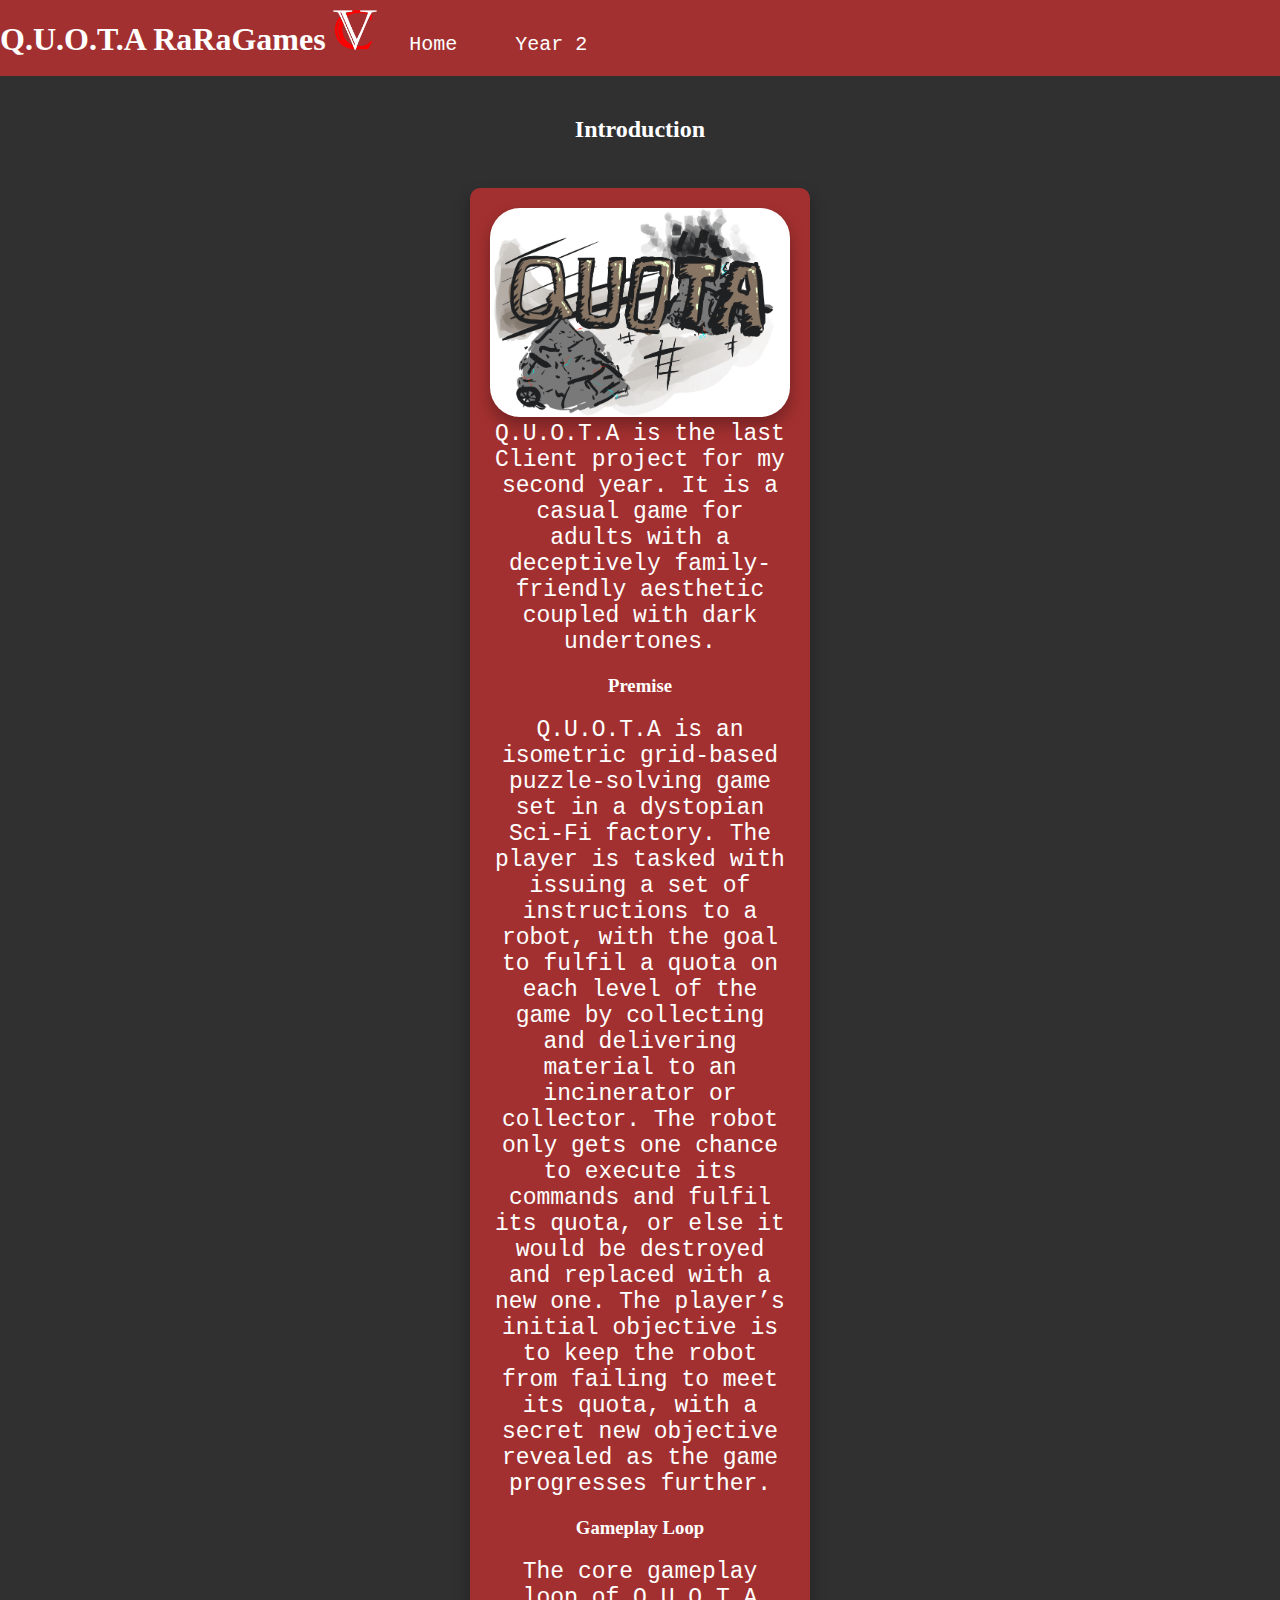
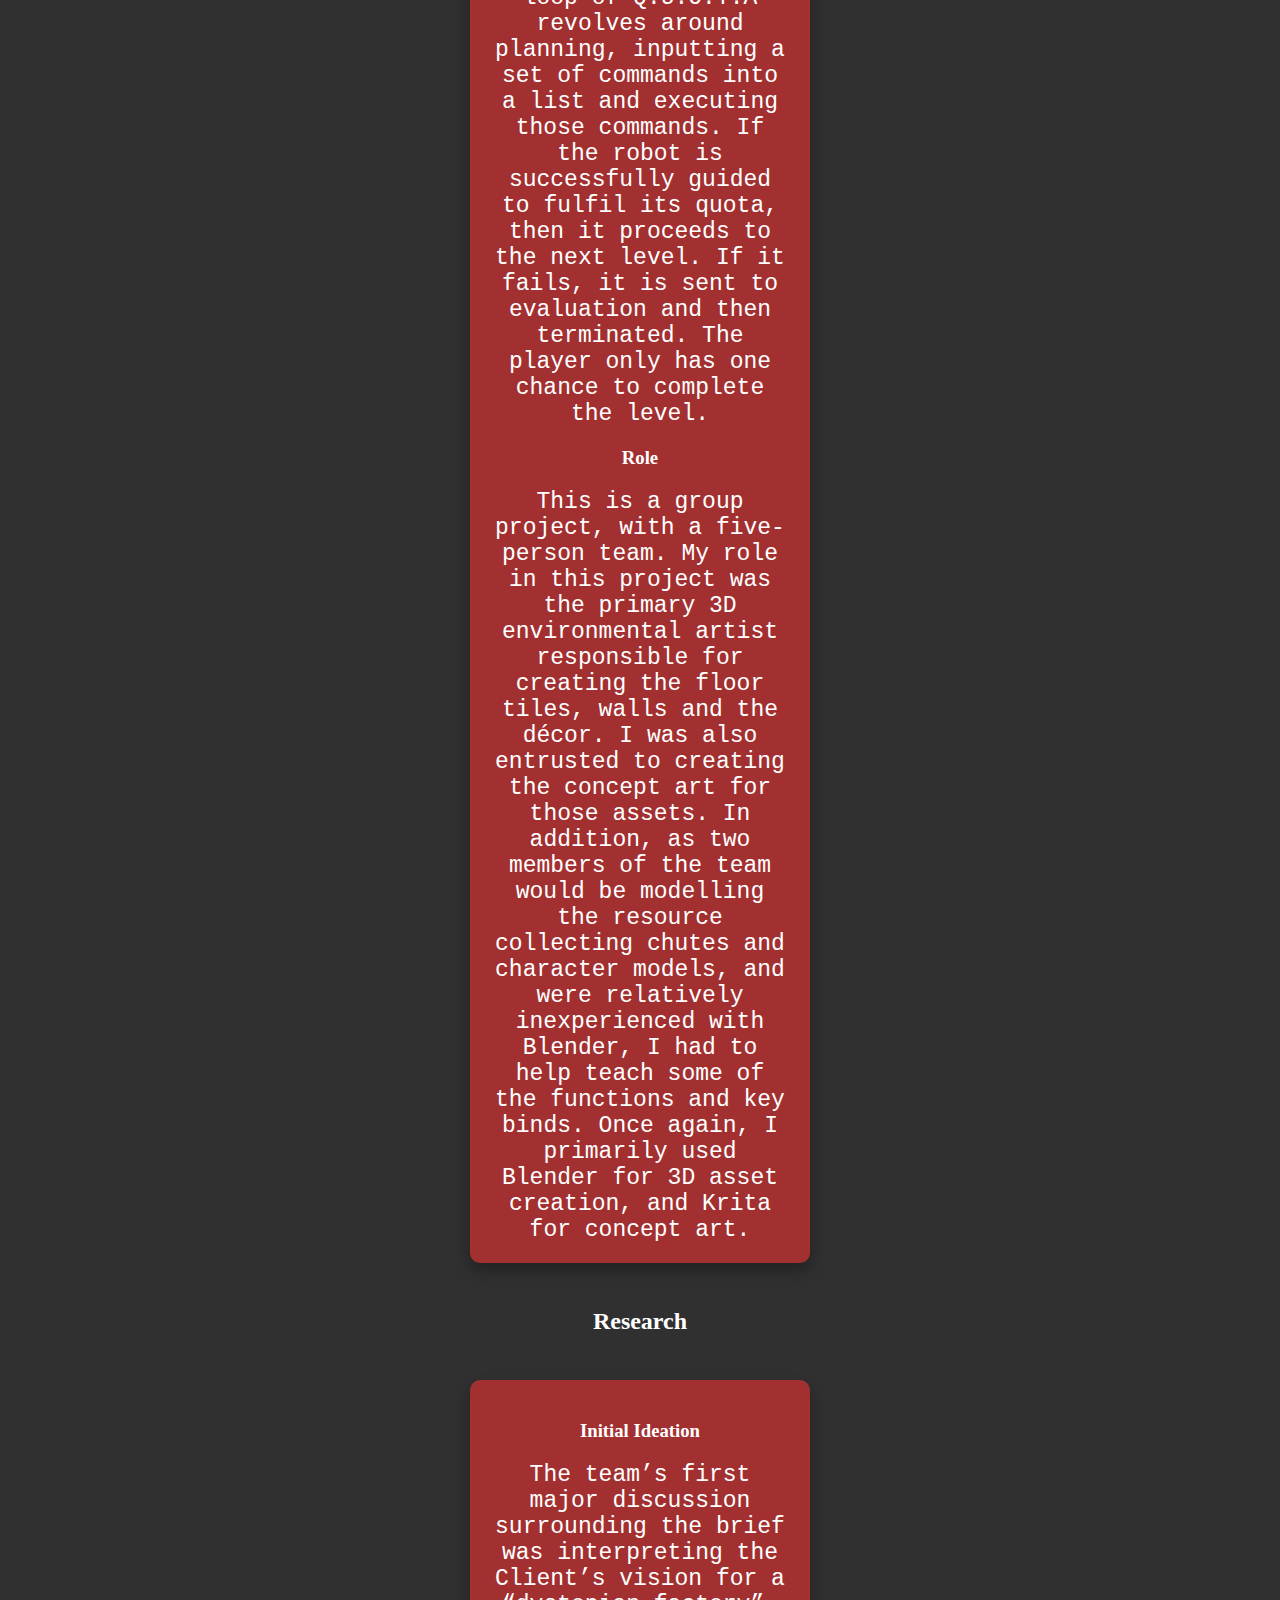
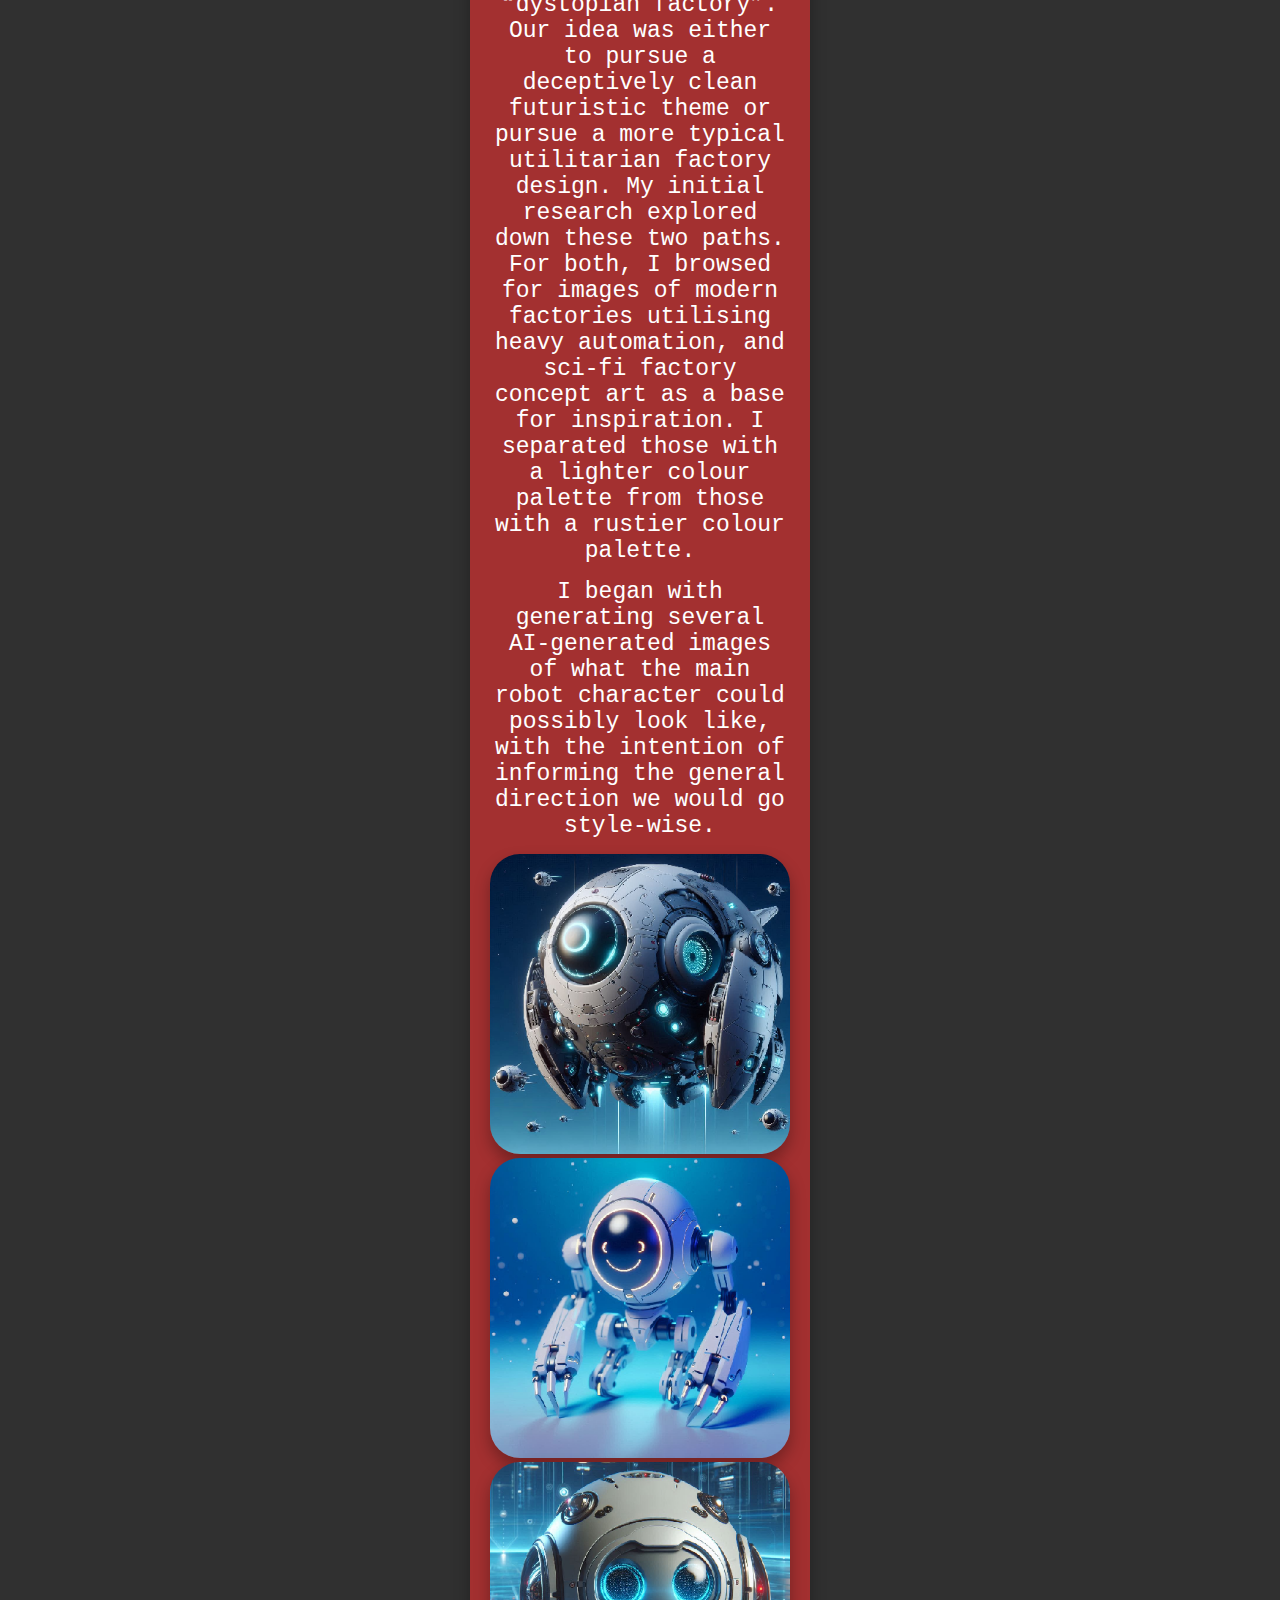
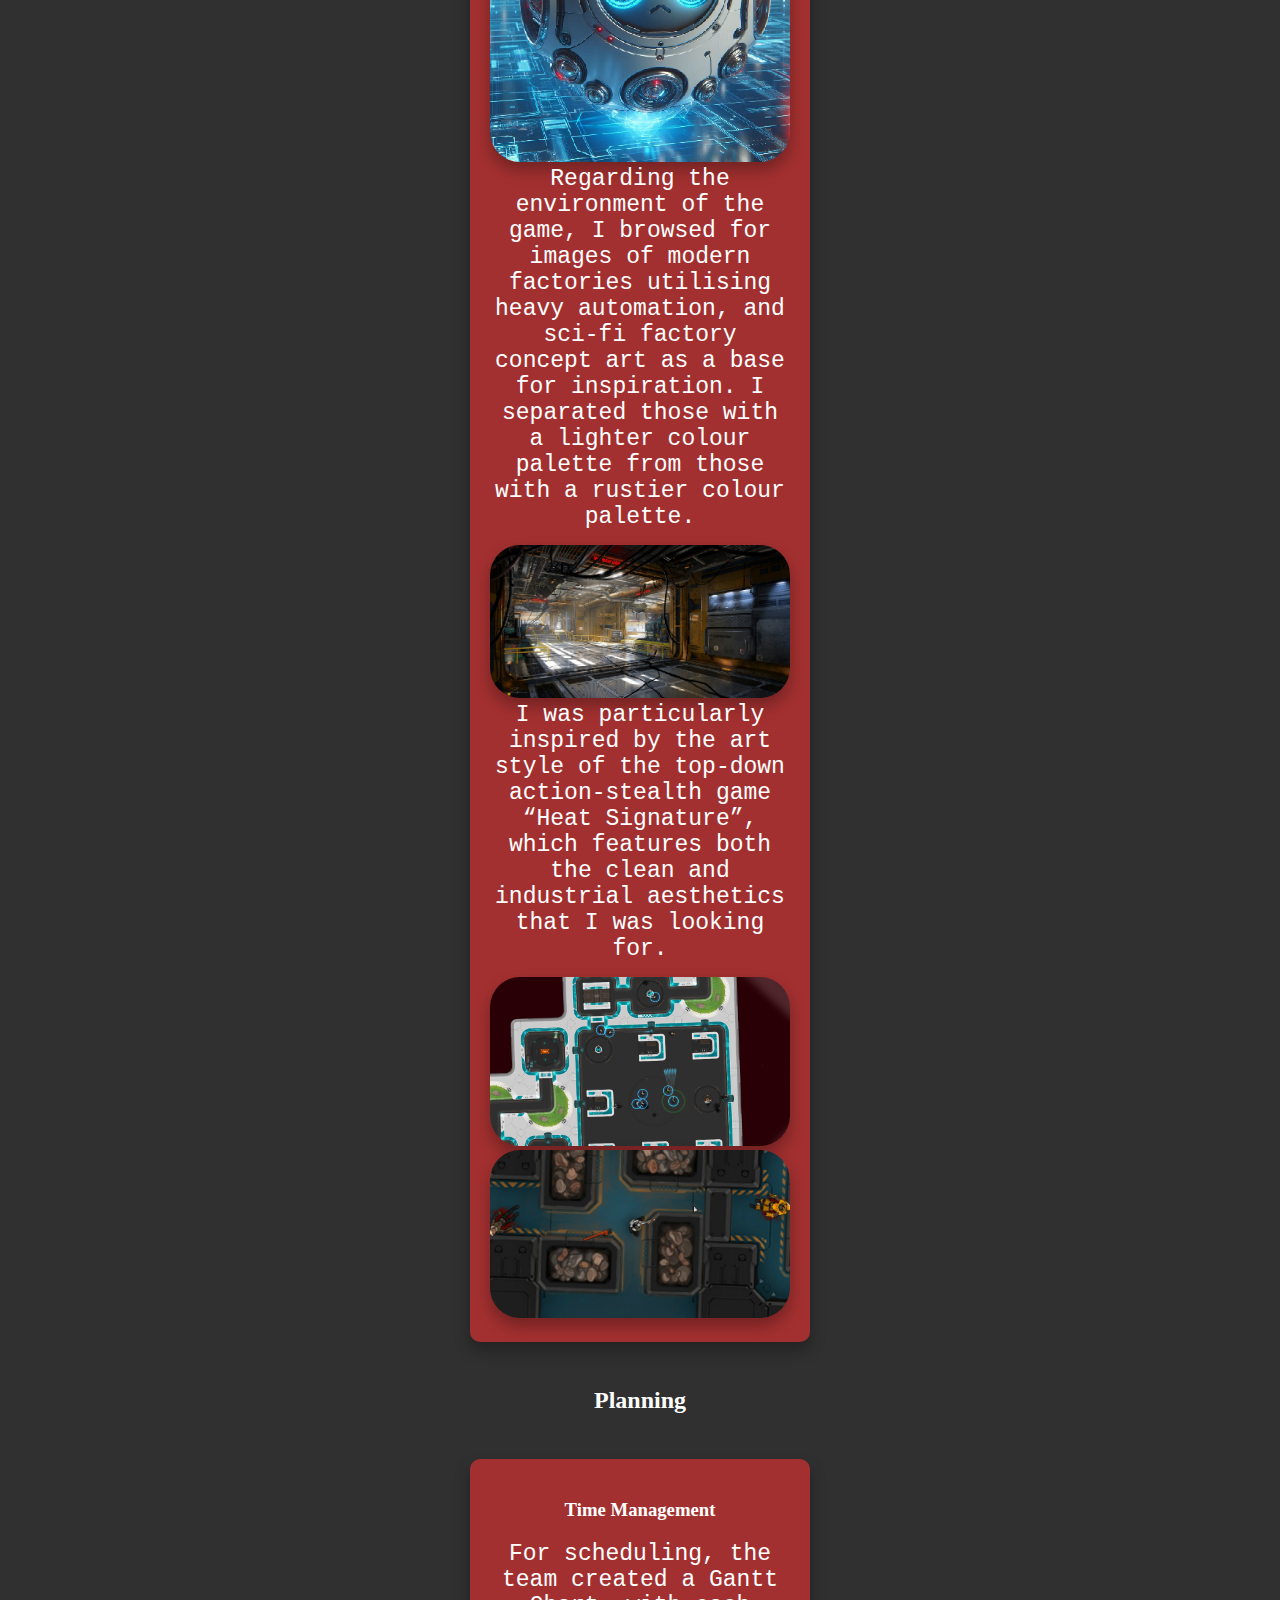
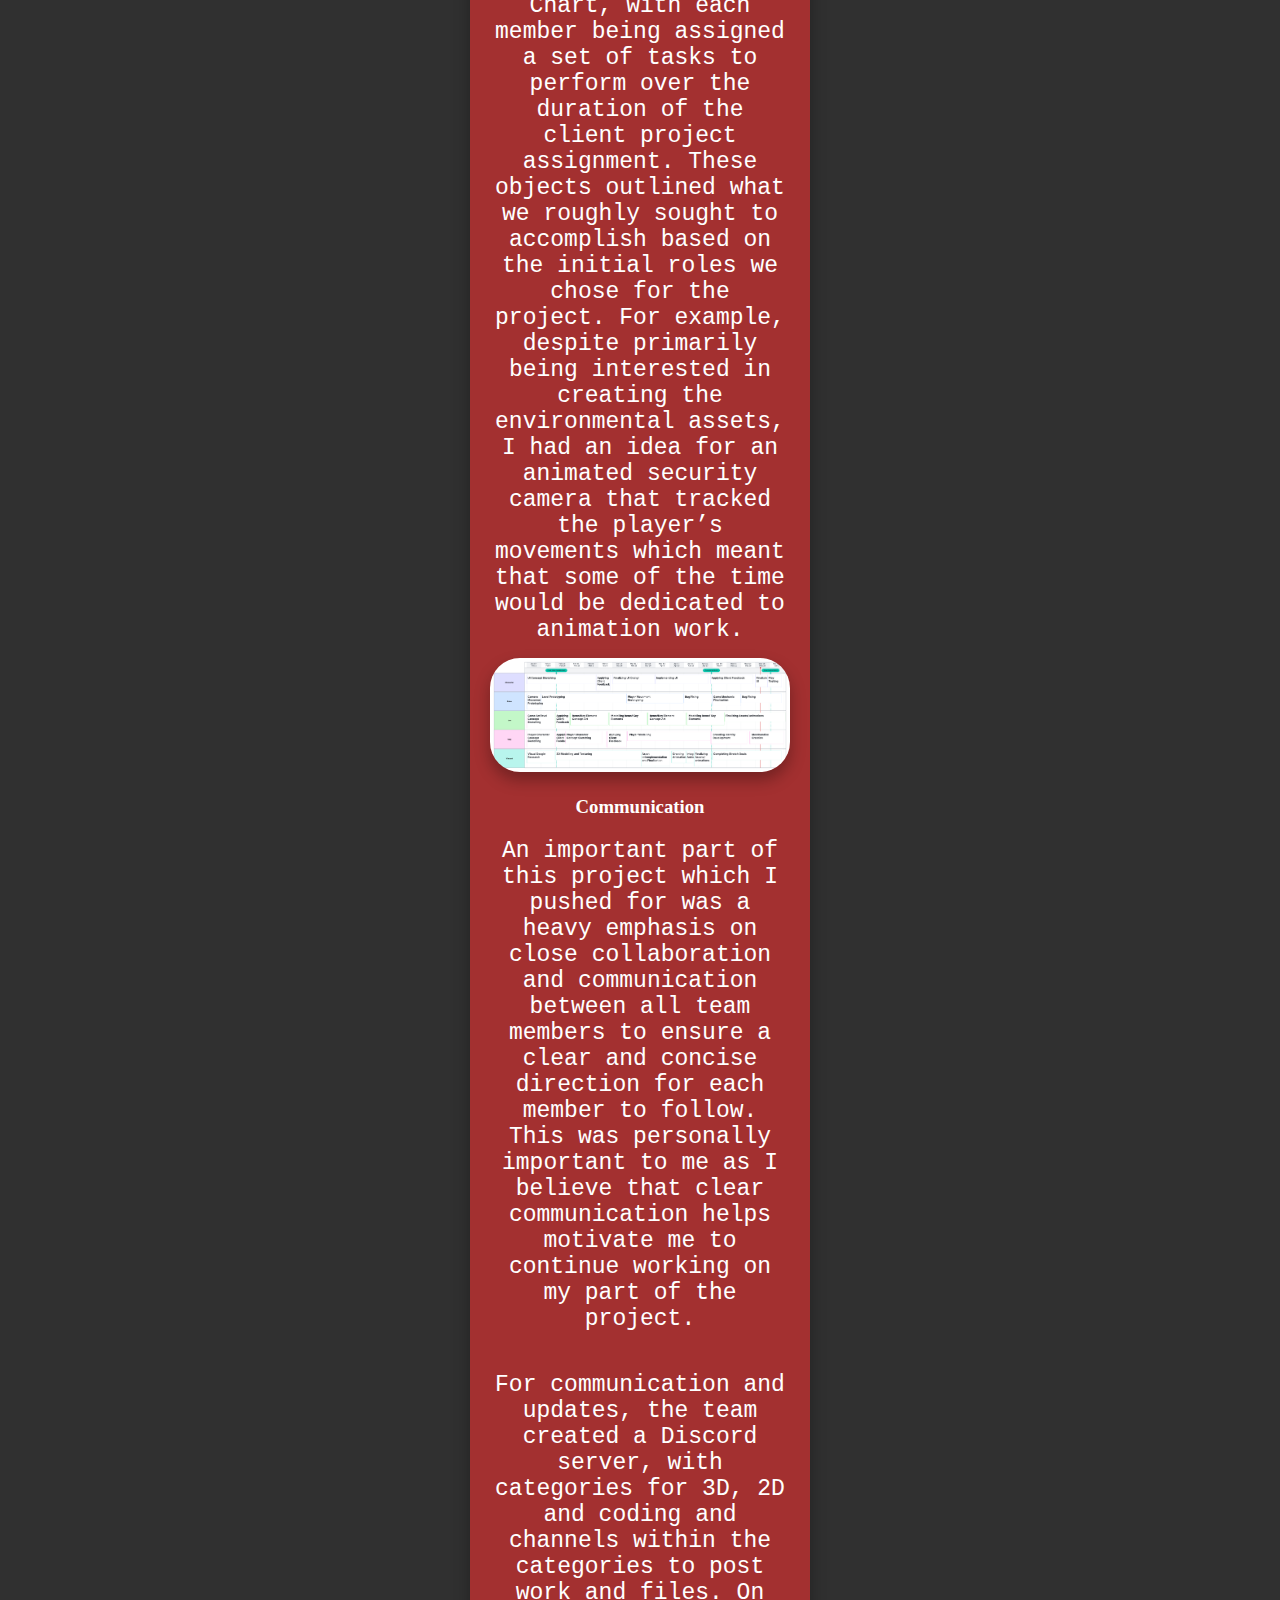
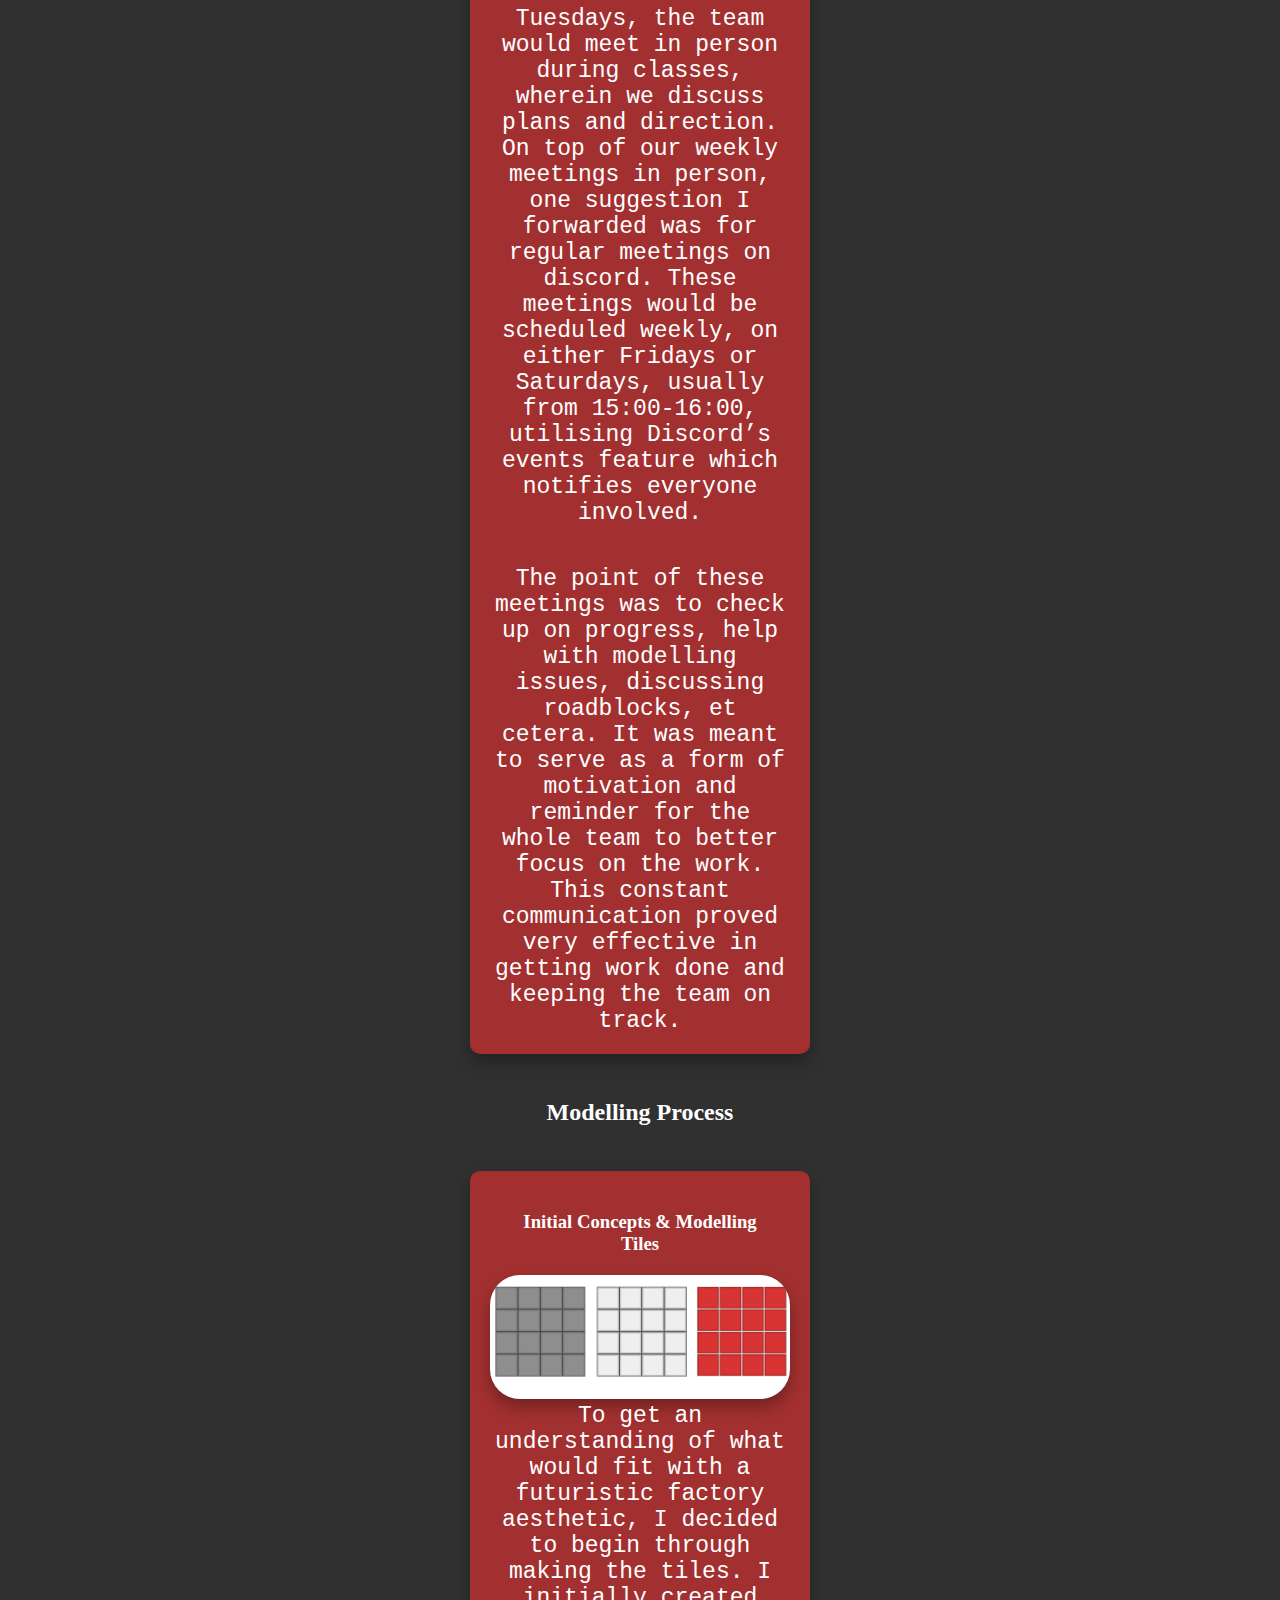
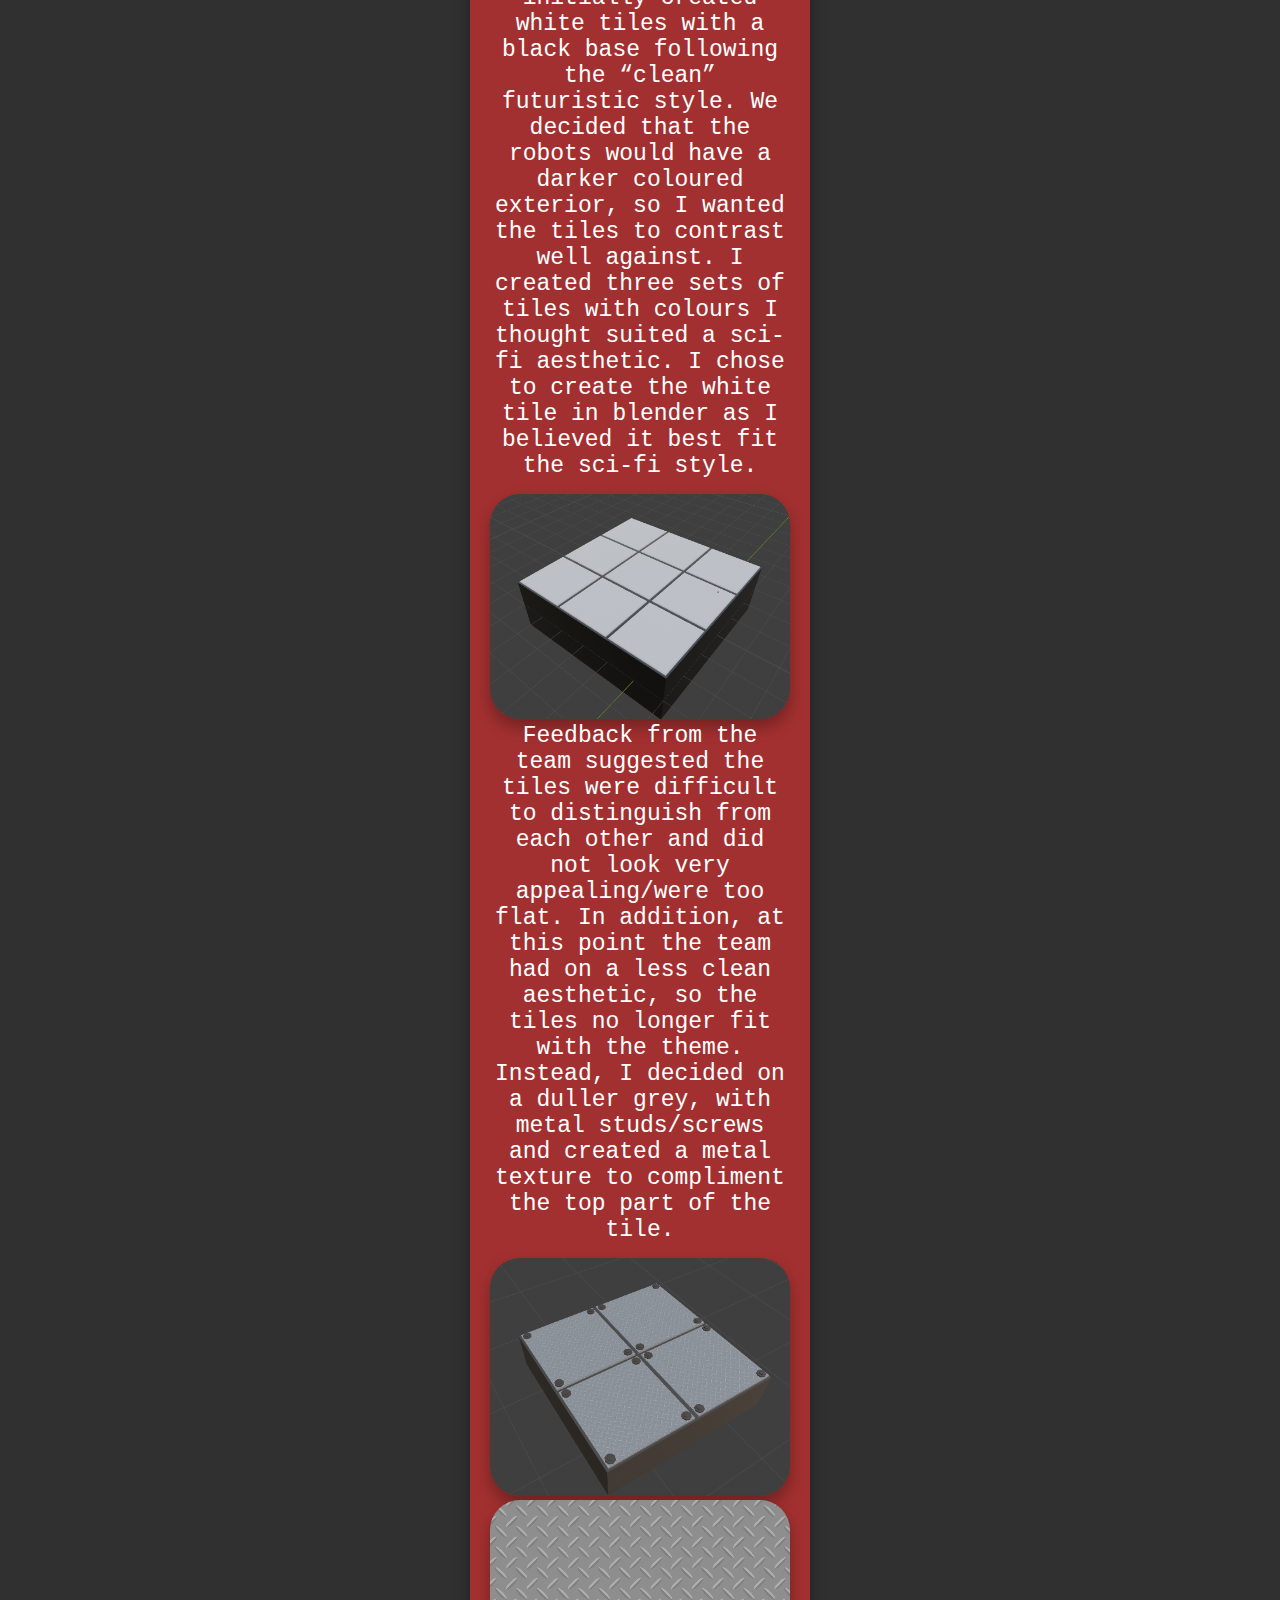
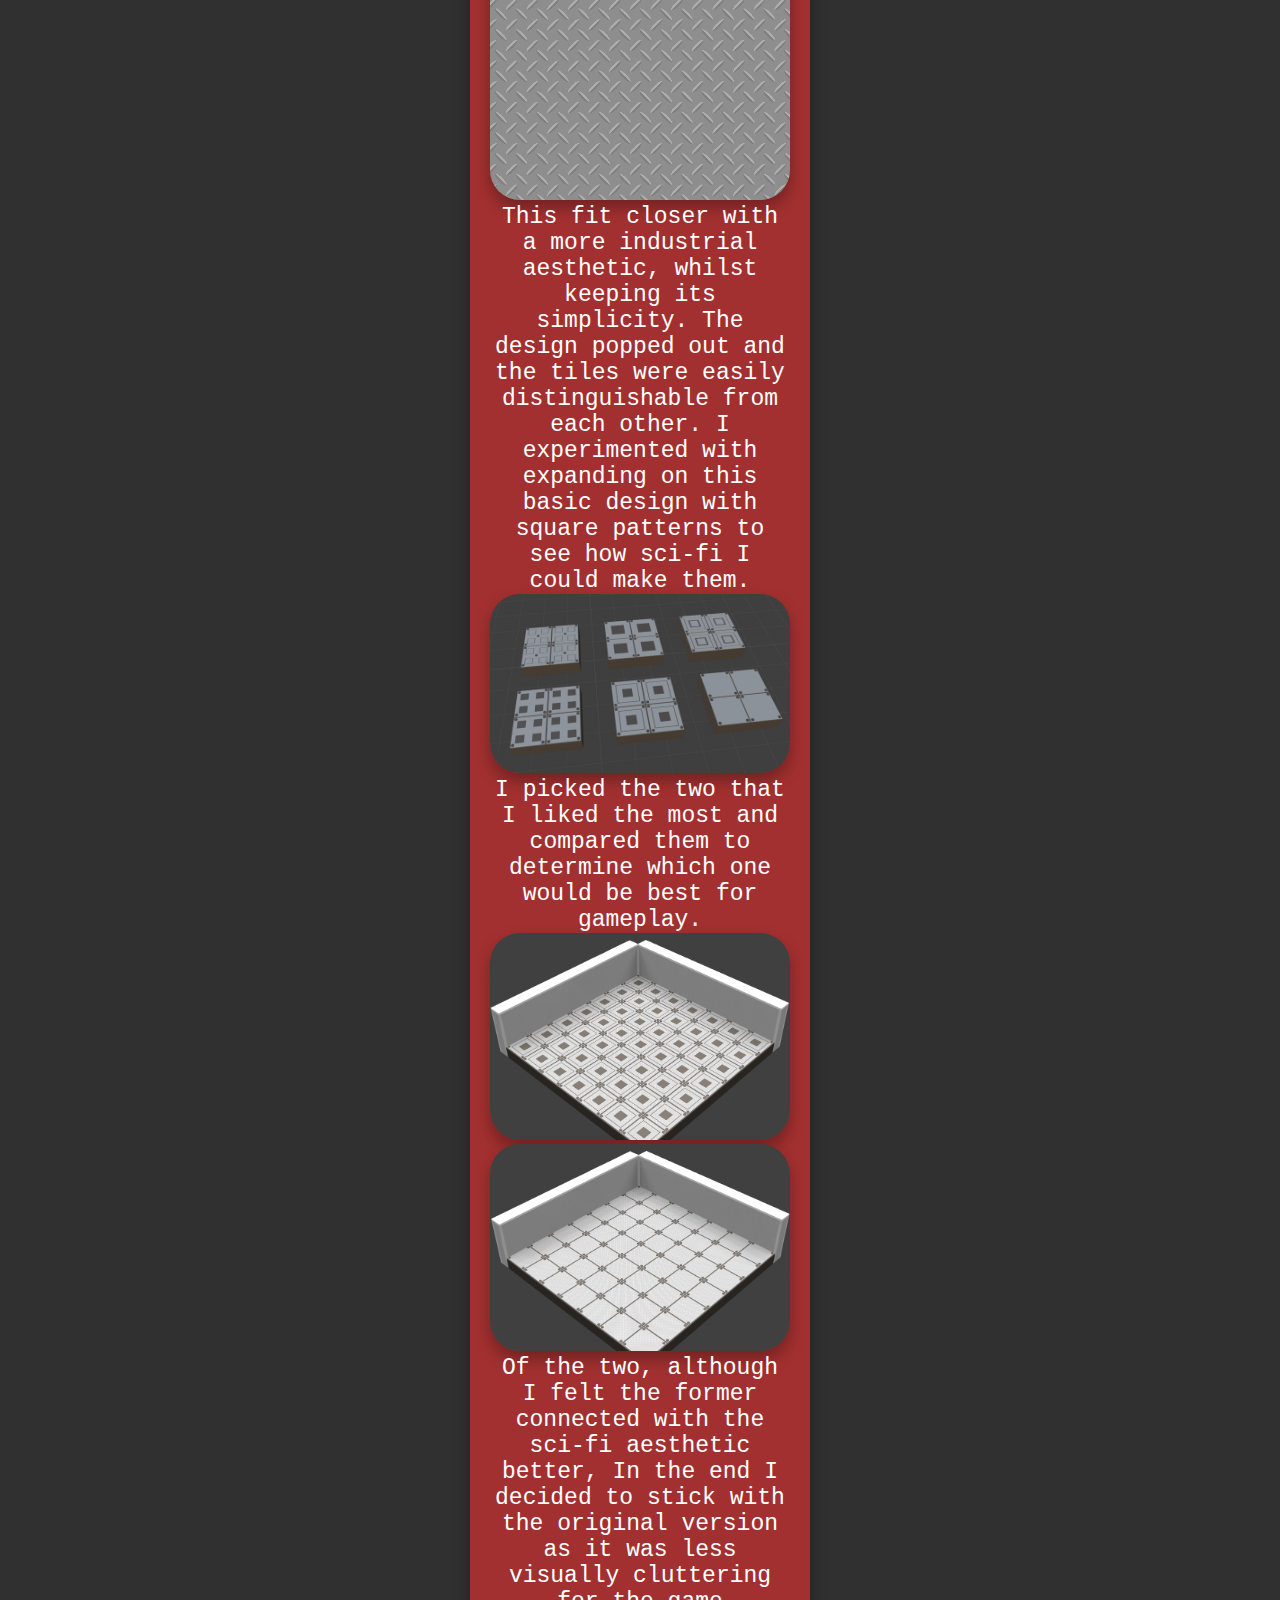
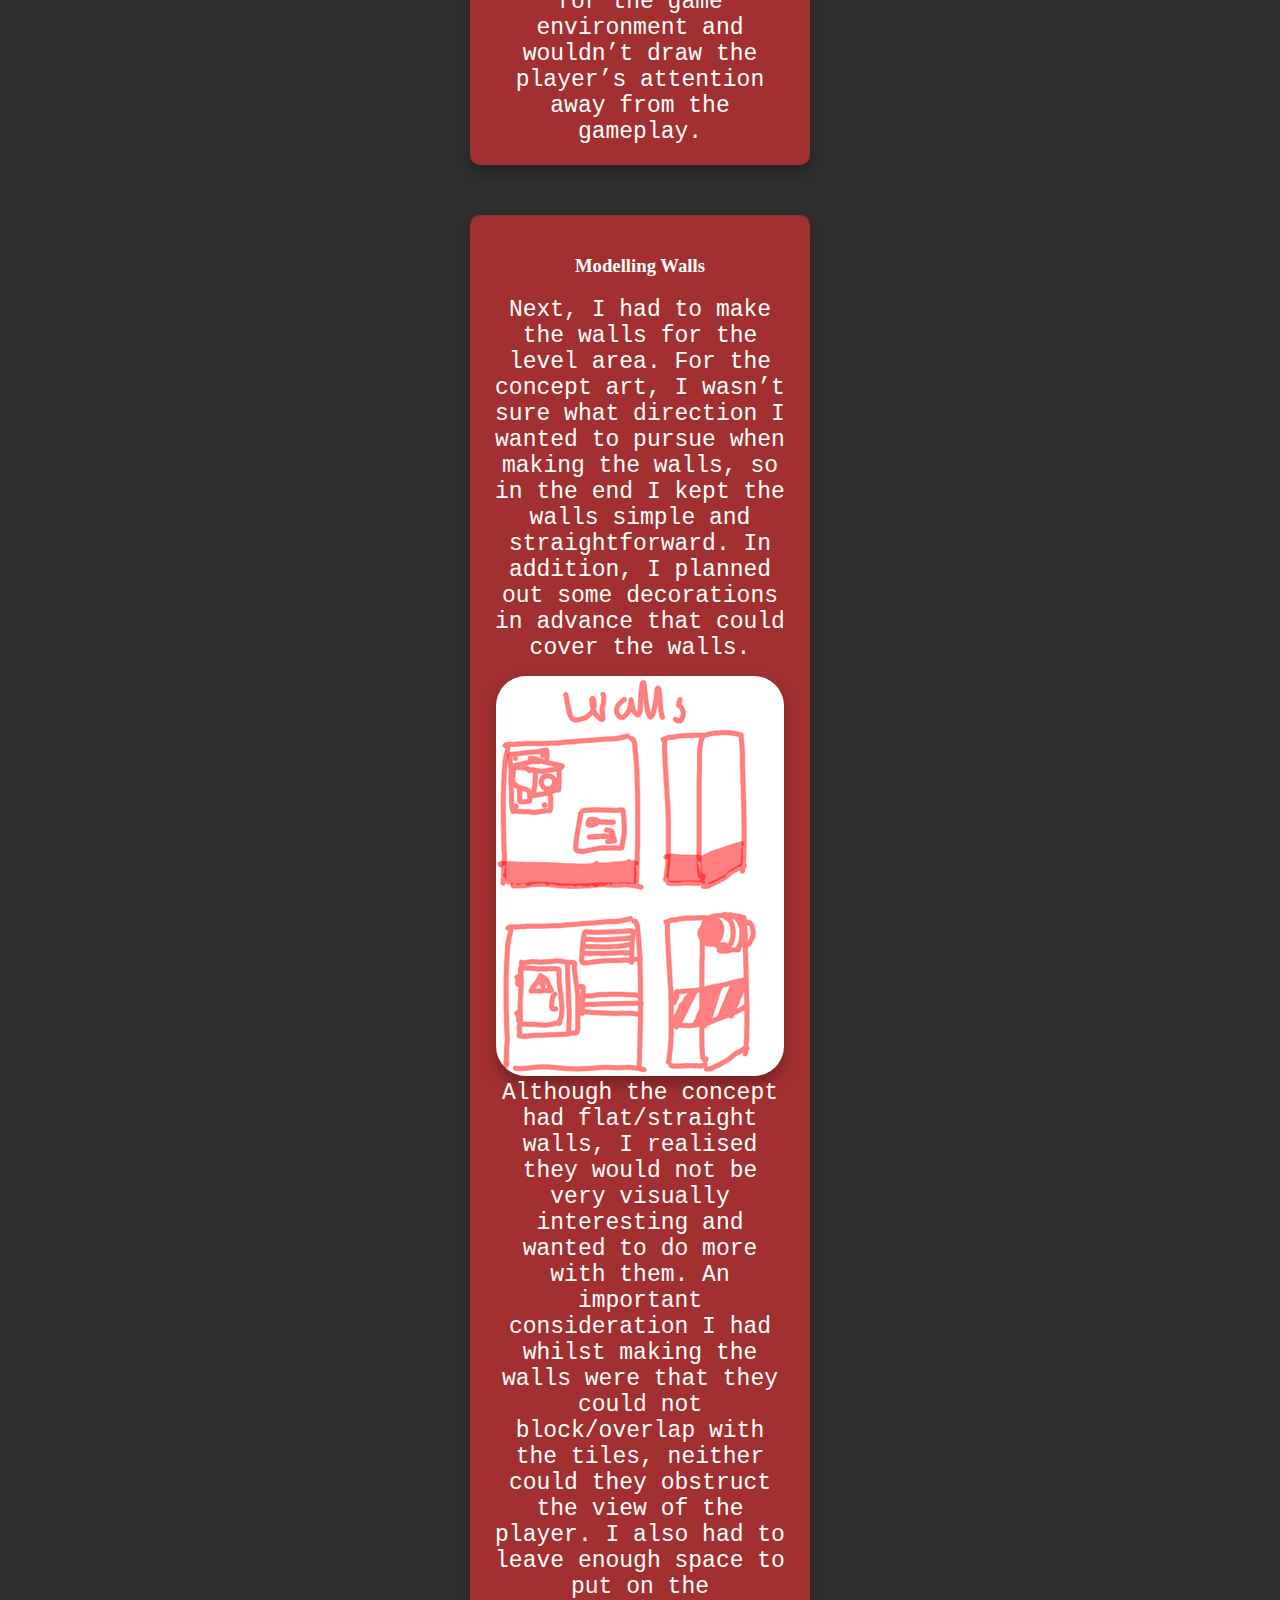
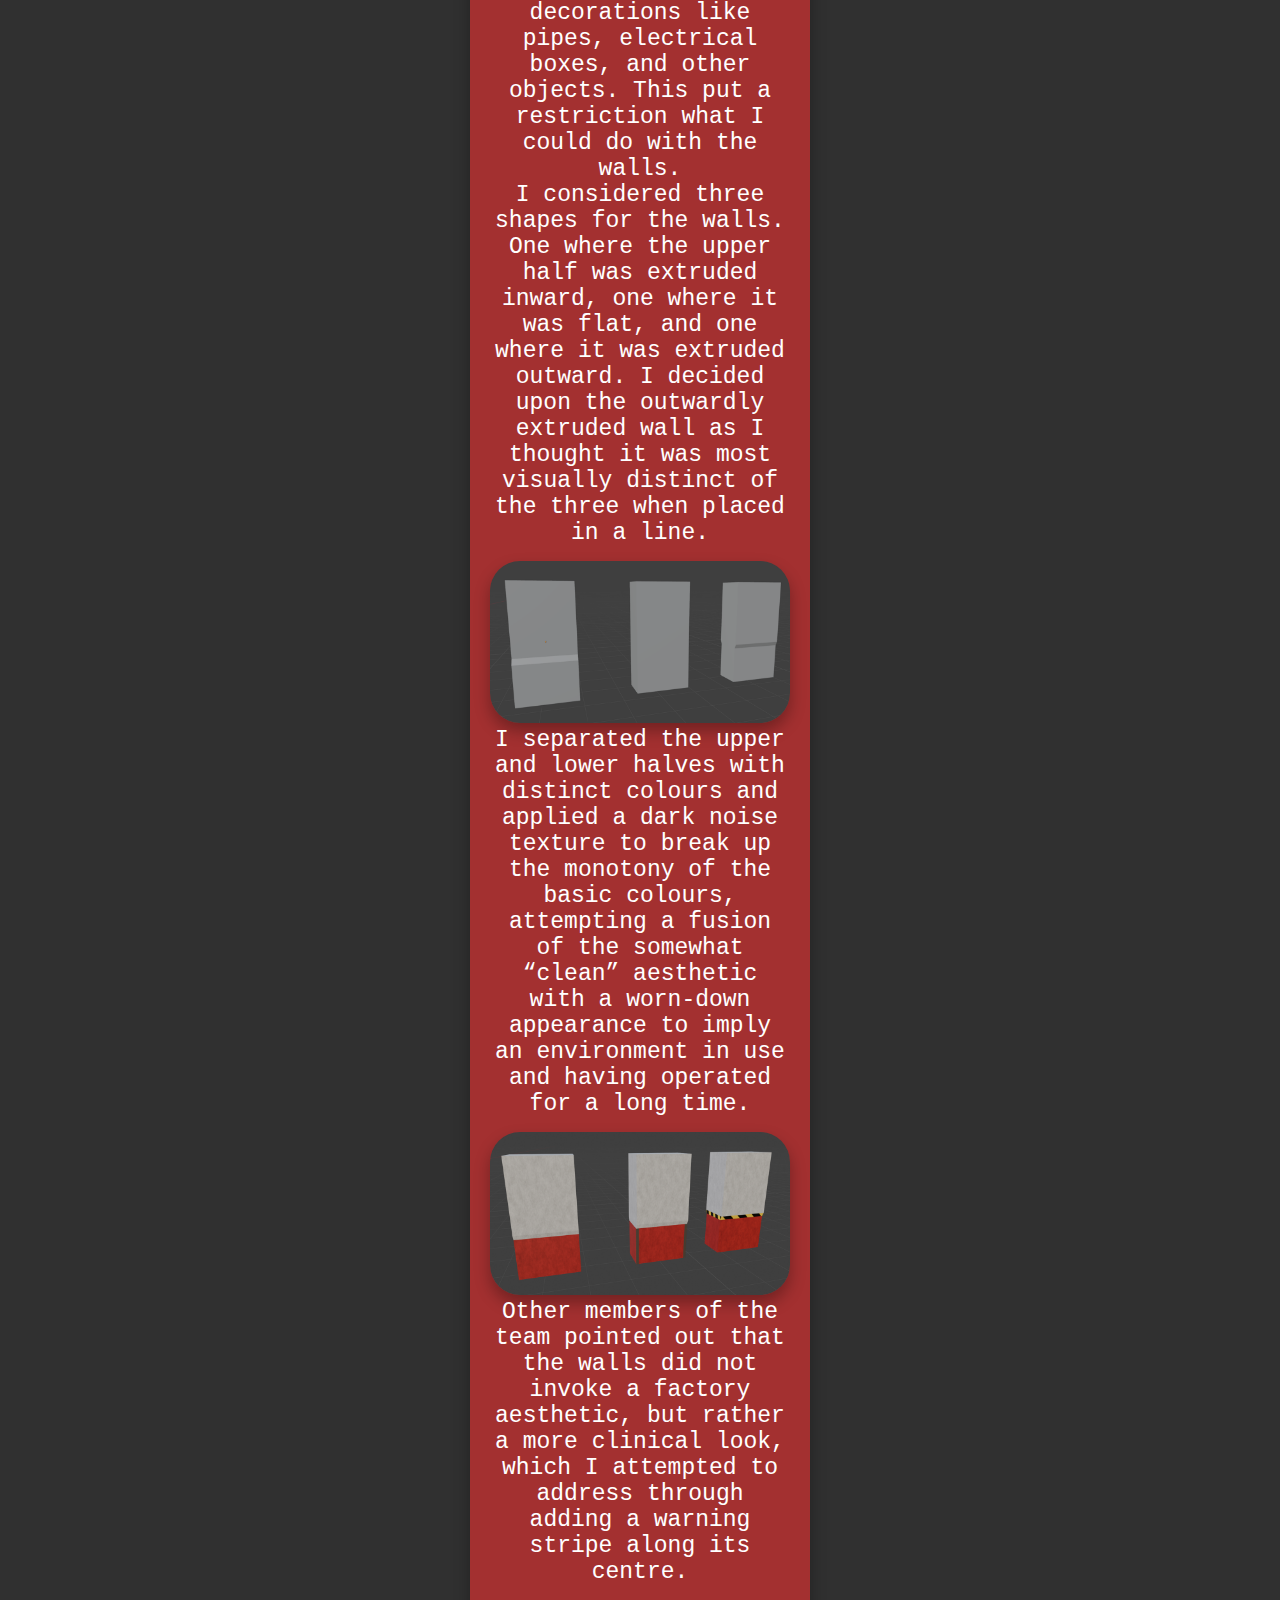
<file: yr2proj4.html>
<!DOCTYPE html>
<html>

<head>
<title>Q.U.O.T.A RaRagames</title>
<body style="background-color:#303030;">
<link rel="stylesheet" href="css/style.css">
<link rel="icon" type="WebsiteLogo" href="WebsiteLogo.png">
</head>

<body>


<ul>
	<li><h1>Q.U.O.T.A RaRaGames</h1></li>
		<img class="titleimage" src="WebsiteLogo.png" height="40">
			<li><a href="index.html" target=_self>Home</a></li>
			<li><a href="year2.html" target=_self>Year 2</a></li>
	</ul>
</li>
</ul>

<div class="primarycontainer">
				<h2>Introduction</h2>
			<div class="year2container">
<img src="QUOTAlogo.png">
<br>					
				<p>
				Q.U.O.T.A is the last Client project for my second year. It is a casual game for adults with a deceptively family-friendly aesthetic coupled with dark undertones.
				</p>
				<h3>Premise</h3>
				<p>
				Q.U.O.T.A is an isometric grid-based puzzle-solving game set in a dystopian Sci-Fi factory. The player is tasked with issuing a set of instructions to a robot, with the goal to fulfil a quota on each level of the game by collecting and delivering material to an incinerator or collector. The robot only gets one chance to execute its commands and fulfil its quota, or else it would be destroyed and replaced with a new one. The player’s initial objective is to keep the robot from failing to meet its quota, with a secret new objective revealed as the game progresses further.
				</p>
				<h3>Gameplay Loop</h3>
				<p>
				The core gameplay loop of Q.U.O.T.A revolves around planning, inputting a set of commands into a list and executing those commands. If the robot is successfully guided to fulfil its quota, then it proceeds to the next level. If it fails, it is sent to evaluation and then terminated. The player only has one chance to complete the level.
				</p> 				 
				<h3>Role</h3>
				<p>
				This is a group project, with a five-person team. My role in this project was the primary 3D environmental artist responsible for creating the floor tiles, walls and the décor. I was also entrusted to creating the concept art for those assets. In addition, as two members of the team would be modelling the resource collecting chutes and character models, and were relatively inexperienced with Blender, I had to help teach some of the functions and key binds. Once again, I primarily used Blender for 3D asset creation, and Krita for concept art.
				</p>				
			</div>
				<h2>Research</h2>			
			<div class="year2container">
				<h3>Initial Ideation</h3>				
				<p>
				The team’s first major discussion surrounding the brief was interpreting the Client’s vision for a “dystopian factory”. Our idea was either to pursue a deceptively clean futuristic theme or pursue a more typical utilitarian factory design. My initial research explored down these two paths. For both, I browsed for images of modern factories utilising heavy automation, and sci-fi factory concept art as a base for inspiration. I separated those with a lighter colour palette from those with a rustier colour palette.	
				</p>
				<br>
				<p>
				I began with generating several AI-generated images of what the main robot character could possibly look like, with the intention of informing the general direction we would go style-wise.	
				</p>
				<br>				
			<img src="AIone.png">
			<img src="AItwo.png">
			<img src="AIthree.png">
			<br>
			<p>
			Regarding the environment of the game, I browsed for images of modern factories utilising heavy automation, and sci-fi factory concept art as a base for inspiration. I separated those with a lighter colour palette from those with a rustier colour palette.	
			</p>
			<br>
			<img src="titanfall.png">
			<br>
			<p>
			I was particularly inspired by the art style of the top-down action-stealth game “Heat Signature”, which features both the clean and industrial aesthetics that I was looking for. 	
			</p>
			<br>
			<img src="heatsigone.png">
			<img src="heatsigtwo.png">			
			<br>																	
			</div>
				<h2>Planning</h2>
			<div class="year2container">
				<h3>Time Management</h3>				
				<p>
				For scheduling, the team created a Gantt Chart, with each member being assigned a set of tasks to perform over the duration of the client project assignment. These objects outlined what we roughly sought to accomplish based on the initial roles we chose for the project. For example, despite primarily being interested in creating the environmental assets, I had an idea for an animated security camera that tracked the player’s movements which meant that some of the time would be dedicated to animation work.	
				</p>
				<br>
			<img src="timeline.png">
				<br>
				<h3>Communication</h3>				
				<p>
				An important part of this project which I pushed for was a heavy emphasis on close collaboration and communication between all team members to ensure a clear and concise direction for each member to follow. This was personally important to me as I believe that clear communication helps motivate me to continue working on my part of the project.
				</p>
				<h3></h3>
				<p>
				For communication and updates, the team created a Discord server, with categories for 3D, 2D and coding and channels within the categories to post work and files. On Tuesdays, the team would meet in person during classes, wherein we discuss plans and direction. On top of our weekly meetings in person, one suggestion I forwarded was for regular meetings on discord. These meetings would be scheduled weekly, on either Fridays or Saturdays, usually from 15:00-16:00, utilising Discord’s events feature which notifies everyone involved. 	
				</p>
				<h3></h3>
				<p>
				The point of these meetings was to check up on progress, help with modelling issues, discussing roadblocks, et cetera. It was meant to serve as a form of motivation and reminder for the whole team to better focus on the work. This constant communication proved very effective in getting work done and keeping the team on track. 	
				</p>												
			</div>
				<h2>Modelling Process</h2>
			<div class="year2container">
				<h3>Initial Concepts & Modelling Tiles</h3>
			<img src="TilesAll.png">
			<br>									
				<p>
				To get an understanding of what would fit with a futuristic factory aesthetic, I decided to begin through making the tiles. I initially created white tiles with a black base following the “clean” futuristic style. We decided that the robots would have a darker coloured exterior, so I wanted the tiles to contrast well against. I created three sets of tiles with colours I thought suited a sci-fi aesthetic. I chose to create the white tile in blender as I believed it best fit the sci-fi style. 
				</p>
				<br>
			<img src="TilesWhite.png">
			<br>
			<p>
			Feedback from the team suggested the tiles were difficult to distinguish from each other and did not look very appealing/were too flat. In addition, at this point the team had on a less clean aesthetic, so the tiles no longer fit with the theme. Instead, I decided on a duller grey, with metal studs/screws and created a metal texture to compliment the top part of the tile. 	
			</p>
			<br>
			<img src="TilesGrey.png">
			<img src="MetalTexture.png">
			<br>
			<p>
			This fit closer with a more industrial aesthetic, whilst keeping its simplicity. The design popped out and the tiles were easily distinguishable from each other. I experimented with expanding on this basic design with square patterns to see how sci-fi I could make them. 
			</p>
			<img src="TileSet.png">			
			<p>
			I picked the two that I liked the most and compared them to determine which one would be best for gameplay.
			</p>
			<img src="TileLevelTest.png">
			<img src="TileLevelTestOne.png">				
			<br>
			<p>
			Of the two, although I felt the former connected with the sci-fi aesthetic better, In the end I decided to stick with the original version as it was less visually cluttering for the game environment and wouldn’t draw the player’s attention away from the gameplay. 
			</p>													
			</div>
			<div class="year2container">
			<h3>Modelling Walls</h3>
			<p>
			Next, I had to make the walls for the level area. For the concept art, I wasn’t sure what direction I wanted to pursue when making the walls, so in the end I kept the walls simple and straightforward. In addition, I planned out some decorations in advance that could cover the walls.  	
			</p>
			<br>
			<img src="ConceptB.png">
			<br>
			<p>
			Although the concept had flat/straight walls, I realised they would not be very visually interesting and wanted to do more with them. An important consideration I had whilst making the walls were that they could not block/overlap with the tiles, neither could they obstruct the view of the player. I also had to leave enough space to put on the decorations like pipes, electrical boxes, and other objects. This put a restriction what I could do with the walls. 	
			</p>
			<p>
			I considered three shapes for the walls. One where the upper half was extruded inward, one where it was flat, and one where it was extruded outward. I decided upon the outwardly extruded wall as I thought it was most visually distinct of the three when placed in a line.	
			</p>
			<br>
			<img src="WallsA.png">
			<br>
			<p>
			I separated the upper and lower halves with distinct colours and applied a dark noise texture to break up the monotony of the basic colours, attempting a fusion of the somewhat “clean” aesthetic with a worn-down appearance to imply an environment in use and having operated for a long time. 
			</p>
			<br>
			<img src="WallsB.png">
			<br>
			<p>
			Other members of the team pointed out that the walls did not invoke a factory aesthetic, but rather a more clinical look, which I attempted to address through adding a warning stripe along its centre. 	
			</p>
			<h3>Interior Walls</h3>
			<p>
			During level generation, the game will randomly generate interior walls that provided an obstacle to the player’s movement. These modular interior walls had to connect with each other in all four directions and sometimes would be spawned in without any connections whatsoever. These I left as basic wall blocks for the sake of being capable of seamlessly connecting with other walls. 	
			</p>
			<br>
			<img src="WallsC.png">							
			</div>			
			<div class="year2container">
				<h3>Minor Asset Creation</h3>					
				<p>
				As the game would be set in a factory environment, I wanted to build on the previous concepts I had made for assets that could decorate the walls and enhance the environment. The concepts as seen below, within a theoretical level area complete with all the decorations.	
				</p>
				<br>
			<img src="ConceptA.png">
			<br>
			<img src="ConceptC.png">
			<br>
			<p>
			I wanted to keep the assets simple but recognisable in design. This is because visually, the décor would be difficult to see from the high-up isometric viewpoint, especially the finer details.	
			</p>
			<br>
			<img src="WallAssets.png">			
			<h3></h3>
			<p>
			Amongst my earliest ideas was to create an animated security camera which would follow the QUOTA robot’s movements as they progressed through the level. This was to show that the QUOTA robot was being monitored at all times to gauge its efficiency and success, which can also serve as a sinister reminder of the price the player would have to pay if they failed to meeting the quota. A major issue was, the camera would most likely be either obstructed from view by interior walls, or placed within them during level generation. Therefore I decided against giving it animation, instead just keeping it as a static object.	
			</p>
			<br>
			<img src="CameraConcept.png">			
			<br>
			<img src="Camera.png">													
			</div>

			<div class="year2container">
			<h3>Resoruce Asset Creation</h3>
			<br>
			<h3>Crates</h3>			
			<br>
			<img src="ConceptD.png">				
			<br>					
			<p>
			The concept for a crate that would deploy the QUOTA robot, with a detachable lid that pops off. The team discussed how the robot was to be spawned into a level after the previous one is destroyed. However, I ended up using the concept for a rubbish bin which is meant to be disposed of via the incinerator. 	
			</p>
			<br>
			<p>
			Originally, I went for an entirely blocky design for the resource crate following the concept art. I was happy with the overall shape, although thought it was too simple-looking, and made extensive use of bevelling and cutting out shapes to give a sci-fi spin.	
			</p>
			<br>
			<img src="SimpleCrate.png">
			<img src="SimpleCrateEnv.png">
			<br>							
			<p>
			The biggest challenge was figuring out which colour best suited the crate. I wanted the crate to have a consistent colour only with tone variation to differentiate the roof from body. I tried three combinations of colours, although each stuck out too much in the environment.
			</p>
			<br>
			<img src="Crates.png">
			<br>
			<p>
			I considered making them green, as it could represent a rubbish bin meant to be disposed of. Although I was not happy with the contrast of colours with the surroundings either. I decided to use the 3rd box in the end. 	
			</p>
			<img src="CrateGreen.png">							
			</div>

			<div class="year2container">
			<h3>Barrels</h3>
			<br>
			<p>
			The QUOTA robot must collect fuel, the primary resource of the game, which it sends up to extraction chutes. These are represented by easily recognisable barrels in a group. Below you can see the concept art (Made by another team member)	
			</p>
			<br>	
			<img src="BarrelConcept.png">
			<br>
			<p>
			I stuck closely to the concept art whilst creating the 3D model, resulting in these barrels.	
			</p>
			<img src="Barrel.png">
			<img src="BarrelBundle.png">															
			</div>

				<h2>Final Assets</h2>
			<div class="year2container">
			<img src="Level.png">				
				<p>
					This is what the game could potentially look like when generated with all the assets I have created. The full game also includes the robot character, the incinerators and the chutes. In game, the map can be rotated in all four directions, wherein the outer walls closest to the camera disappear allowing the player to see in. The player will have to navigate through this level collecting as many of the materials as possible to deposit at chutes and incinerators to fulfil the Quota.
				</p>
			</div>																																																				
</body>
<footer>
											
</footer>

<html>
</file>
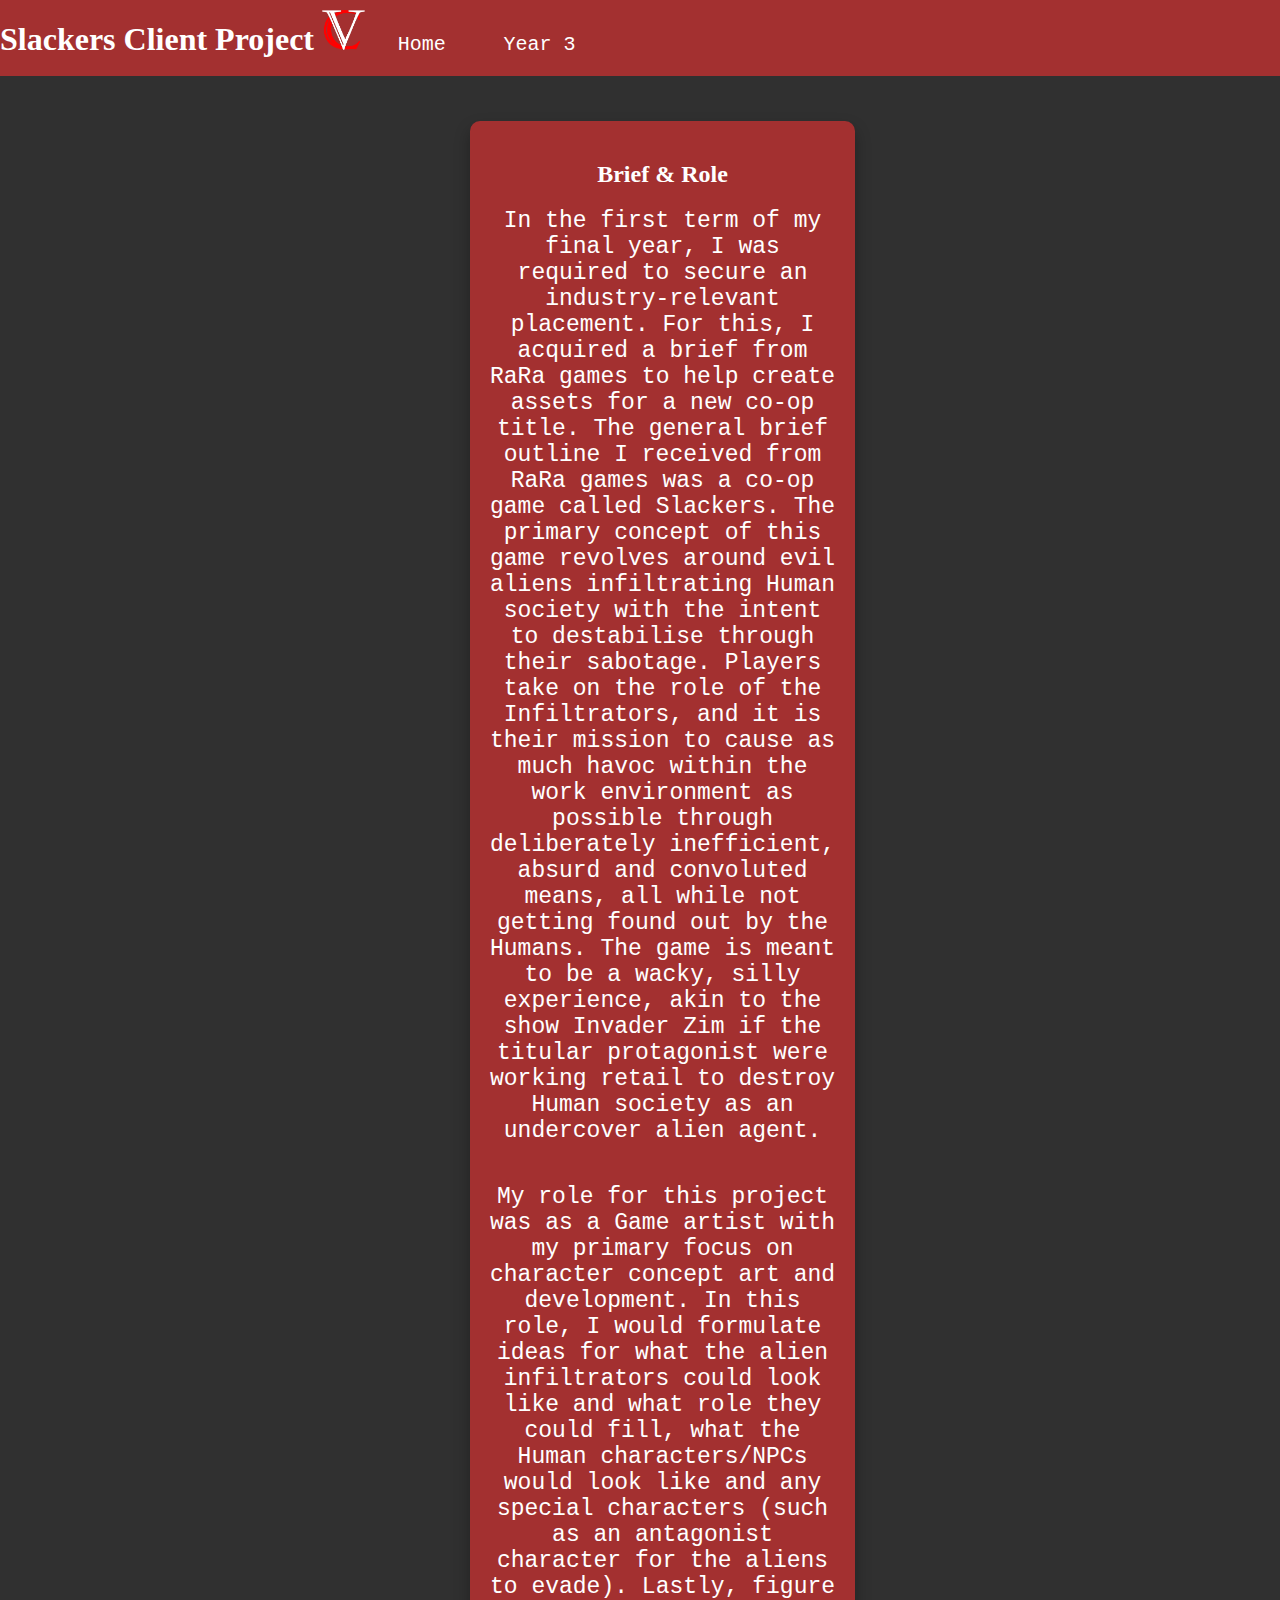
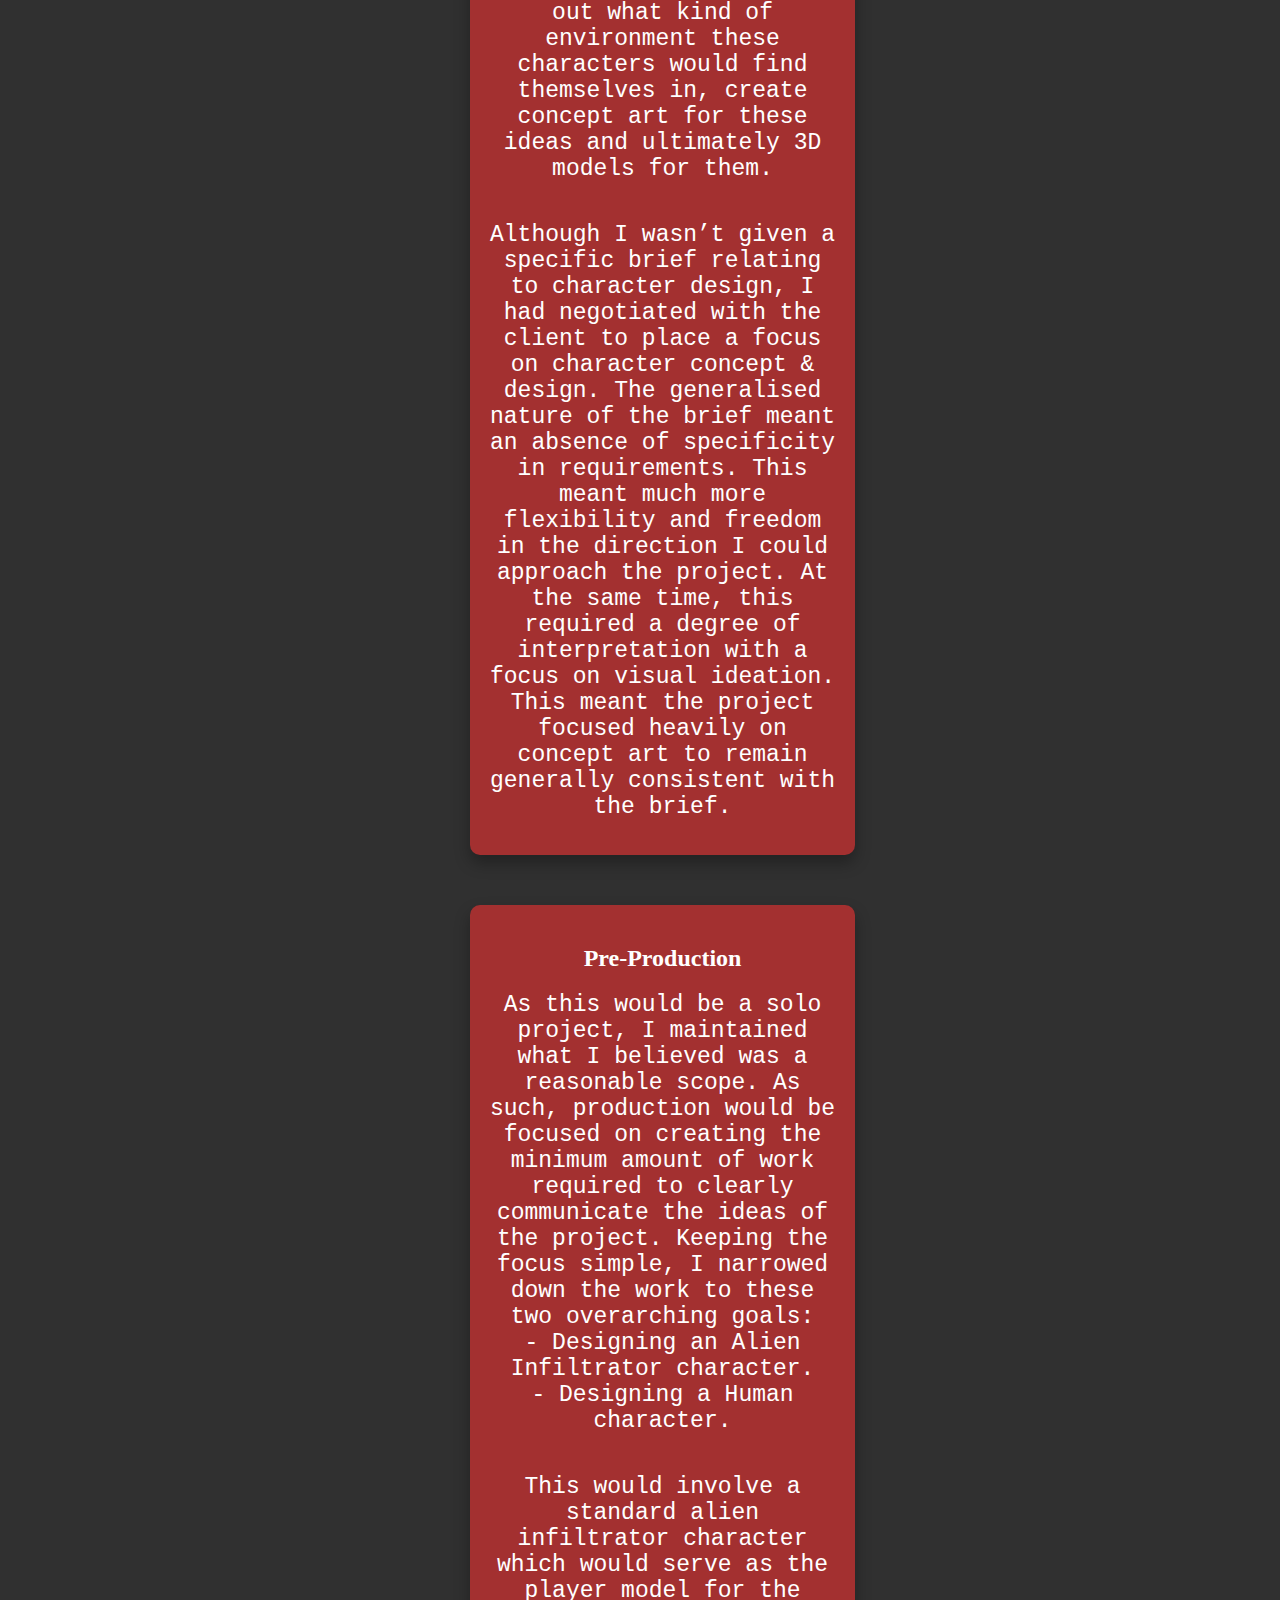
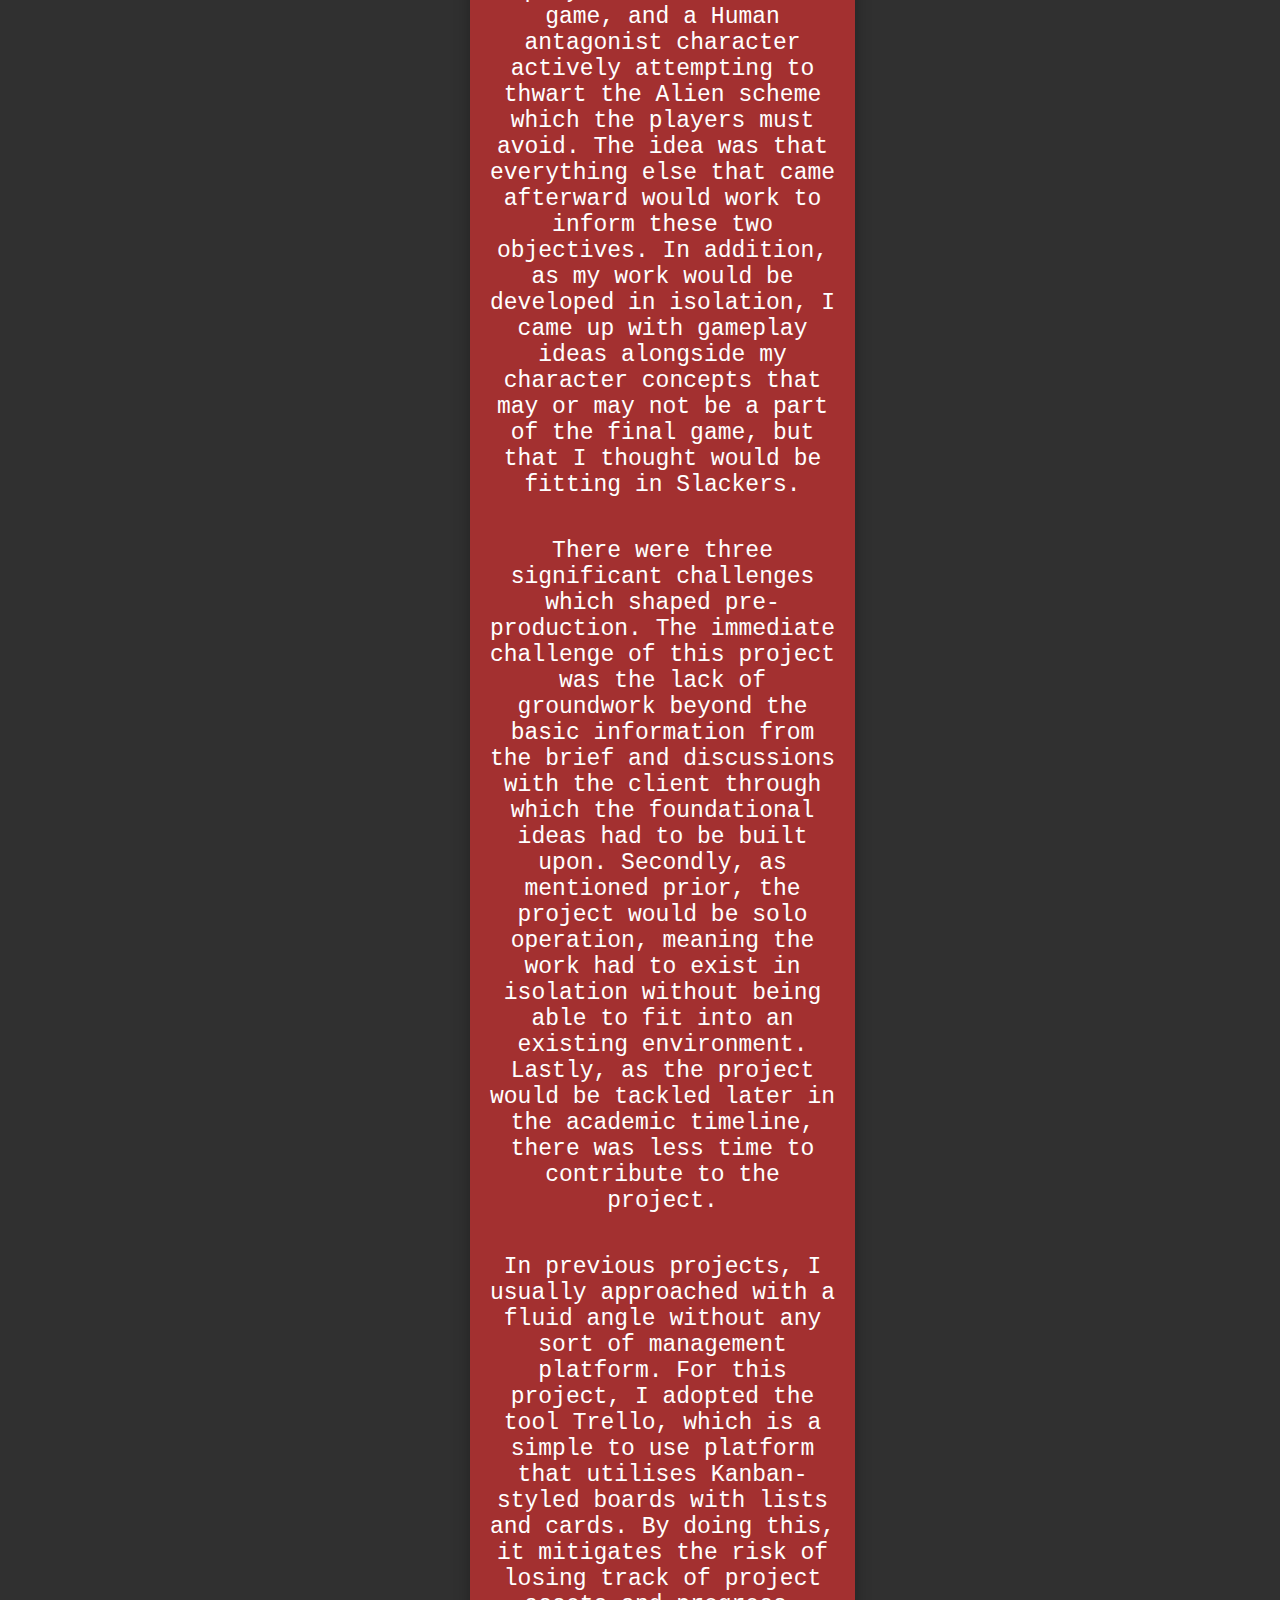
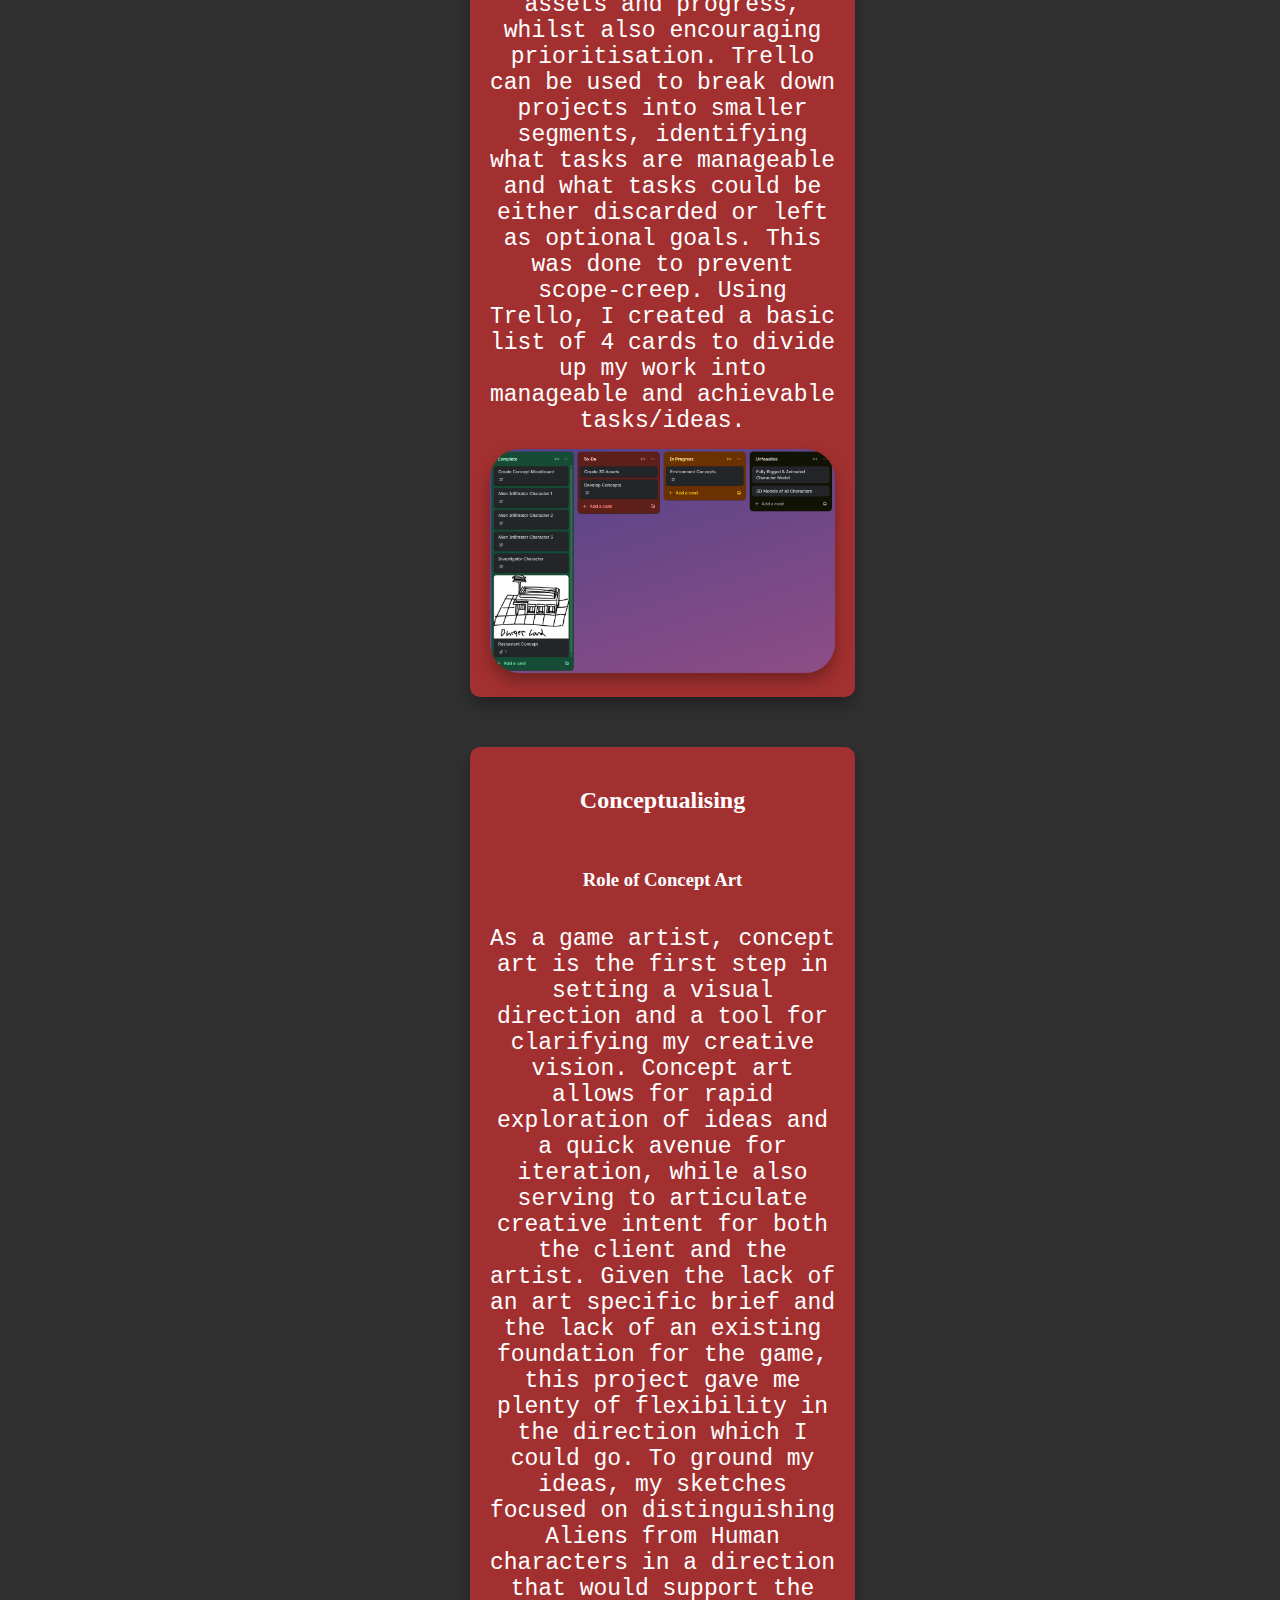
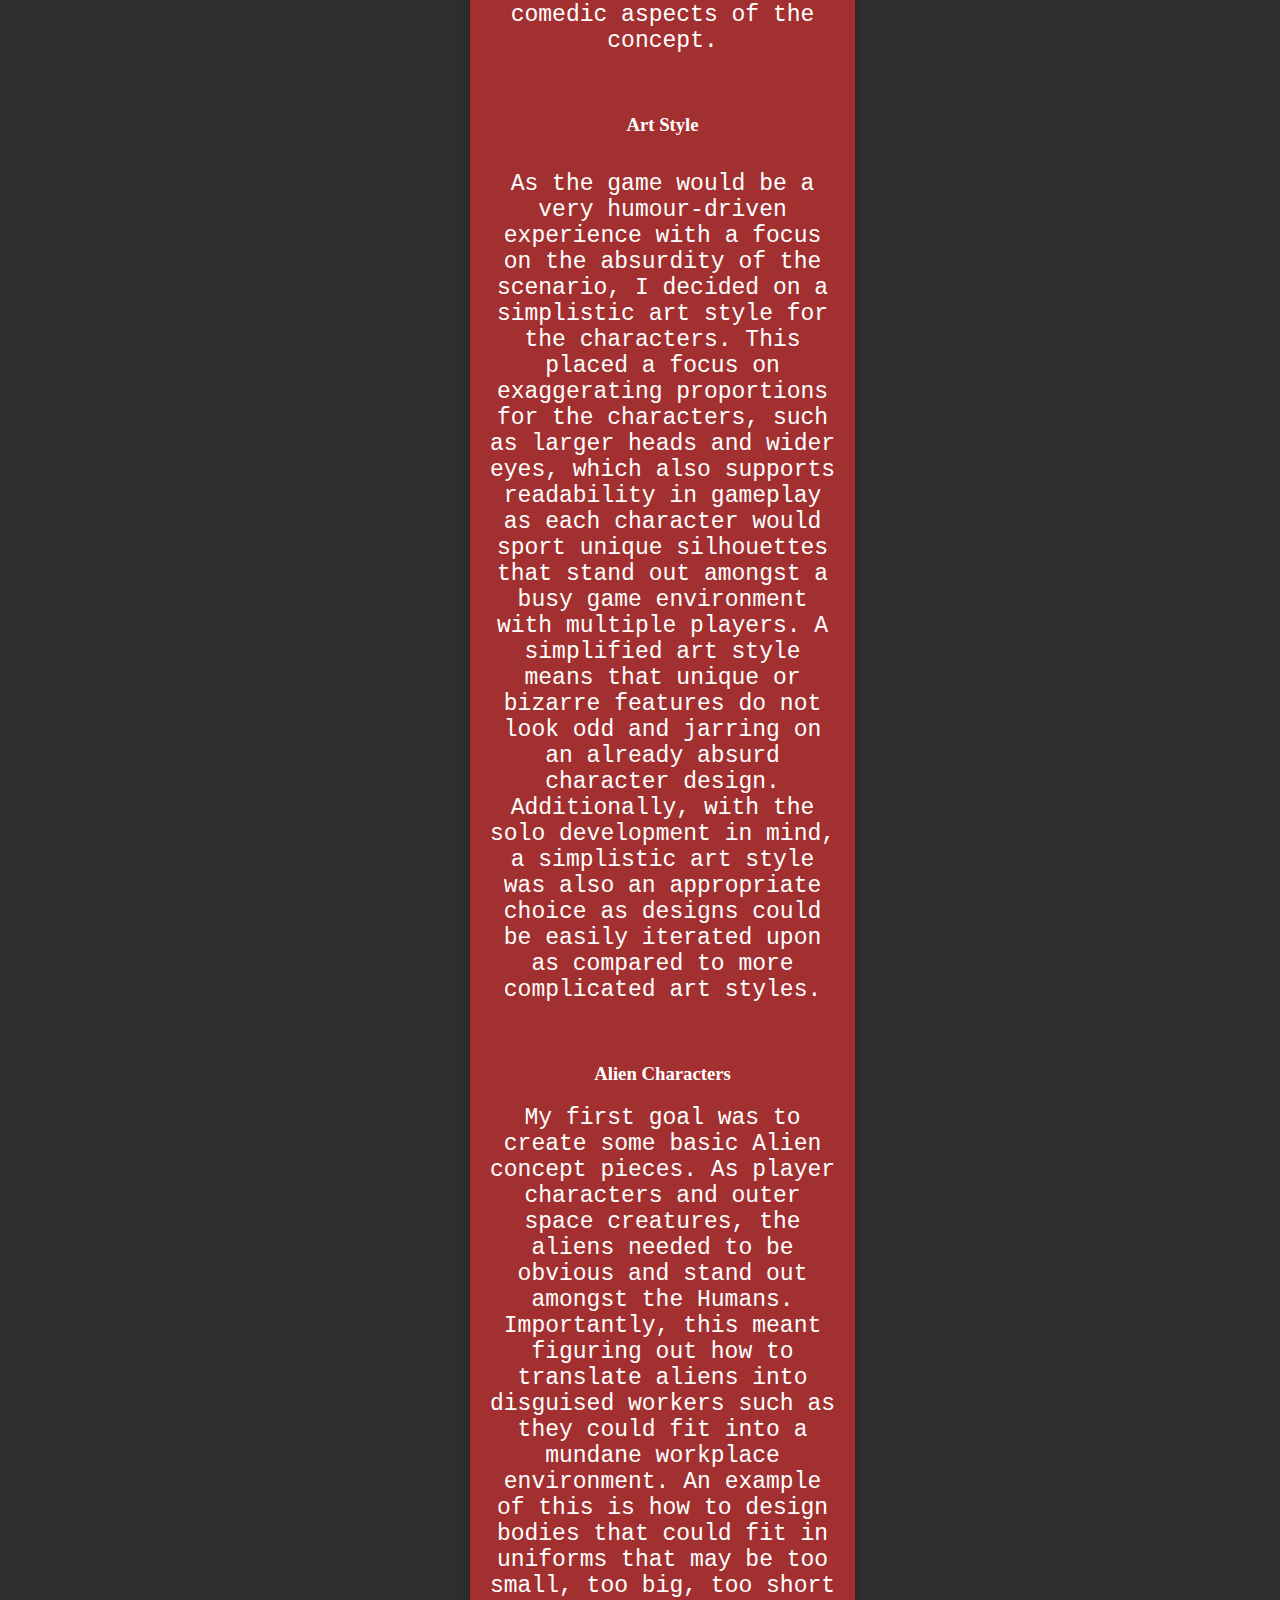
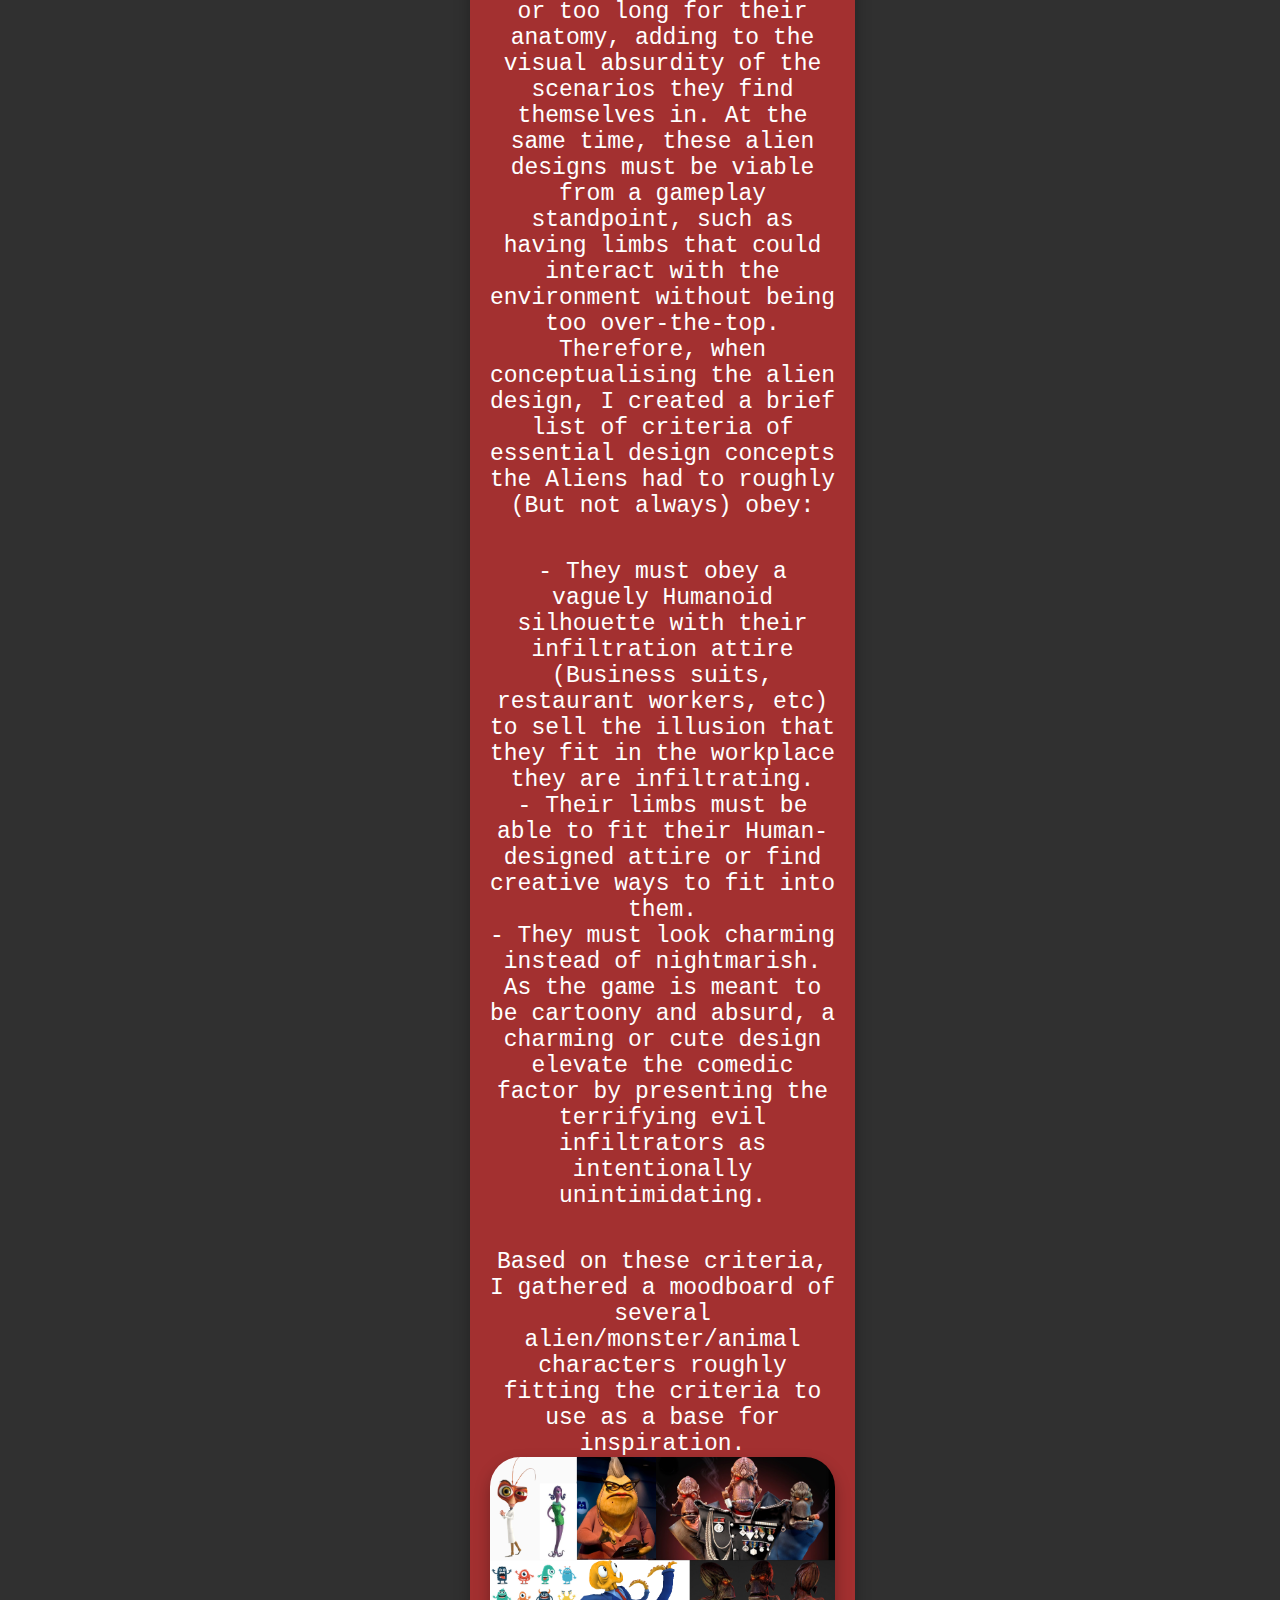
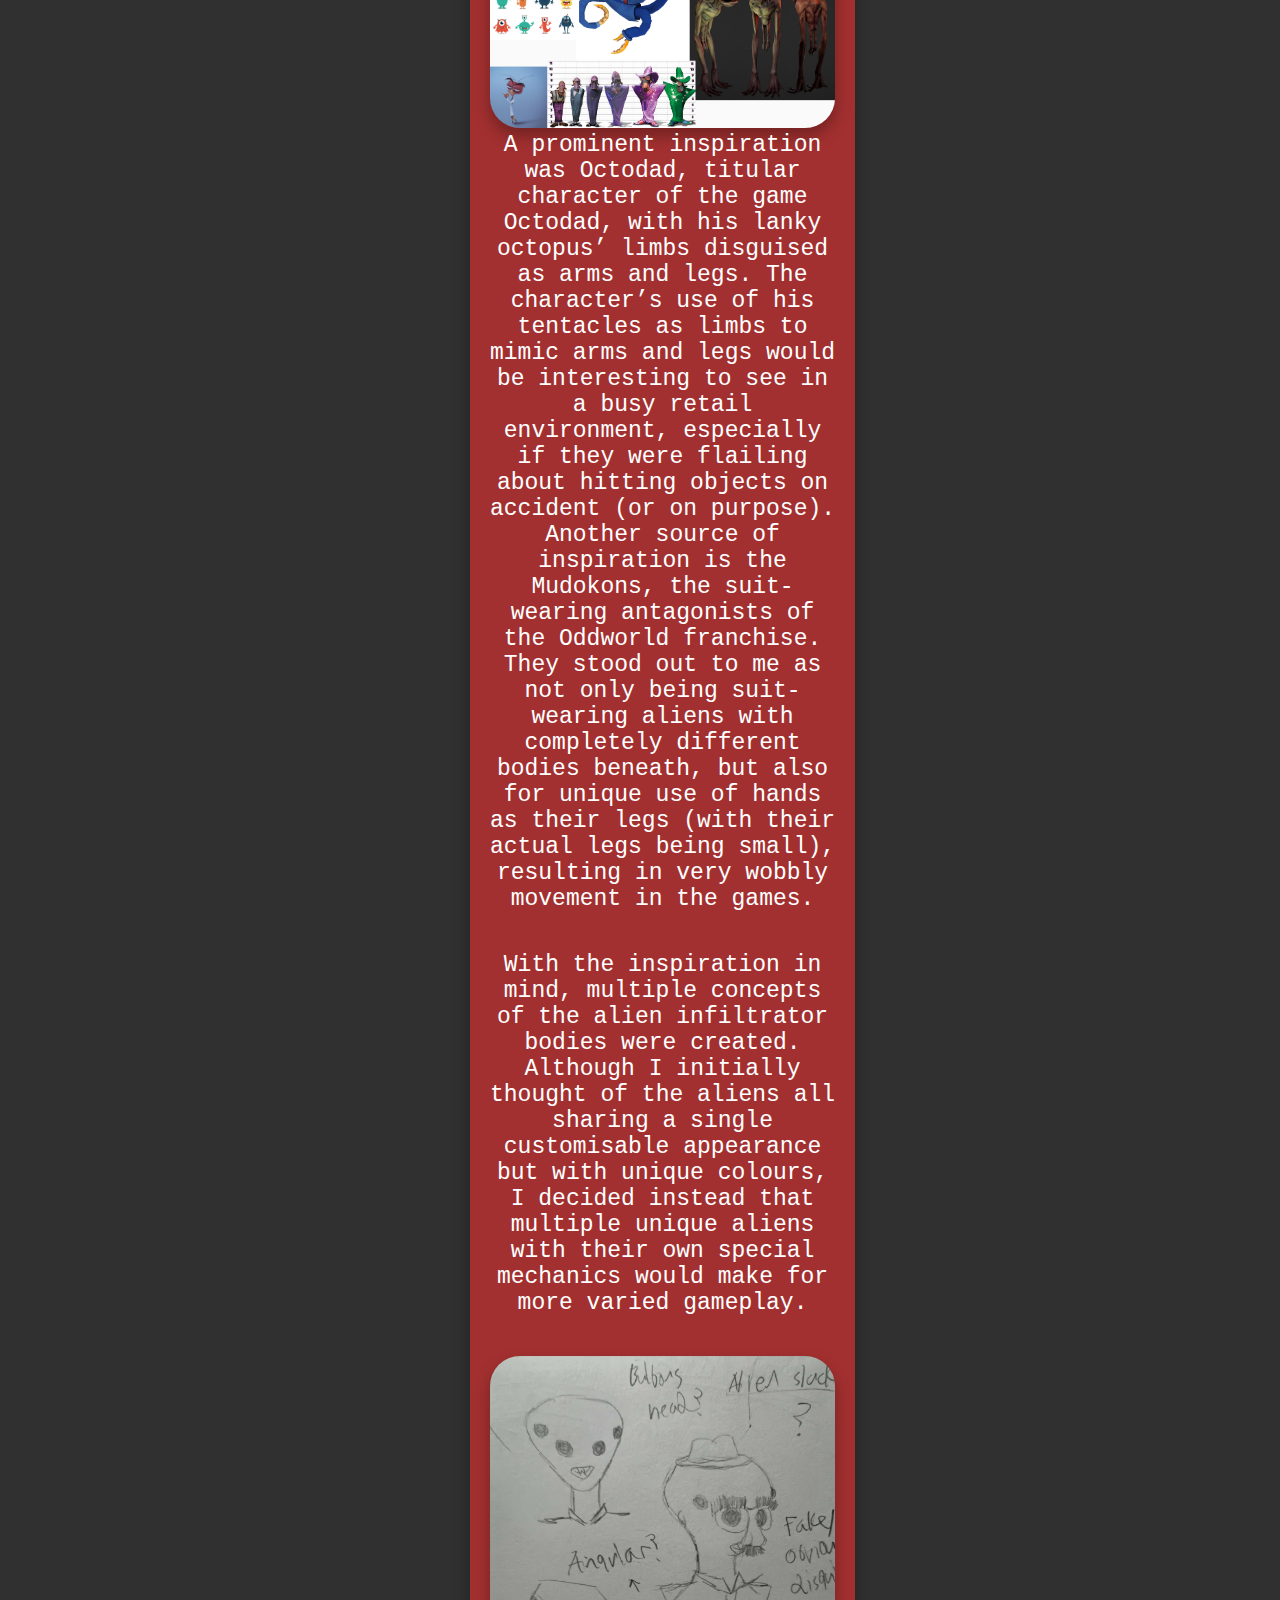
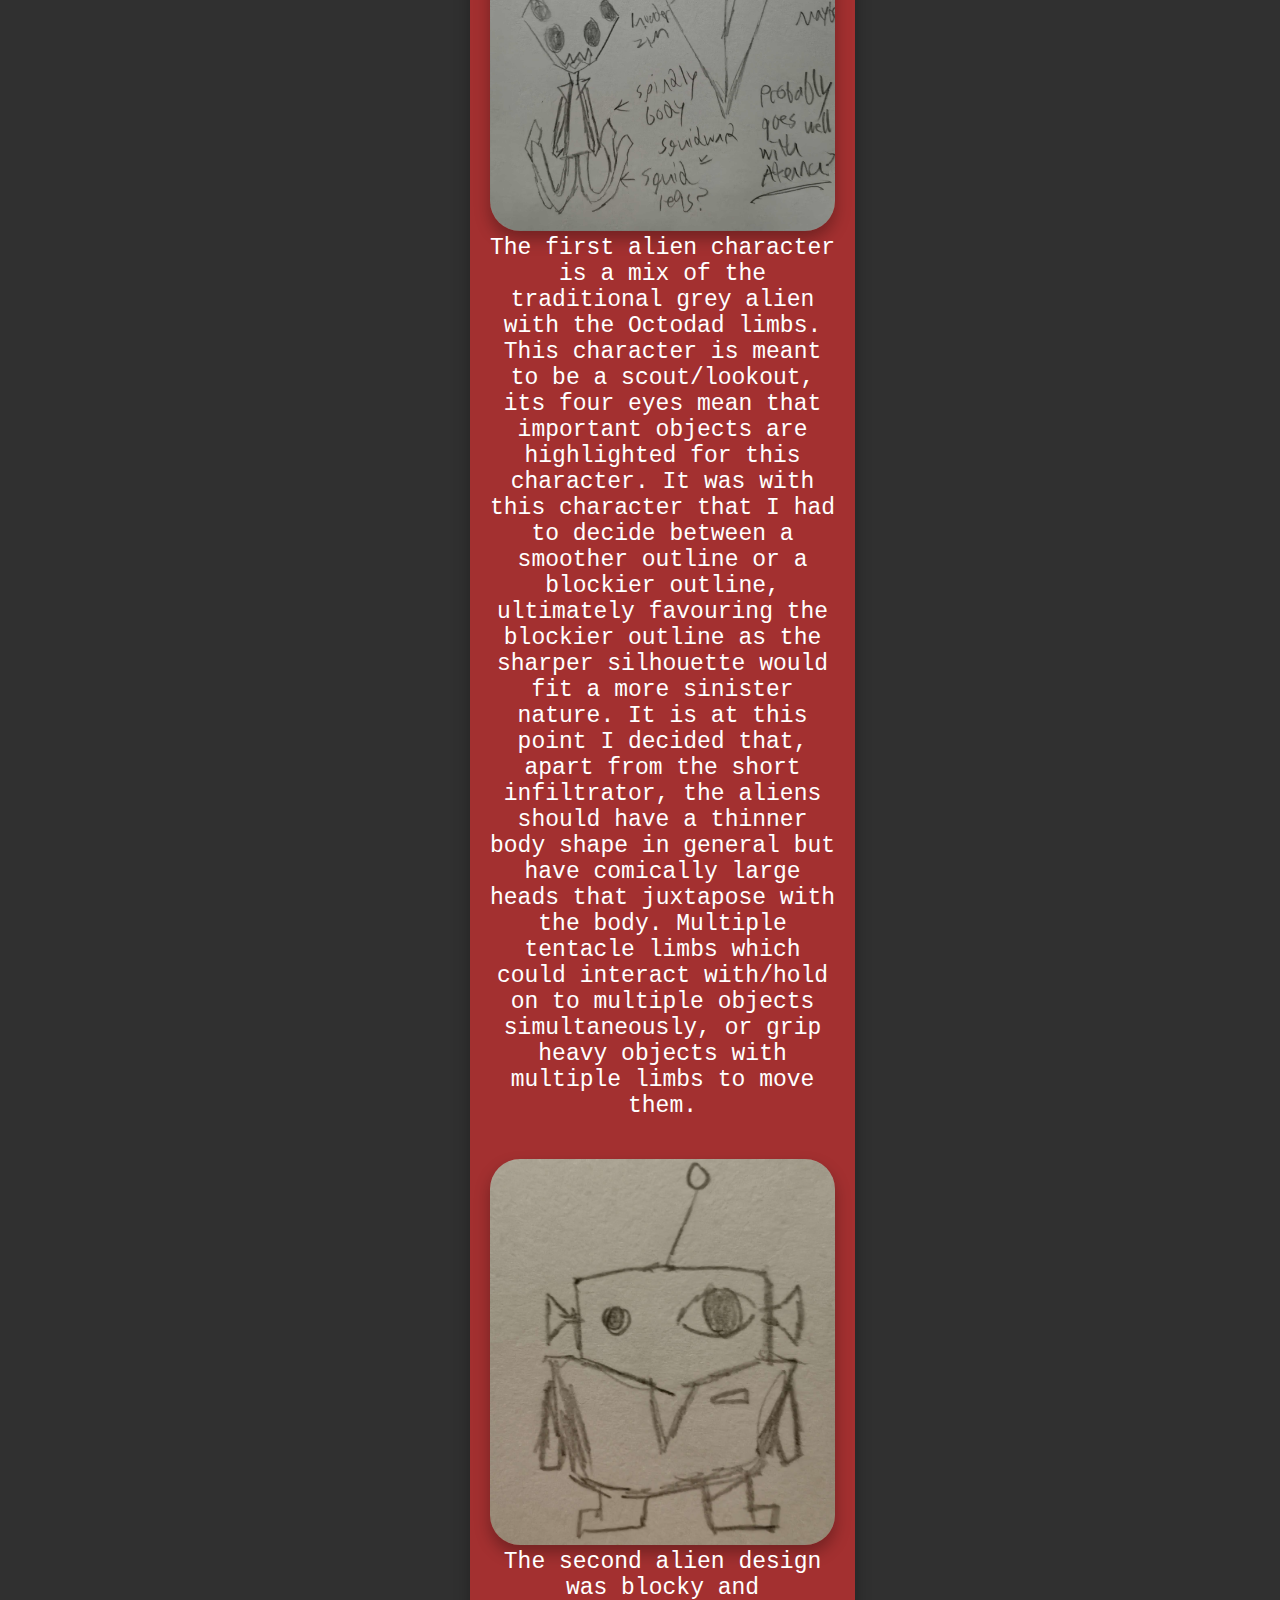
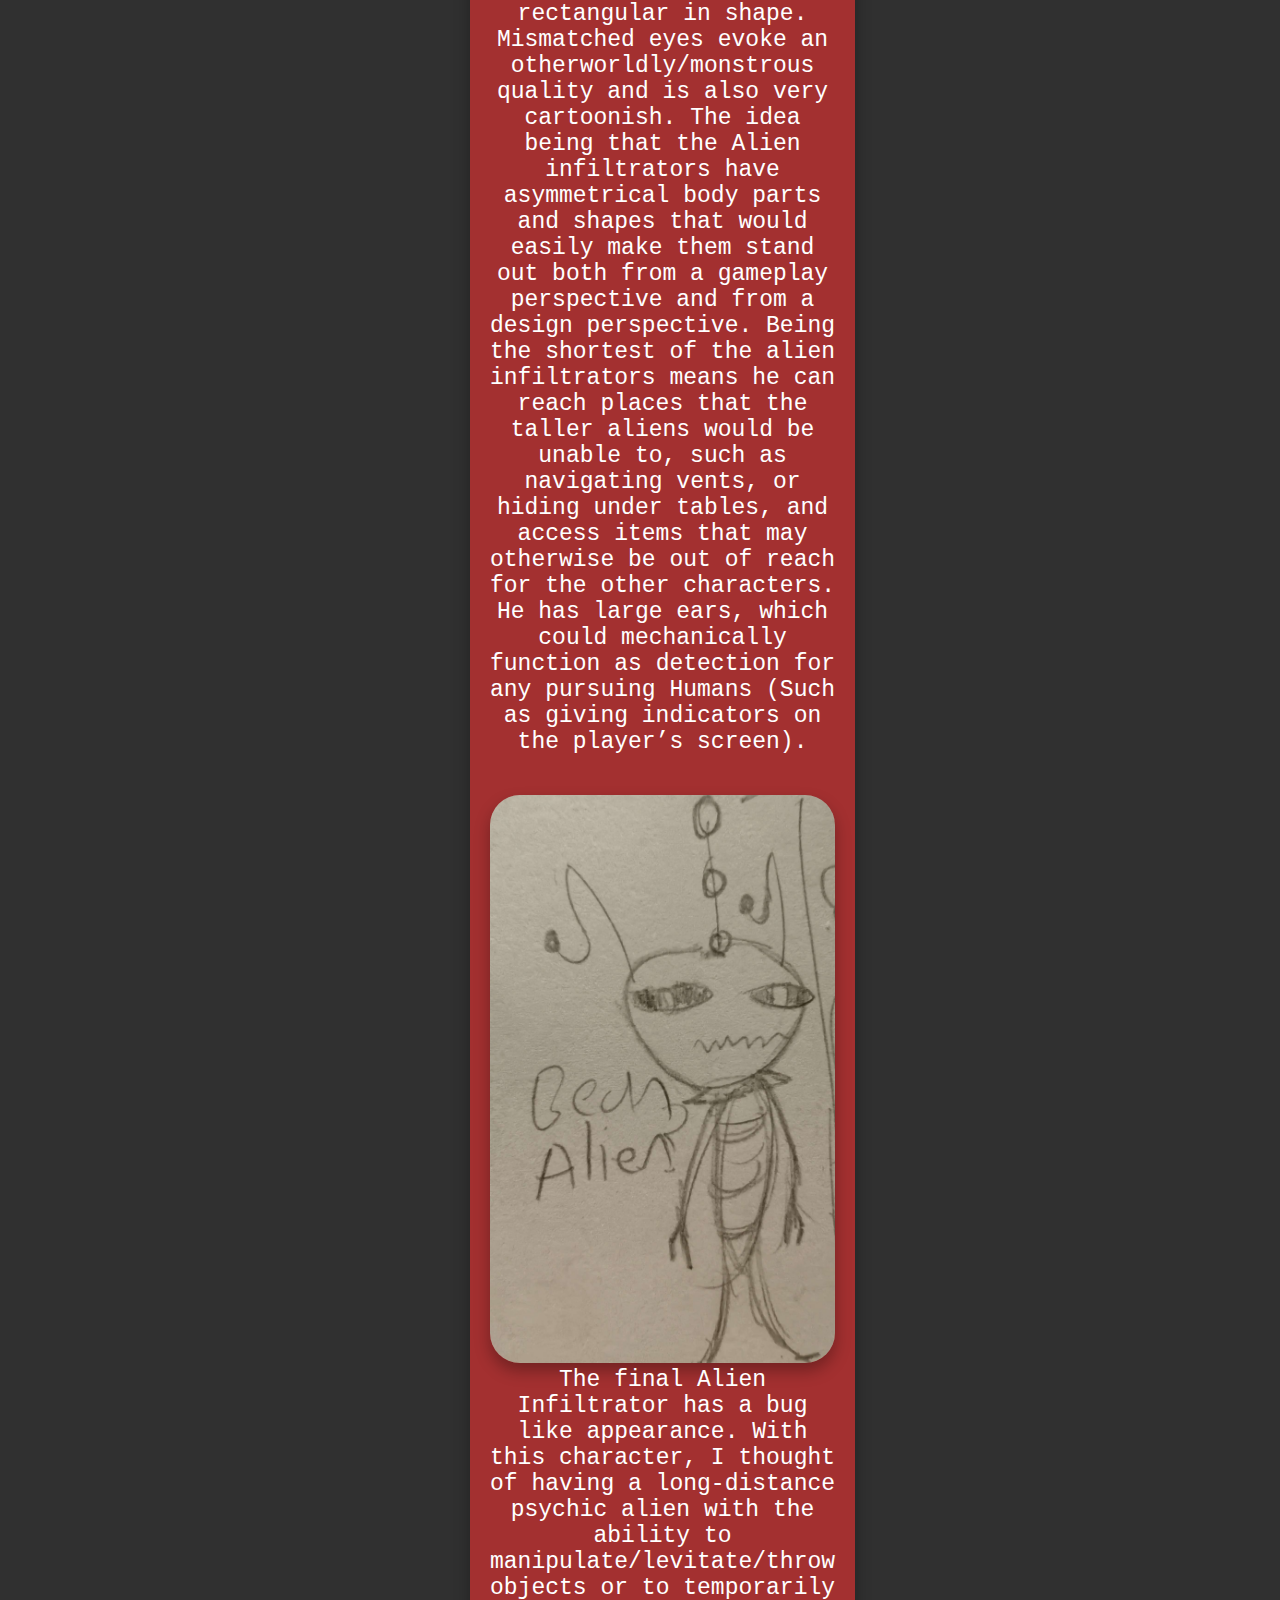
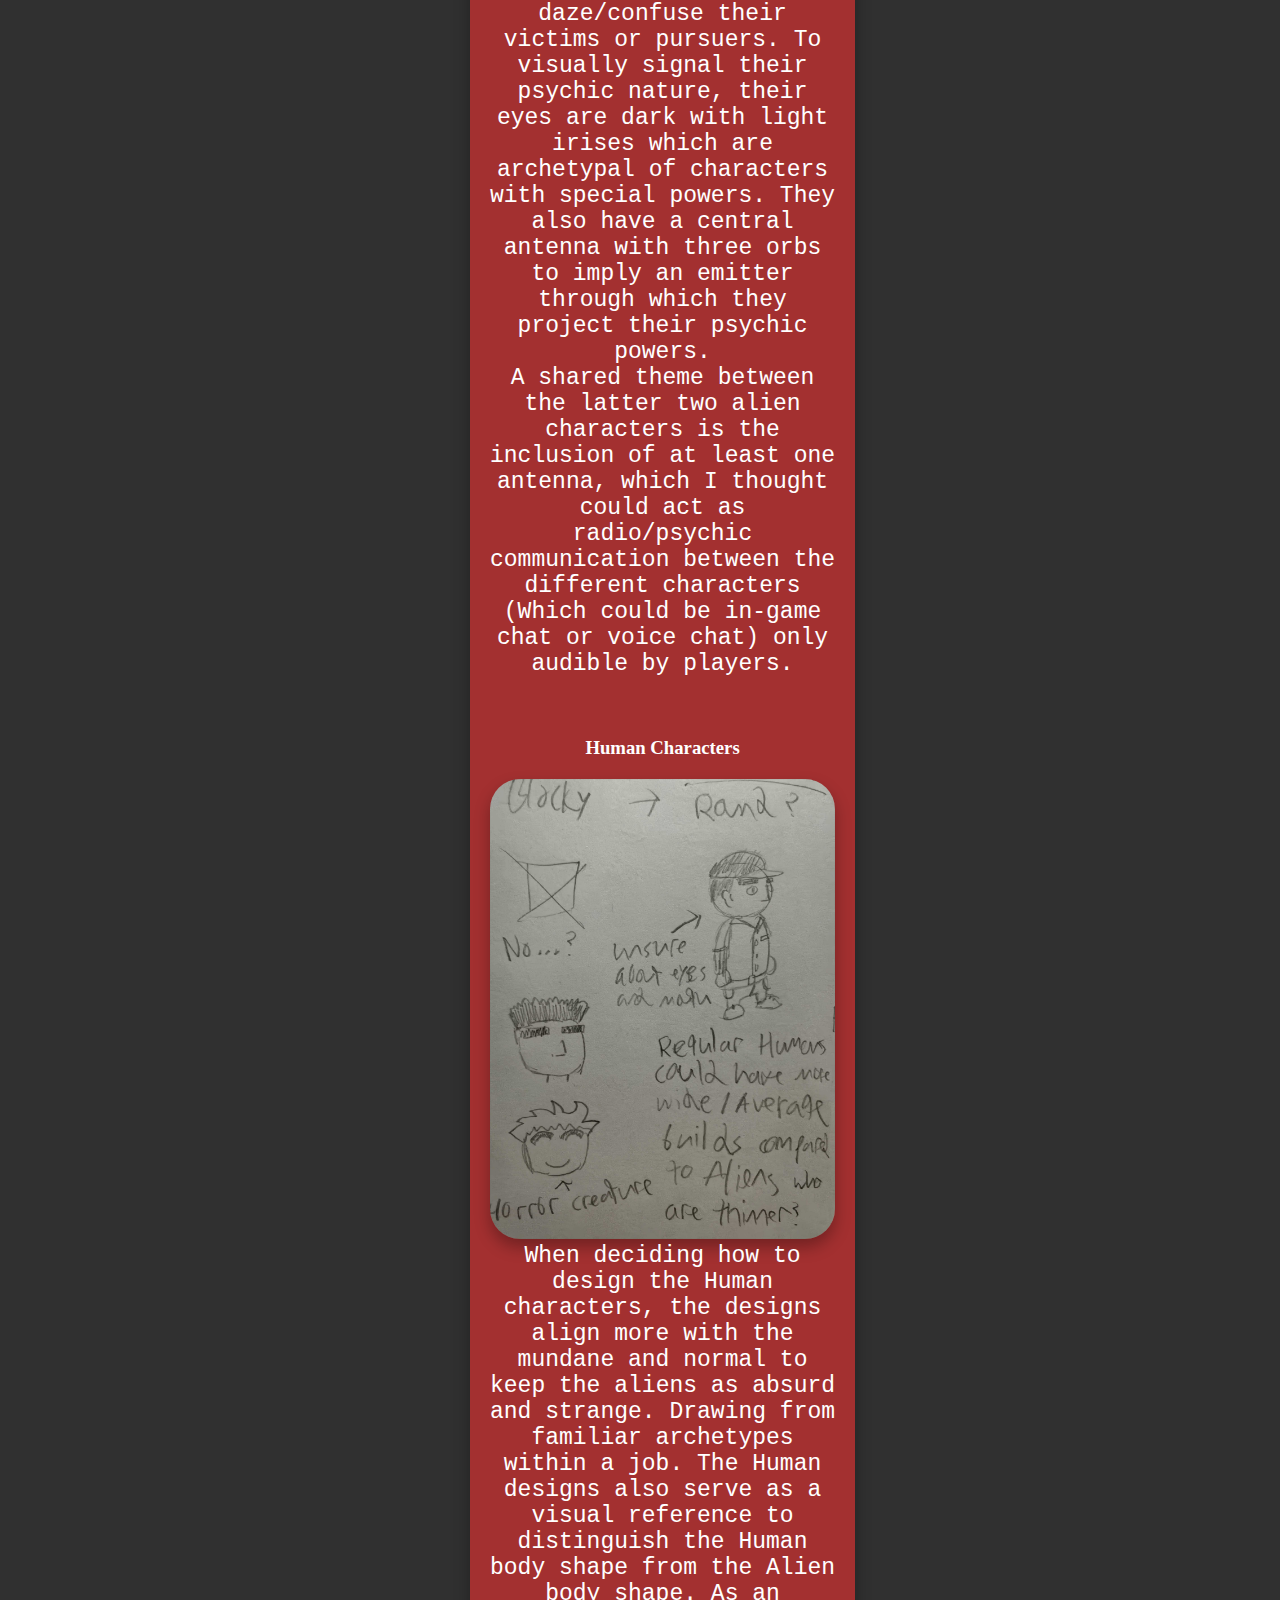
<file: yr3proj1.html>
<!DOCTYPE html>
<html>

<head>
<title>Slackers Client Project</title>
<body style="background-color:#303030;">
<link rel="stylesheet" href="css/style.css">
<link rel="icon" type="WebsiteLogo" href="WebsiteLogo.png">
</head>

<body>


<ul>
	<li><h1>Slackers Client Project</h1></li>
		<img class="titleimage" src="WebsiteLogo.png" height="40">
			<li><a href="index.html" target=_self>Home</a></li>
			<li><a href="year3.html" target=_self>Year 3</a></li>
	</ul>
</li>
</ul>


<div class="primarycontainer">
			<div class="year2container">
			<h2>Brief & Role</h2>
			<p>
				In the first term of my final year, I was required to secure an industry-relevant placement. For this, I acquired a brief from RaRa games to help create assets for a new co-op title. The general brief outline I received from RaRa games was a co-op game called Slackers. The primary concept of this game revolves around evil aliens infiltrating Human society with the intent to destabilise through their sabotage. Players take on the role of the Infiltrators, and it is their mission to cause as much havoc within the work environment as possible through deliberately inefficient, absurd and convoluted means, all while not getting found out by the Humans. The game is meant to be a wacky, silly experience, akin to the show Invader Zim if the titular protagonist were working retail to destroy Human society as an undercover alien agent. 
			</p>
			<h3></h3>
			<p>
				My role for this project was as a Game artist with my primary focus on character concept art and development. In this role, I would formulate ideas for what the alien infiltrators could look like and what role they could fill, what the Human characters/NPCs would look like and any special characters (such as an antagonist character for the aliens to evade). Lastly, figure out what kind of environment these characters would find themselves in, create concept art for these ideas and ultimately 3D models for them. 
			</p>
			<h3></h3>
			<p>
				Although I wasn’t given a specific brief relating to character design, I had negotiated with the client to place a focus on character concept & design. The generalised nature of the brief meant an absence of specificity in requirements. This meant much more flexibility and freedom in the direction I could approach the project. At the same time, this required a degree of interpretation with a focus on visual ideation. This meant the project focused heavily on concept art to remain generally consistent with the brief.
			</p>
				<br>
			</div>
			<div class="year2container">
			<h2>Pre-Production</h2>
			<p>
			As this would be a solo project, I maintained what I believed was a reasonable scope. As such, production would be focused on creating the minimum amount of work required to clearly communicate the ideas of the project. Keeping the focus simple, I narrowed down the work to these two overarching goals:
			<br>
			-	Designing an Alien Infiltrator character.
			<br>	
			-	Designing a Human character.
			</p>
			<h3></h3>
			<p>
			This would involve a standard alien infiltrator character which would serve as the player model for the game, and a Human antagonist character actively attempting to thwart the Alien scheme which the players must avoid. The idea was that everything else that came afterward would work to inform these two objectives. In addition, as my work would be developed in isolation, I came up with gameplay ideas alongside my character concepts that may or may not be a part of the final game, but that I thought would be fitting in Slackers.	
			</p>	
			<h3></h3>
			<p>
			There were three significant challenges which shaped pre-production. The immediate challenge of this project was the lack of groundwork beyond the basic information from the brief and discussions with the client through which the foundational ideas had to be built upon. Secondly, as mentioned prior, the project would be solo operation, meaning the work had to exist in isolation without being able to fit into an existing environment. Lastly, as the project would be tackled later in the academic timeline, there was less time to contribute to the project.	
			</p>
			<h3></h3>
			<p>
			In previous projects, I usually approached with a fluid angle without any sort of management platform. For this project, I adopted the tool Trello, which is a simple to use platform that utilises Kanban-styled boards with lists and cards. By doing this, it mitigates the risk of losing track of project assets and progress, whilst also encouraging prioritisation. Trello can be used to break down projects into smaller segments, identifying what tasks are manageable and what tasks could be either discarded or left as optional goals. This was done to prevent scope-creep. Using Trello, I created a basic list of 4 cards to divide up my work into manageable and achievable tasks/ideas.	
			</p>
			<br>
			<img src="ConceptTrello.png">
			<br>
			</div>
			<div class="year2container">
			<h2>Conceptualising</h2>
			<br>
				<h3>Role of Concept Art</h3>
				<br>
				<p>
					As a game artist, concept art is the first step in setting a visual direction and a tool for clarifying my creative vision. Concept art allows for rapid exploration of ideas and a quick avenue for iteration, while also serving to articulate creative intent for both the client and the artist. Given the lack of an art specific brief and the lack of an existing foundation for the game, this project gave me plenty of flexibility in the direction which I could go. To ground my ideas, my sketches focused on distinguishing Aliens from Human characters in a direction that would support the comedic aspects of the concept.
				</p>
				<h3></h3>				
				<h3>Art Style</h3>
				<br>				
				<p>
					As the game would be a very humour-driven experience with a focus on the absurdity of the scenario, I decided on a simplistic art style for the characters. This placed a focus on exaggerating proportions for the characters, such as larger heads and wider eyes, which also supports readability in gameplay as each character would sport unique silhouettes that stand out amongst a busy game environment with multiple players. A simplified art style means that unique or bizarre features do not look odd and jarring on an already absurd character design. Additionally, with the solo development in mind, a simplistic art style was also an appropriate choice as designs could be easily iterated upon as compared to more complicated art styles. 
				</p>
				<h3></h3>
				<h3>Alien Characters</h3>
				<p>
				My first goal was to create some basic Alien concept pieces. As player characters and outer space creatures, the aliens needed to be obvious and stand out amongst the Humans. Importantly, this meant figuring out how to translate aliens into disguised workers such as they could fit into a mundane workplace environment. An example of this is how to design bodies that could fit in uniforms that may be too small, too big, too short or too long for their anatomy, adding to the visual absurdity of the scenarios they find themselves in. At the same time, these alien designs must be viable from a gameplay standpoint, such as having limbs that could interact with the environment without being too over-the-top. Therefore, when conceptualising the alien design, I created a brief list of criteria of essential design concepts the Aliens had to roughly (But not always) obey:
				</p>
				<h3></h3>
				<p>
				-	They must obey a vaguely Humanoid silhouette with their infiltration attire (Business suits, restaurant workers, etc) to sell the illusion that they fit in the workplace they are infiltrating.
				<br>
				-	Their limbs must be able to fit their Human-designed attire or find creative ways to fit into them.
				<br>
				-	They must look charming instead of nightmarish. As the game is meant to be cartoony and absurd, a charming or cute design elevate the comedic factor by presenting the terrifying evil infiltrators as intentionally unintimidating.
				</p>
				<h3></h3>
				<p>
				Based on these criteria, I gathered a moodboard of several alien/monster/animal characters roughly fitting the criteria to use as a base for inspiration. 	
				</p>
				<img src="SlackerMoodboard.png">
				<p>
				A prominent inspiration was Octodad, titular character of the game Octodad, with his lanky octopus’ limbs disguised as arms and legs. The character’s use of his tentacles as limbs to mimic arms and legs would be interesting to see in a busy retail environment, especially if they were flailing about hitting objects on accident (or on purpose). Another source of inspiration is the Mudokons, the suit-wearing antagonists of the Oddworld franchise. They stood out to me as not only being suit-wearing aliens with completely different bodies beneath, but also for unique use of hands as their legs (with their actual legs being small), resulting in very wobbly movement in the games.	
				</p>
				<h3></h3>
				<p>
				With the inspiration in mind, multiple concepts of the alien infiltrator bodies were created. Although I initially thought of the aliens all sharing a single customisable appearance but with unique colours, I decided instead that multiple unique aliens with their own special mechanics would make for more varied gameplay.	
				</p>
				<h3></h3>
				<img src="ConceptAlienOne.png">				
				<p>
				The first alien character is a mix of the traditional grey alien with the Octodad limbs. This character is meant to be a scout/lookout, its four eyes mean that important objects are highlighted for this character. It was with this character that I had to decide between a smoother outline or a blockier outline, ultimately favouring the blockier outline as the sharper silhouette would fit a more sinister nature. It is at this point I decided that, apart from the short infiltrator, the aliens should have a thinner body shape in general but have comically large heads that juxtapose with the body. Multiple tentacle limbs which could interact with/hold on to multiple objects simultaneously, or grip heavy objects with multiple limbs to move them.	
				</p>
				<h3></h3>
				<img src="ConceptAlienTwo.png">				
				<p>
				The second alien design was blocky and rectangular in shape.  Mismatched eyes evoke an otherworldly/monstrous quality and is also very cartoonish. The idea being that the Alien infiltrators have asymmetrical body parts and shapes that would easily make them stand out both from a gameplay perspective and from a design perspective. Being the shortest of the alien infiltrators means he can reach places that the taller aliens would be unable to, such as navigating vents, or hiding under tables, and access items that may otherwise be out of reach for the other characters. He has large ears, which could mechanically function as detection for any pursuing Humans (Such as giving indicators on the player’s screen).	
				</p>
				<h3></h3>
				<img src="ConceptAlienThree.png">				
				<p>
				The final Alien Infiltrator has a bug like appearance. With this character, I thought of having a long-distance psychic alien with the ability to manipulate/levitate/throw objects or to temporarily daze/confuse their victims or pursuers. To visually signal their psychic nature, their eyes are dark with light irises which are archetypal of characters with special powers. They also have a central antenna with three orbs to imply an emitter through which they project their psychic powers. 	
				</p>
				<p>
				A shared theme between the latter two alien characters is the inclusion of at least one antenna, which I thought could act as radio/psychic communication between the different characters (Which could be in-game chat or voice chat) only audible by players.
				</p>	
				<h3></h3>
				<h3>Human Characters</h3>
				<img src="ConceptHuman.png">					
				<p>
				When deciding how to design the Human characters, the designs align more with the mundane and normal to keep the aliens as absurd and strange. Drawing from familiar archetypes within a job. The Human designs also serve as a visual reference to distinguish the Human body shape from the Alien body shape. As an example, they were designed to be rounder and wider than the aliens. 	
				</p>	
				<h3></h3>
				<img src="ConceptInspector.png">				
				<p>
				One of the focuses for the Humans was a Police Chief/Inspector type of character that acts as the antagonist of the game. They appear in the infiltrated workplace to investigate the activities of the alien infiltrators and exist either as an ever-present obstacle that the Slacker aliens must avoid (Or not act suspicious around so as not to draw attention), or as a stage boss that they must confront. His first outfit would evoke the typical Police Chief/Officer, coming to investigate complaints within the workplace. It is highly recognisable and an immediate sign of trouble for the players to look out for. His second design is much more civilian/plain, which can initially hide the fact that the character is a threat, where he can then reveal that he is an investigator. 	
				</p>
				<h3></h3>
				<p>
				The character is designed to be stocky and proportionally large which would visually contrast them with other smaller Human characters, but especially with the thin/lanky Alien infiltrators. Being bulky would indicate the character’s strength which would be important if the character was a dangerous obstacle but could also indicate that they move slower and could be easy to avoid. His most prominent feature is his monobrow and moustache combination, which he uses to make expressions. Eyes are important for characters to make expression and are typically used to humanise characters and give the audience a level of attachment, so as the antagonist, the Inspector lacks them. However, his exaggerated facial hair and monobrow still allow him to make expressions whilst simultaneously giving him a cartoonish quality, which adds to the comedy.
				<br>
				Client feedback on both the Alien and Human designs was positive. 	
				</p>
				<br>
				<h3>Environment</h3>
				<p>
				By understanding what kind of environment these characters would find themselves in, I would get a better idea of how they could fit in and interact with the game world. The environment needed to fit co-operative play, meaning a large space that multiple players could simultaneously interact with and sabotage.	
				</p>
				<h3></h3>
				<p>
				A few settings came to mind: A chemical plant which the aliens would try to sabotage and potentially explode, and a retail shop with a focus on customer interaction with the added chaos of hundreds of interactable shopping items. The idea I settled on was a workplace that plays on the absurd and inefficient sabotage, being a fast-food environment, with the aliens providing poor food services as an attempt to destabilise the local Human food sector. 	
				</p>
				<h3></h3>
				<img src="ConceptRestaurant.png">				
				<p>
				The aliens will purposefully create poor food which gives the Human customers food poisoning but would simultaneously have to serve high-quality food to not rouse the suspicion of the Investigator. Continuing with the theme of the familiar and mundane meets the absurd, the design of the fast-food place internally would exaggerate the typical layout, whilst externally appearing as a simple boxy structure.	
				</p>
				</div>
			<div class="year2container">
			<h2>Intended Development Direction</h2>
			<p>
			Sustainability is an important factor for this project. I personally tend to over-scope my projects beyond my own ability to tackle, and as a result often leave items in an incomplete or unpolished state. Additionally, I often do not approach projects with a concrete plan and resort to retroactively planning around my existing work, which is an unsustainable approach to game development especially when considering deadlines and quotas that must be met. 	
			</p>
			<h3></h3>
			<p>
			Sustainable Development Goal 12 (The Global Goals, 2025) is concerned with environmental aspects, promoting sustainable consumption and production practices to reduce waste, overproduction and in turn their environmental, social and economic impacts. While typically related to physical, real-world products and waste, SDG 12 also applies to digital production such as Game Development. It introduces restraint within development by encouraging managed scope to avoid feature creep and excessive asset production. Through producing a managed number of reusable assets, it reduces wasted development time, labour, excess storage use, and work on products that may never be shipped. Additionally, it can help put proper focus on a project. By doing this, SDG 12 aims to reduce unsustainable game development practices such as crunch culture.	
			</p>
			<h3></h3>
			<p>
			SDG 12 aligns with this project especially when considering the limited development time, it could be afforded and lack of specificity within its brief, hence the focus on concept art. This aligns as it functions as a low-cost (both in time and effort) iterative tool through which ideas can be quickly communicated and scope focused. It allows for more decisive decision making by giving out a large variety of ideas which can be sorted through. By doing this, it allows the project to operate on a tighter schedule without wasting development time on excessive or less project relevant items. Platforms such as Trello align well with SDG 12 as they are vital for scope control and reducing overproduction and wasted energy, which in turn reduces burn out as well as crunch. As an example of how concept art has aligned, the initial concepts I created for this project allowed me to expand the core ideas of the game significantly, such as generating a basic gameplay loop.	
			</p>														
			</div>
			<div class="year2container">
			<h2>Reflection & Conclusion</h2>
			<p>
			Even though my work on the project was limited, Slackers has been very valuable in teaching me how to operate independently as an artist, especially how to interpret generalised briefs and create concepts from them, and how to prioritise development to more effectively make use of development time. The experience has revealed to me the difficult challenges one must overcome when operating as a solo designer. Additionally, it has given vital insight into the time constraints involved in client work, not just from the project itself, but also from fitting a project into an existing and busy schedule.	
			</p>
			<h3></h3>
			<p>
			A significant drawback of this project was the lack of clear communication and feedback between artist and client. Communication took place through informal discussions, where feedback was also briefly given. It highlights the importance of establishing clear lines of communication as well as checkpoints and design specifications. This is a key issue that I must learn to tackle as it further reflects the challenges I may face when entering the wider video games industry, especially when pursuing client-based work. For future projects, I will look to introduce structured feedback based to ensure clarity and ensure that the work meets client expectations throughout the development process.	
			</p>			
			<h3></h3>
			<p>
			Although the project did not reach a production stage, the conceptualisation process has produced a viable gameplay loop with a multitude of unique characters. To safeguard future projects, a core focus will be to plan with sustainability in mind by establishing checkpoints to reach. Furthermore, there will be a more active effort to interact with future clients, especially early on to ensure that both parties have clarity and are fully aware of any developments.
			</p>
			<h3></h3>
			<p>
			In conclusion, this project has been an important lesson in independent practice. It will help prepare similar future endeavours within the game art industry, especially regarding artist and client interaction.
			</p>
			</div>		
</div>
</body>
<footer>
			<h2>Reference</h2>
			<p>
			The Global Goals (2025). Goal 12: Responsible consumption and production. [online] The Global Goals. Available at: <a href=https://globalgoals.org/goals/12-responsible-consumption-and-production> https://globalgoals.org/goals/12-responsible-consumption-and-production/ </a> [Accessed 12 Jan. 2026] 	
			</p>
			<h3></h3>	
</footer>

<html>
</file>
<file: css/style.css>
body{
	background-color:#303030;
}




*{
	padding:00;
	margin:0;
	font-family:monospace;
}


ul{
	list-style:none;
	background:#A33030;
}


ul li{
	display:inline-block;
	position:relative;
}


ul li a{
	display:block;
	padding:20px 25px;
	color:#FFF;
	text-decoration:none;
	text-align:center;
	font-size:20px;
}


ul li ul.dropdown li{
	display:block;
}


ul li ul.dropdown{
	width:100%;
	background:#A33030;
	position:absolute;
	z-index:999;
	display:none;
}

ul li a:hover{
	background:#842727;
}


ul li:hover ul.dropdown {
	display:block;
}




h1{
	text-align:center;
	font-family:castellar;
	color:white;
	margin:50;
	position:relative;
}


h2{
	text-align:center;
	font-family:castellar;
	color:white;
	margin:50;
	padding:20px;
	position:relative;
}

h3{
	text-align:center;
	font-family:castellar;
	color:white;
	margin:50;
	padding:20px;
	position:relative;
}



p{
	text-align:center;
	color:white;
	margin:50;
	font-size:23px;
}

img{
	max-width:100%;
	max-height:100%;
}


.titleimage{
	margin-top:10px;
}

.textcontainer{
	grid-template-rows: auto;
	grid-template-columns: auto;
	text-align:center;
	margin:30px;
}

.textbox{
	border: 2px solid;
	border-style:none;
	text-align:center;
	padding: 30px;
	height: auto;
	width: 50%;
	margin-left: auto;
  margin-right: auto;
}


a:link {
	text-decoration:none;
}

.primarycontainer{
	display:grid;
	grid-template-columns:repeat(1fr);
	grid-template-rows:auto;
	margin:20px;
	text-align:center;
}




footer{
	background-color: #A33030;
}




.secondarycontainer {
  display: grid;
  grid-template-columns: 1400px 400px;
  grid-template-rows: 50px 400px;
  margin:20px;
}


.secondarycontainer:hover {
	transform: translateY(-10px) scale(1.05);
}

.secondarycontainer img{
 grid-row:2;
 grid-column:2;
 	box-shadow: 0 8px 16px rgba(0, 0, 0, 0.3);
 	  border-radius: 500px;
}

.secondarycontainer p{
	grid-column:1;
  background-color: #A33030;
  padding: 20px;
  border-radius: 10px;
  transition: transform 0.3s ease, box-shadow 0.3s ease;
  box-shadow: 0 4px 8px rgba(0, 0, 0, 0.2);
  margin: 25px;
  margin-left: 50px;
  margin-right: 50px;
  border-color:  #8ecccc;
  	box-shadow: 0 8px 16px rgba(0, 0, 0, 0.3);
}

.secondarycontainer h2{
	grid-row:1;
	margin:0px;
	padding:10px;
}

.secondarycontainer h3{
	margin:0px;
	padding:0px;
}


.year2container {
   grid-column:1;
  background-color: #A33030;
  padding: 20px;
  border-radius: 10px;
  transition: transform 0.3s ease, box-shadow 0.3s ease;
  box-shadow: 0 4px 8px rgba(0, 0, 0, 0.2);
  margin: 25px;
  margin-left: 450px;
  margin-right: 450px;
  border-color:  #8ecccc;
  box-shadow: 0 8px 16px rgba(0, 0, 0, 0.3);
}

.year2container p{

}

.year2container img{
 grid-row:2;
 grid-column:2;
 	box-shadow: 0 8px 16px rgba(0, 0, 0, 0.3);
 	  border-radius: 30px;
}

.year2container:hover {
	transform: translateY(-10px) scale(1.05);
}
</file>
